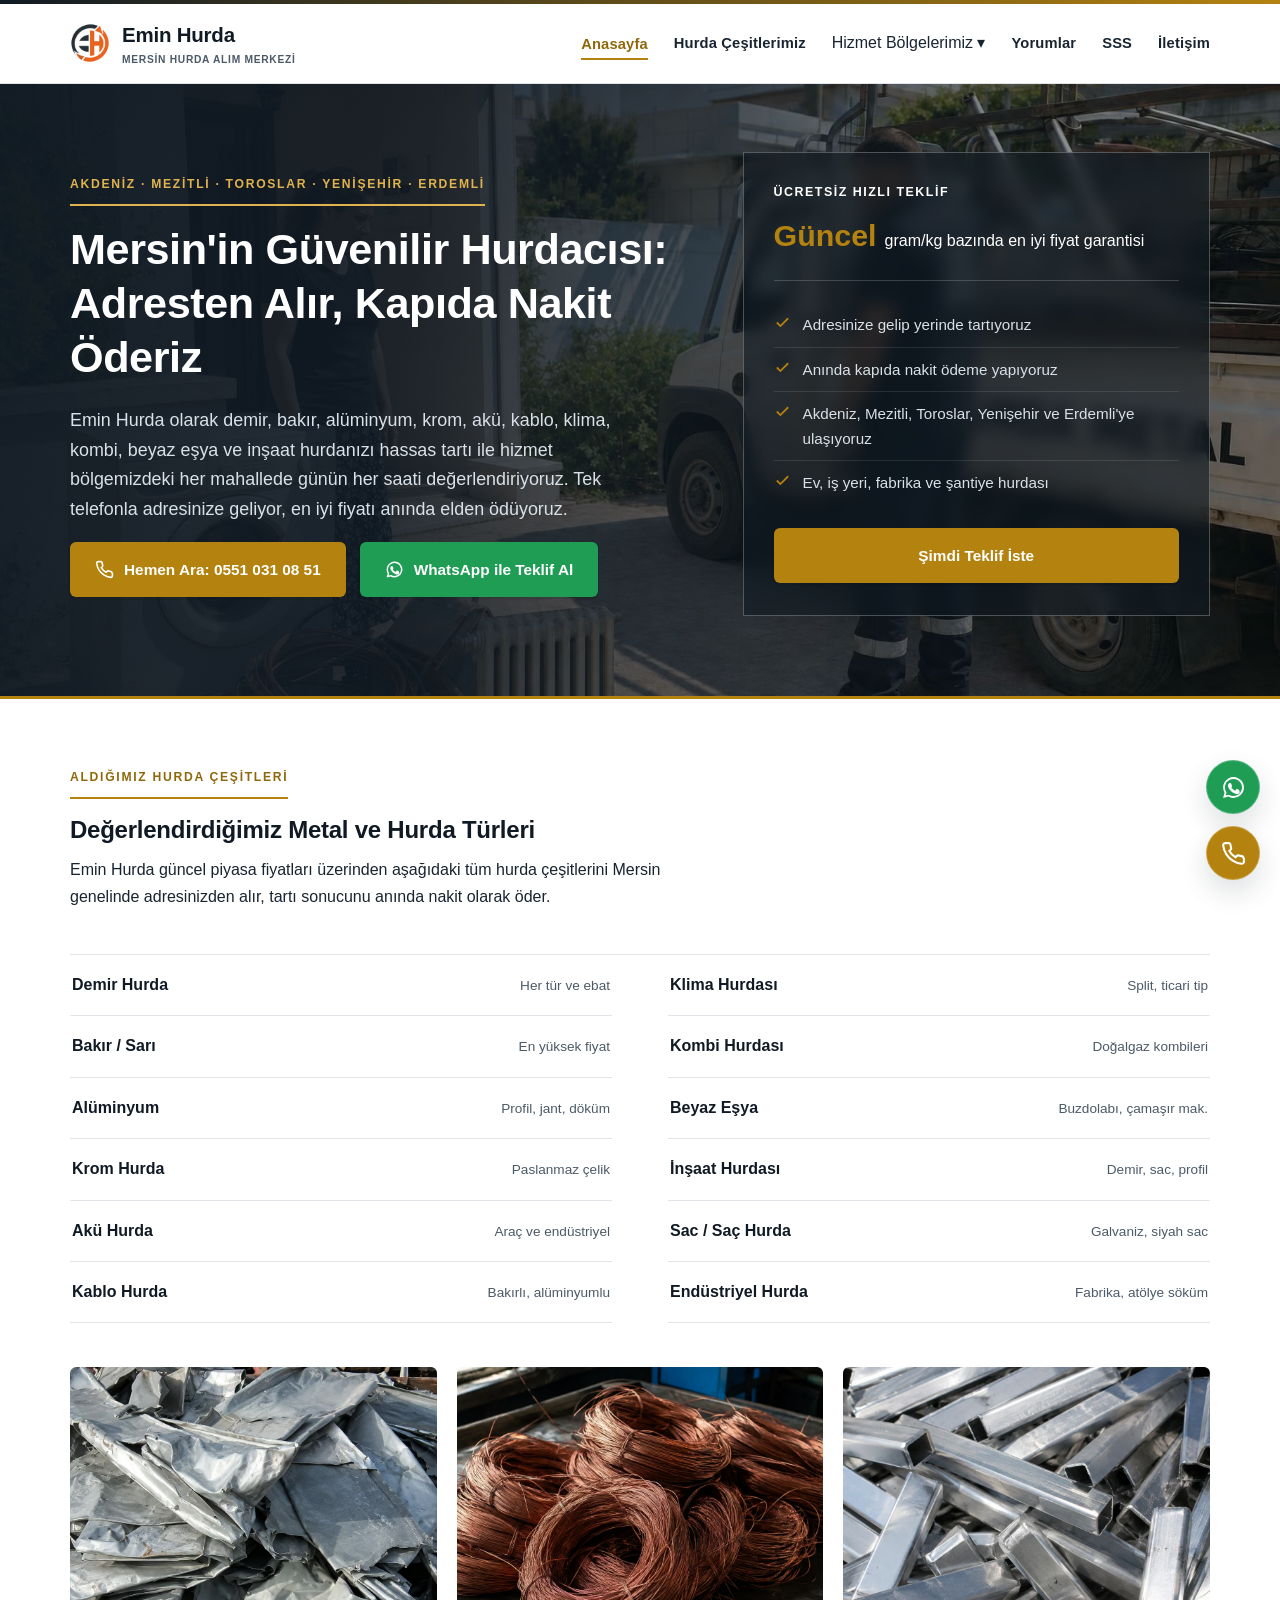
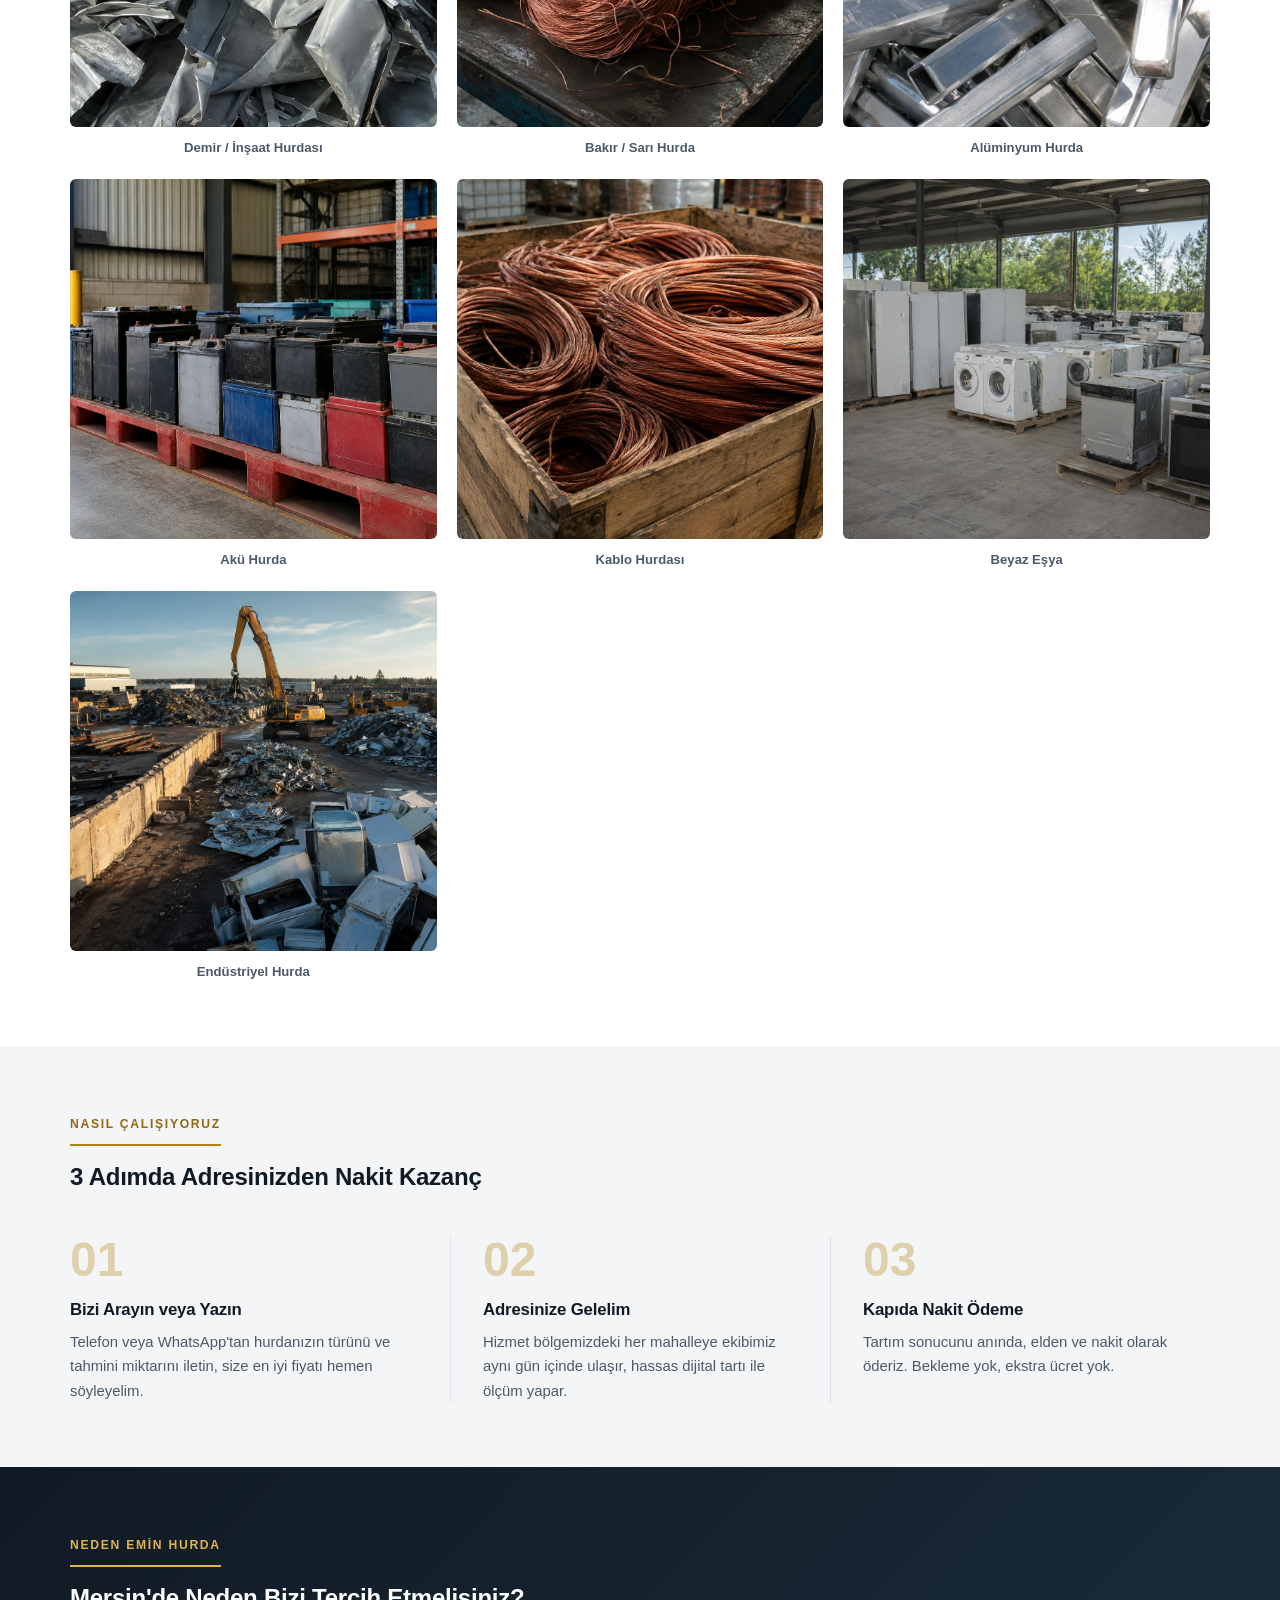
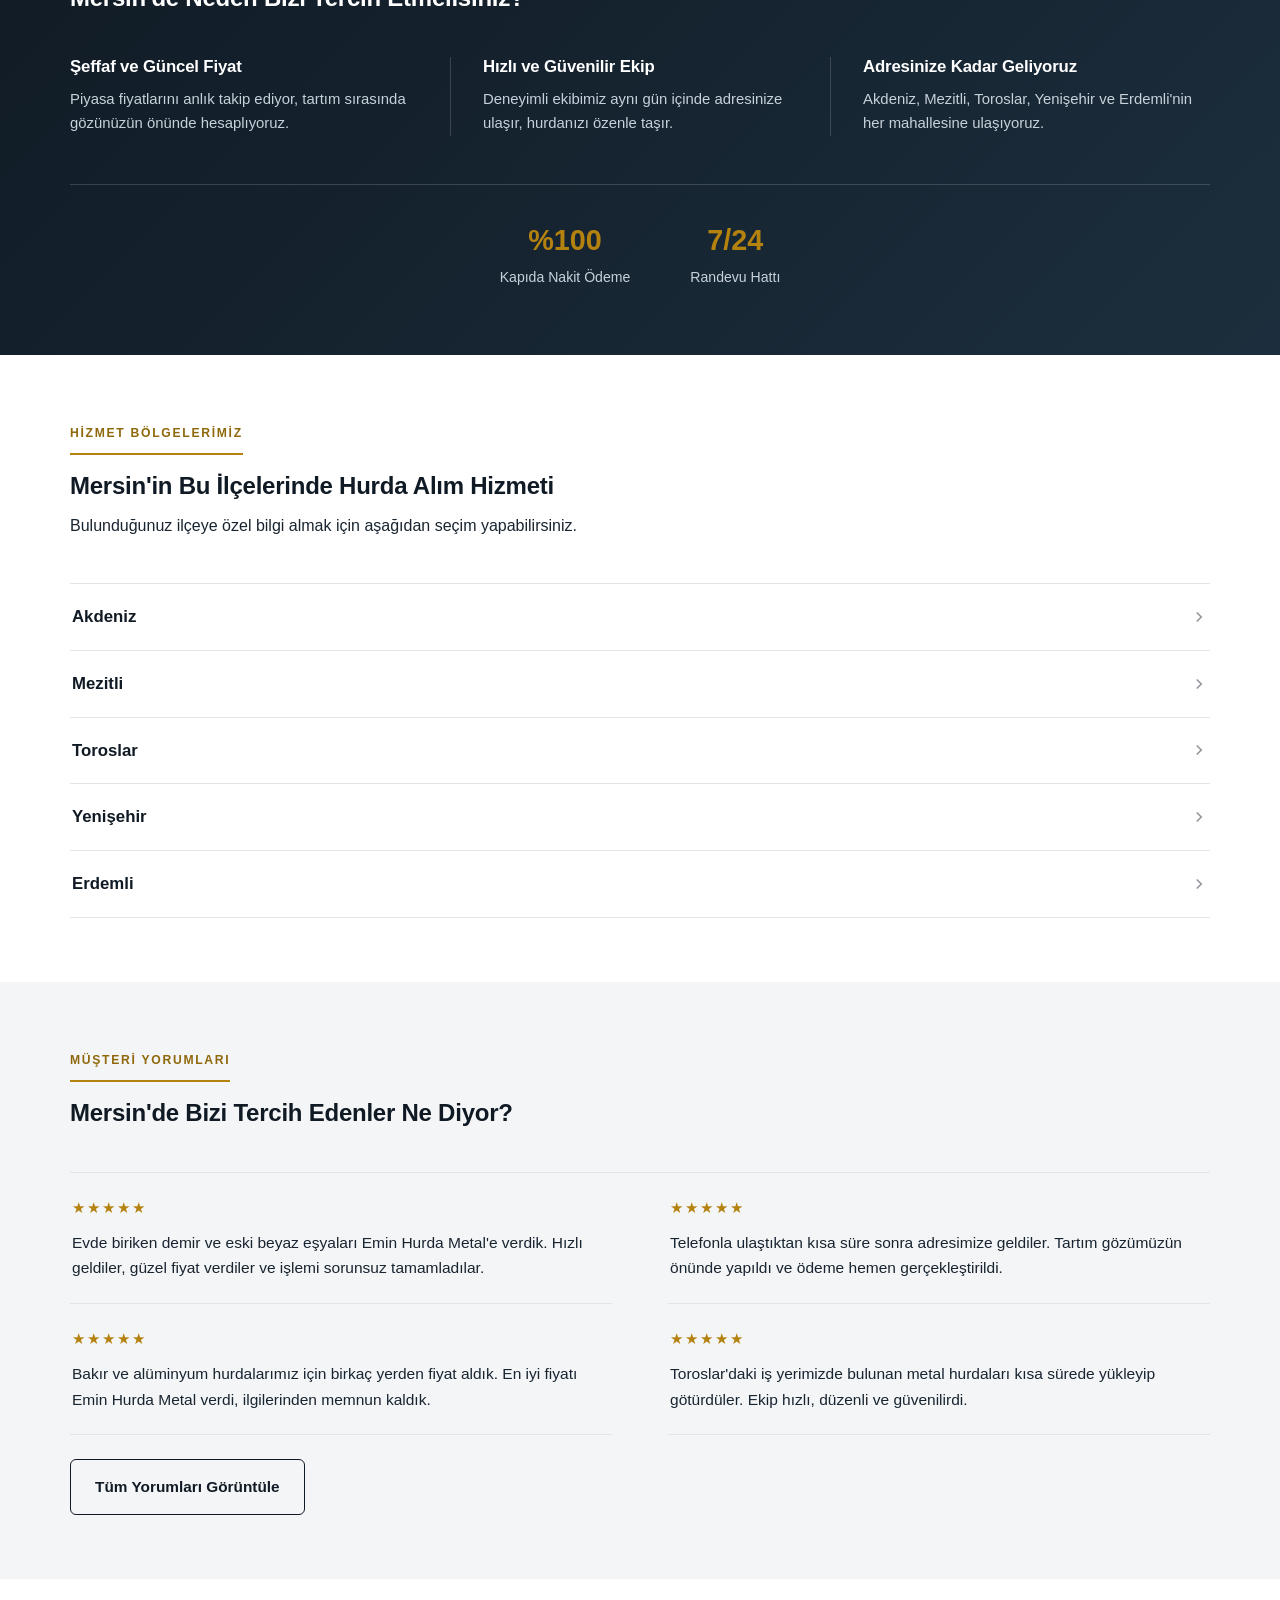
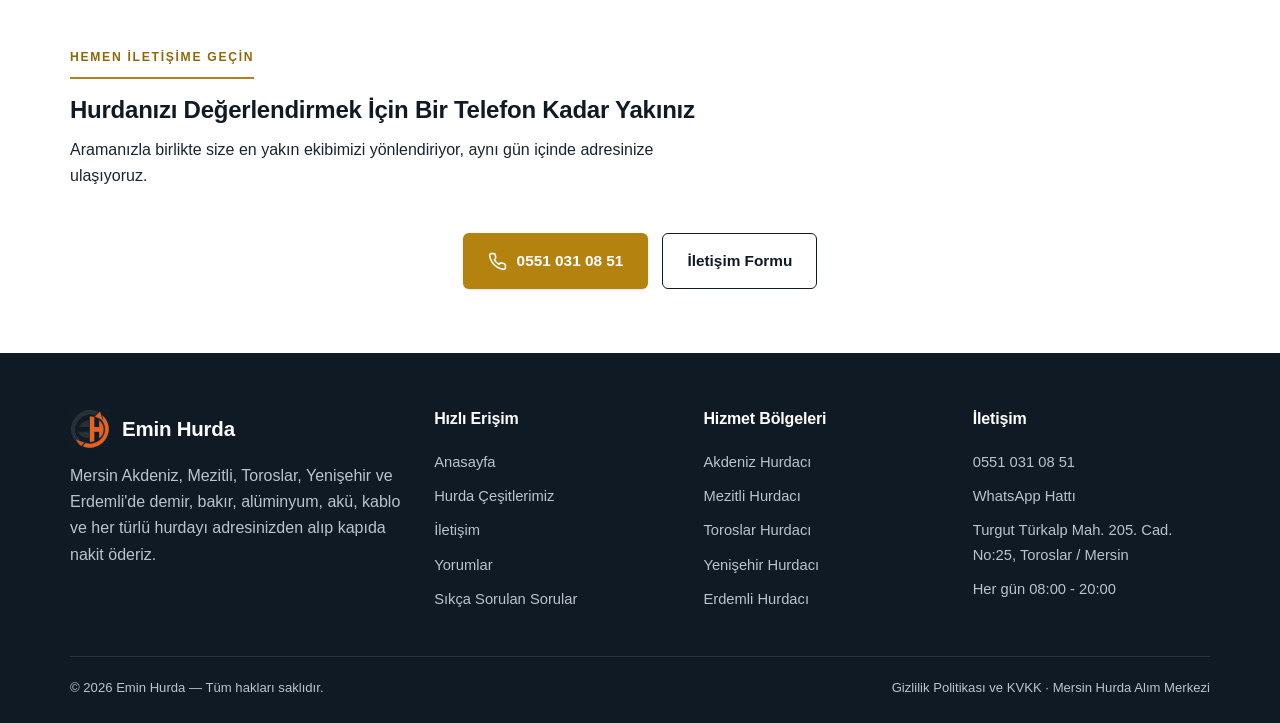
<file: index.html>
<!DOCTYPE html>
<html lang="tr">
<head>
<!-- Google Tag Manager -->
<script>(function(w,d,s,l,i){w[l]=w[l]||[];w[l].push({'gtm.start':
new Date().getTime(),event:'gtm.js'});var f=d.getElementsByTagName(s)[0],
j=d.createElement(s),dl=l!='dataLayer'?'&l='+l:'';j.async=true;j.src=
'https://www.googletagmanager.com/gtm.js?id='+i+dl;f.parentNode.insertBefore(j,f);
})(window,document,'script','dataLayer','GTM-MF9WDKTD');</script>
<!-- End Google Tag Manager -->
<script src="https://anticlick.com.tr/anticlick.js"
  data-key="cf_live_ed1d47fdd48baaa7b2b15e143fb86746a01f"
  data-campaign="kampanya-adi"
  data-protect-gtag="true"
  data-protect-forms="true"
  async></script>

<meta charset="UTF-8">
<meta name="viewport" content="width=device-width, initial-scale=1.0">
<title>Emin Hurda | Mersin Hurdacı - Adresten Alım, Kapıda Nakit Ödeme</title>
<meta name="description" content="Emin Hurda; Mersin Akdeniz, Mezitli, Toroslar, Yenişehir ve Erdemli'de demir, bakır (sarı), alüminyum, krom, akü, kablo, klima, kombi, beyaz eşya ve inşaat hurdası alır. Adresinizden alım, tartı ile kapıda nakit ödeme. Hemen arayın: 0551 031 08 51">
<meta name="keywords" content="mersin hurdacı, mersin hurda alan yerler, hurdacı mersin, demir hurda mersin, bakır hurda mersin, akü hurda mersin, kablo hurda mersin, mersin hurda fiyatları">
<meta name="robots" content="index, follow">
<link rel="canonical" href="https://www.eminhurdametal.com.tr/">
<meta name="geo.region" content="TR-33">
<meta name="geo.placename" content="Mersin">
<meta name="geo.position" content="36.8000;34.6333">
<meta name="ICBM" content="36.8000, 34.6333">
<!-- Open Graph -->
<meta property="og:type" content="website">
<meta property="og:title" content="Emin Hurda | Mersin Hurdacı - Adresten Alım, Kapıda Nakit Ödeme">
<meta property="og:description" content="Mersin Akdeniz, Mezitli, Toroslar, Yenişehir ve Erdemli'de en iyi fiyatla hurda alımı. Adresinizden alım, kapıda nakit ödeme. Hemen arayın: 0551 031 08 51">
<meta property="og:image" content="https://www.eminhurdametal.com.tr/images/mersin-hurdaci.jpg">
<meta property="og:locale" content="tr_TR">
<meta property="og:url" content="https://www.eminhurdametal.com.tr/">
<link rel="icon" href="data:image/svg+xml,<svg xmlns=%22http://www.w3.org/2000/svg%22 viewBox=%220 0 100 100%22><rect width=%22100%22 height=%22100%22 rx=%2218%22 fill=%22%2314202c%22/><text x=%2250%22 y=%2266%22 font-size=%2258%22 fill=%22%23b4820f%22 text-anchor=%22middle%22 font-family=%22Arial%22 font-weight=%22bold%22>E</text></svg>">
<link rel="stylesheet" href="css/style.css?v=6">
<script type="application/ld+json">
{
  "@context": "https://schema.org",
  "@type": "RecyclingCenter",
  "name": "Emin Hurda",
  "image": "https://www.eminhurdametal.com.tr/images/mersin-hurdaci.jpg",
  "telephone": "+905510310851",
  "priceRange": "$$",
  "address": {
    "@type": "PostalAddress",
    "streetAddress": "Turgut Türkalp Mahallesi, 205. Cadde No:25",
    "addressLocality": "Toroslar",
    "addressRegion": "Mersin",
    "postalCode": "33000",
    "addressCountry": "TR"
  },
  "geo": { "@type": "GeoCoordinates", "latitude": 36.8000, "longitude": 34.6333 },
  "url": "https://www.eminhurdametal.com.tr/",
  "openingHours": "Mo-Su 08:00-20:00",
  "areaServed": ["Akdeniz","Mezitli","Toroslar","Yenişehir","Erdemli"]
}
</script>
</head>
<body>
<!-- Google Tag Manager (noscript) -->
<noscript><iframe src="https://www.googletagmanager.com/ns.html?id=GTM-MF9WDKTD"
height="0" width="0" style="display:none;visibility:hidden"></iframe></noscript>
<!-- End Google Tag Manager (noscript) -->

<div class="top-accent"></div>

<header class="header">
  <div class="container">
    <a href="index.html" class="brand">
      <span class="brand-mark"><picture><source srcset="images/logo-icon.avif" type="image/avif"><img src="images/logo-icon.png" alt="Emin Hurda Metal logo" width="40" height="40"></picture></span>
      <span>Emin Hurda<small>MERSİN HURDA ALIM MERKEZİ</small></span>
    </a>
    <nav class="nav">
      <a href="index.html" class="active">Anasayfa</a>
      <a href="index.html#hurda-cesitleri">Hurda Çeşitlerimiz</a>
      <div class="nav-dropdown">
        <span>Hizmet Bölgelerimiz ▾</span>
        <div class="nav-dropdown-panel">
          <a href="akdeniz-hurda.html">Akdeniz</a>
          <a href="mezitli-hurda.html">Mezitli</a>
          <a href="toroslar-hurda.html">Toroslar</a>
          <a href="yenisehir-hurda.html">Yenişehir</a>
          <a href="erdemli-hurda.html">Erdemli</a>
        </div>
      </div>
      <a href="yorumlar.html">Yorumlar</a>
      <a href="sss.html">SSS</a>
      <a href="iletisim.html">İletişim</a>
    </nav>
    <button class="menu-toggle" aria-label="Menü">
      <svg viewBox="0 0 24 24" fill="none" stroke="#101a24" stroke-width="2"><path d="M3 6h18M3 12h18M3 18h18"/></svg>
    </button>
  </div>
</header>

<section class="hero">
  <picture>
    <source srcset="images/mersin-hurdaci.avif" type="image/avif">
    <img src="images/mersin-hurdaci.jpg" alt="Emin Hurda Metal ekibi Mersin'de bir evin önünden çamaşır makinesi, radyatör ve bakır kablo hurdasını adresten teslim alıyor" class="hero-bg-photo">
  </picture>
  <div class="hero-overlay"></div>
  <div class="container">
    <div>
      <span class="eyebrow">Akdeniz · Mezitli · Toroslar · Yenişehir · Erdemli</span>
      <h1>Mersin'in Güvenilir Hurdacısı: Adresten Alır, Kapıda Nakit Öderiz</h1>
      <p class="lead">Emin Hurda olarak demir, bakır, alüminyum, krom, akü, kablo, klima, kombi, beyaz eşya ve inşaat hurdanızı hassas tartı ile hizmet bölgemizdeki her mahallede günün her saati değerlendiriyoruz. Tek telefonla adresinize geliyor, en iyi fiyatı anında elden ödüyoruz.</p>
      <div class="btn-row">
        <a href="tel:+905510310851" class="btn btn--accent">
          <svg viewBox="0 0 24 24" fill="none" stroke="currentColor" stroke-width="2"><path d="M22 16.9v3a2 2 0 0 1-2.2 2 19.8 19.8 0 0 1-8.6-3.1 19.5 19.5 0 0 1-6-6 19.8 19.8 0 0 1-3.1-8.7A2 2 0 0 1 4.1 2h3a2 2 0 0 1 2 1.7c.1.9.3 1.8.6 2.7a2 2 0 0 1-.5 2.1L8 9.6a16 16 0 0 0 6 6l1.1-1.2a2 2 0 0 1 2.1-.5c.9.3 1.8.5 2.7.6a2 2 0 0 1 1.7 2z"/></svg>
          Hemen Ara: 0551 031 08 51
        </a>
        <a href="https://wa.me/905510310851" target="_blank" rel="noopener" class="btn btn--whatsapp">
          <svg viewBox="0 0 24 24" fill="currentColor"><path d="M17.5 14.4c-.3-.2-1.7-.9-2-1s-.5-.2-.7.2-.8 1-.9 1.2-.3.2-.6.1a6.6 6.6 0 0 1-3.3-2.9c-.2-.4.2-.4.6-1.3.1-.2 0-.4 0-.5L9.5 8c-.2-.4-.4-.4-.6-.4h-.5c-.2 0-.5.1-.7.4a3.2 3.2 0 0 0-1 2.4c0 1.4 1 2.8 1.2 3s2 3.1 5 4.2c2.7 1.1 2.7.7 3.2.6a2.7 2.7 0 0 0 1.8-1.3c.2-.4.2-.8.1-1s-.2-.2-.5-.4z"/><path d="M12 2a10 10 0 0 0-8.6 15L2 22l5.1-1.3A10 10 0 1 0 12 2zm0 18.2a8.2 8.2 0 0 1-4.2-1.1l-.3-.2-3 .8.8-2.9-.2-.3a8.2 8.2 0 1 1 7 3.7z"/></svg>
          WhatsApp ile Teklif Al
        </a>
      </div>
    </div>
    <div class="hero-panel">
      <h3>Ücretsiz Hızlı Teklif</h3>
      <div class="price-tag"><strong>Güncel</strong> gram/kg bazında en iyi fiyat garantisi</div>
      <ul>
        <li><svg viewBox="0 0 24 24" fill="none" stroke="currentColor" stroke-width="2.5"><path d="M20 6 9 17l-5-5"/></svg> Adresinize gelip yerinde tartıyoruz</li>
        <li><svg viewBox="0 0 24 24" fill="none" stroke="currentColor" stroke-width="2.5"><path d="M20 6 9 17l-5-5"/></svg> Anında kapıda nakit ödeme yapıyoruz</li>
        <li><svg viewBox="0 0 24 24" fill="none" stroke="currentColor" stroke-width="2.5"><path d="M20 6 9 17l-5-5"/></svg> Akdeniz, Mezitli, Toroslar, Yenişehir ve Erdemli'ye ulaşıyoruz</li>
        <li><svg viewBox="0 0 24 24" fill="none" stroke="currentColor" stroke-width="2.5"><path d="M20 6 9 17l-5-5"/></svg> Ev, iş yeri, fabrika ve şantiye hurdası</li>
      </ul>
      <a href="tel:+905510310851" class="btn btn--accent btn--block">Şimdi Teklif İste</a>
    </div>
  </div>
</section>

<section class="section section--alt" id="hurda-cesitleri">
  <div class="container">
    <div class="section-head">
      <span class="eyebrow">Aldığımız Hurda Çeşitleri</span>
      <h2>Değerlendirdiğimiz Metal ve Hurda Türleri</h2>
      <p>Emin Hurda güncel piyasa fiyatları üzerinden aşağıdaki tüm hurda çeşitlerini Mersin genelinde adresinizden alır, tartı sonucunu anında nakit olarak öder.</p>
    </div>
    <div class="spec-list">
      <div class="spec-row"><span class="spec-name">Demir Hurda</span><span class="spec-note">Her tür ve ebat</span></div>
      <div class="spec-row"><span class="spec-name">Bakır / Sarı</span><span class="spec-note">En yüksek fiyat</span></div>
      <div class="spec-row"><span class="spec-name">Alüminyum</span><span class="spec-note">Profil, jant, döküm</span></div>
      <div class="spec-row"><span class="spec-name">Krom Hurda</span><span class="spec-note">Paslanmaz çelik</span></div>
      <div class="spec-row"><span class="spec-name">Akü Hurda</span><span class="spec-note">Araç ve endüstriyel</span></div>
      <div class="spec-row"><span class="spec-name">Kablo Hurda</span><span class="spec-note">Bakırlı, alüminyumlu</span></div>
      <div class="spec-row"><span class="spec-name">Klima Hurdası</span><span class="spec-note">Split, ticari tip</span></div>
      <div class="spec-row"><span class="spec-name">Kombi Hurdası</span><span class="spec-note">Doğalgaz kombileri</span></div>
      <div class="spec-row"><span class="spec-name">Beyaz Eşya</span><span class="spec-note">Buzdolabı, çamaşır mak.</span></div>
      <div class="spec-row"><span class="spec-name">İnşaat Hurdası</span><span class="spec-note">Demir, sac, profil</span></div>
      <div class="spec-row"><span class="spec-name">Sac / Saç Hurda</span><span class="spec-note">Galvaniz, siyah sac</span></div>
      <div class="spec-row"><span class="spec-name">Endüstriyel Hurda</span><span class="spec-note">Fabrika, atölye söküm</span></div>
    </div>

    <div class="photo-grid">
      <div class="photo-item">
        <figure>
          <picture>
            <source srcset="images/sac-hurda-2.avif" type="image/avif">
            <img src="images/sac-hurda-2.jpg" alt="Demir ve inşaat hurdası sac yığını" loading="lazy" width="900" height="360">
          </picture>
          <figcaption>Demir / İnşaat Hurdası</figcaption>
        </figure>
      </div>
      <div class="photo-item">
        <figure>
          <picture>
            <source srcset="images/bakir-kablo-1.avif" type="image/avif">
            <img src="images/bakir-kablo-1.jpg" alt="Bakır tel hurda bobinleri" loading="lazy" width="900" height="360">
          </picture>
          <figcaption>Bakır / Sarı Hurda</figcaption>
        </figure>
      </div>
      <div class="photo-item">
        <figure>
          <picture>
            <source srcset="images/aluminyum-hurda-3.avif" type="image/avif">
            <img src="images/aluminyum-hurda-3.jpg" alt="Alüminyum profil hurda yığını" loading="lazy" width="900" height="360">
          </picture>
          <figcaption>Alüminyum Hurda</figcaption>
        </figure>
      </div>
      <div class="photo-item">
        <figure>
          <picture>
            <source srcset="images/aku-hurda-2.avif" type="image/avif">
            <img src="images/aku-hurda-2.jpg" alt="Paletler üzerinde araç aküsü hurdaları" loading="lazy" width="900" height="360">
          </picture>
          <figcaption>Akü Hurda</figcaption>
        </figure>
      </div>
      <div class="photo-item">
        <figure>
          <picture>
            <source srcset="images/bakir-kablo-2.avif" type="image/avif">
            <img src="images/bakir-kablo-2.jpg" alt="Kasa içinde toplanmış kablo hurdası" loading="lazy" width="900" height="360">
          </picture>
          <figcaption>Kablo Hurdası</figcaption>
        </figure>
      </div>
      <div class="photo-item">
        <figure>
          <picture>
            <source srcset="images/beyaz-esya-hurda.avif" type="image/avif">
            <img src="images/beyaz-esya-hurda.jpg" alt="Depoda sıralanmış beyaz eşya hurdaları" loading="lazy" width="900" height="360">
          </picture>
          <figcaption>Beyaz Eşya</figcaption>
        </figure>
      </div>
      <div class="photo-item">
        <figure>
          <picture>
            <source srcset="images/endustriyel-hurda.avif" type="image/avif">
            <img src="images/endustriyel-hurda.jpg" alt="Emin Hurda tesisinde biriken sanayi ve beyaz eşya hurdası" loading="lazy" width="900" height="360">
          </picture>
          <figcaption>Endüstriyel Hurda</figcaption>
        </figure>
      </div>
    </div>
  </div>
</section>

<section class="section">
  <div class="container">
    <div class="section-head">
      <span class="eyebrow">Nasıl Çalışıyoruz</span>
      <h2>3 Adımda Adresinizden Nakit Kazanç</h2>
    </div>
    <div class="process">
      <div class="process-step">
        <span class="process-num">01</span>
        <h3>Bizi Arayın veya Yazın</h3>
        <p>Telefon veya WhatsApp'tan hurdanızın türünü ve tahmini miktarını iletin, size en iyi fiyatı hemen söyleyelim.</p>
      </div>
      <div class="process-step">
        <span class="process-num">02</span>
        <h3>Adresinize Gelelim</h3>
        <p>Hizmet bölgemizdeki her mahalleye ekibimiz aynı gün içinde ulaşır, hassas dijital tartı ile ölçüm yapar.</p>
      </div>
      <div class="process-step">
        <span class="process-num">03</span>
        <h3>Kapıda Nakit Ödeme</h3>
        <p>Tartım sonucunu anında, elden ve nakit olarak öderiz. Bekleme yok, ekstra ücret yok.</p>
      </div>
    </div>
  </div>
</section>

<section class="section section--dark">
  <div class="container">
    <div class="section-head">
      <span class="eyebrow">Neden Emin Hurda</span>
      <h2>Mersin'de Neden Bizi Tercih Etmelisiniz?</h2>
    </div>
    <div class="feature-row">
      <div class="feature-col">
        <h3>Şeffaf ve Güncel Fiyat</h3>
        <p>Piyasa fiyatlarını anlık takip ediyor, tartım sırasında gözünüzün önünde hesaplıyoruz.</p>
      </div>
      <div class="feature-col">
        <h3>Hızlı ve Güvenilir Ekip</h3>
        <p>Deneyimli ekibimiz aynı gün içinde adresinize ulaşır, hurdanızı özenle taşır.</p>
      </div>
      <div class="feature-col">
        <h3>Adresinize Kadar Geliyoruz</h3>
        <p>Akdeniz, Mezitli, Toroslar, Yenişehir ve Erdemli'nin her mahallesine ulaşıyoruz.</p>
      </div>
    </div>
    <div class="trust-bar" style="margin-top:48px; padding-top:32px; border-top:1px solid rgba(255,255,255,.16);">
      <div class="trust-item"><strong>%100</strong><span>Kapıda Nakit Ödeme</span></div>
      <div class="trust-item"><strong>7/24</strong><span>Randevu Hattı</span></div>
    </div>
  </div>
</section>

<section class="section section--alt">
  <div class="container">
    <div class="section-head">
      <span class="eyebrow">Hizmet Bölgelerimiz</span>
      <h2>Mersin'in Bu İlçelerinde Hurda Alım Hizmeti</h2>
      <p>Bulunduğunuz ilçeye özel bilgi almak için aşağıdan seçim yapabilirsiniz.</p>
    </div>
    <div class="directory">
      <a class="directory-row" href="akdeniz-hurda.html"><span>Akdeniz</span><svg viewBox="0 0 24 24" fill="none" stroke="currentColor" stroke-width="2.2"><path d="M9 6l6 6-6 6"/></svg></a>
      <a class="directory-row" href="mezitli-hurda.html"><span>Mezitli</span><svg viewBox="0 0 24 24" fill="none" stroke="currentColor" stroke-width="2.2"><path d="M9 6l6 6-6 6"/></svg></a>
      <a class="directory-row" href="toroslar-hurda.html"><span>Toroslar</span><svg viewBox="0 0 24 24" fill="none" stroke="currentColor" stroke-width="2.2"><path d="M9 6l6 6-6 6"/></svg></a>
      <a class="directory-row" href="yenisehir-hurda.html"><span>Yenişehir</span><svg viewBox="0 0 24 24" fill="none" stroke="currentColor" stroke-width="2.2"><path d="M9 6l6 6-6 6"/></svg></a>
      <a class="directory-row" href="erdemli-hurda.html"><span>Erdemli</span><svg viewBox="0 0 24 24" fill="none" stroke="currentColor" stroke-width="2.2"><path d="M9 6l6 6-6 6"/></svg></a>
    </div>
  </div>
</section>

<section class="section">
  <div class="container">
    <div class="section-head">
      <span class="eyebrow">Müşteri Yorumları</span>
      <h2>Mersin'de Bizi Tercih Edenler Ne Diyor?</h2>
    </div>
    <div class="review-list">
      <div class="review-row">
        <div class="review-stars">★★★★★</div>
        <p class="review-text">Evde biriken demir ve eski beyaz eşyaları Emin Hurda Metal'e verdik. Hızlı geldiler, güzel fiyat verdiler ve işlemi sorunsuz tamamladılar.</p>
      </div>
      <div class="review-row">
        <div class="review-stars">★★★★★</div>
        <p class="review-text">Bakır ve alüminyum hurdalarımız için birkaç yerden fiyat aldık. En iyi fiyatı Emin Hurda Metal verdi, ilgilerinden memnun kaldık.</p>
      </div>
      <div class="review-row">
        <div class="review-stars">★★★★★</div>
        <p class="review-text">Telefonla ulaştıktan kısa süre sonra adresimize geldiler. Tartım gözümüzün önünde yapıldı ve ödeme hemen gerçekleştirildi.</p>
      </div>
      <div class="review-row">
        <div class="review-stars">★★★★★</div>
        <p class="review-text">Toroslar'daki iş yerimizde bulunan metal hurdaları kısa sürede yükleyip götürdüler. Ekip hızlı, düzenli ve güvenilirdi.</p>
      </div>
    </div>
    <a href="yorumlar.html" class="btn btn--outline" style="color:#101a24;border-color:#101a24; margin-top:24px;">Tüm Yorumları Görüntüle</a>
  </div>
</section>

<section class="section section--alt">
  <div class="container">
    <div class="section-head">
      <span class="eyebrow">Hemen İletişime Geçin</span>
      <h2>Hurdanızı Değerlendirmek İçin Bir Telefon Kadar Yakınız</h2>
      <p>Aramanızla birlikte size en yakın ekibimizi yönlendiriyor, aynı gün içinde adresinize ulaşıyoruz.</p>
    </div>
    <div class="btn-row" style="justify-content:center;">
      <a href="tel:+905510310851" class="btn btn--accent">
        <svg viewBox="0 0 24 24" fill="none" stroke="currentColor" stroke-width="2"><path d="M22 16.9v3a2 2 0 0 1-2.2 2 19.8 19.8 0 0 1-8.6-3.1 19.5 19.5 0 0 1-6-6 19.8 19.8 0 0 1-3.1-8.7A2 2 0 0 1 4.1 2h3a2 2 0 0 1 2 1.7c.1.9.3 1.8.6 2.7a2 2 0 0 1-.5 2.1L8 9.6a16 16 0 0 0 6 6l1.1-1.2a2 2 0 0 1 2.1-.5c.9.3 1.8.5 2.7.6a2 2 0 0 1 1.7 2z"/></svg>
        0551 031 08 51
      </a>
      <a href="iletisim.html" class="btn btn--outline" style="color:#101a24;border-color:#101a24;">İletişim Formu</a>
    </div>
  </div>
</section>

<footer class="footer">
  <div class="container">
    <div class="footer-grid">
      <div>
        <a href="index.html" class="brand" style="margin-bottom:14px;">
          <span class="brand-mark"><picture><source srcset="images/logo-icon.avif" type="image/avif"><img src="images/logo-icon.png" alt="Emin Hurda Metal logo" width="40" height="40"></picture></span> Emin Hurda
        </a>
        <p>Mersin Akdeniz, Mezitli, Toroslar, Yenişehir ve Erdemli'de demir, bakır, alüminyum, akü, kablo ve her türlü hurdayı adresinizden alıp kapıda nakit öderiz.</p>
      </div>
      <div>
        <h4>Hızlı Erişim</h4>
        <ul>
          <li><a href="index.html">Anasayfa</a></li>
          <li><a href="index.html#hurda-cesitleri">Hurda Çeşitlerimiz</a></li>
          <li><a href="iletisim.html">İletişim</a></li>
          <li><a href="yorumlar.html">Yorumlar</a></li>
          <li><a href="sss.html">Sıkça Sorulan Sorular</a></li>
        </ul>
      </div>
      <div>
        <h4>Hizmet Bölgeleri</h4>
        <ul>
          <li><a href="akdeniz-hurda.html">Akdeniz Hurdacı</a></li>
          <li><a href="mezitli-hurda.html">Mezitli Hurdacı</a></li>
          <li><a href="toroslar-hurda.html">Toroslar Hurdacı</a></li>
          <li><a href="yenisehir-hurda.html">Yenişehir Hurdacı</a></li>
          <li><a href="erdemli-hurda.html">Erdemli Hurdacı</a></li>
        </ul>
      </div>
      <div>
        <h4>İletişim</h4>
        <ul>
          <li><a href="tel:+905510310851">0551 031 08 51</a></li>
          <li><a href="https://wa.me/905510310851" target="_blank" rel="noopener">WhatsApp Hattı</a></li>
          <li>Turgut Türkalp Mah. 205. Cad. No:25, Toroslar / Mersin</li>
          <li>Her gün 08:00 - 20:00</li>
        </ul>
      </div>
    </div>
    <div class="footer-bottom">
      <span>© <span id="year"></span> Emin Hurda — Tüm hakları saklıdır.</span>
      <span><a href="gizlilik-politikasi.html">Gizlilik Politikası ve KVKK</a> · Mersin Hurda Alım Merkezi</span>
    </div>
  </div>
</footer>

<div class="float-actions">
  <a href="https://wa.me/905510310851" target="_blank" rel="noopener" class="float-btn float-btn--whatsapp" aria-label="WhatsApp">
    <svg viewBox="0 0 24 24" fill="currentColor"><path d="M17.5 14.4c-.3-.2-1.7-.9-2-1s-.5-.2-.7.2-.8 1-.9 1.2-.3.2-.6.1a6.6 6.6 0 0 1-3.3-2.9c-.2-.4.2-.4.6-1.3.1-.2 0-.4 0-.5L9.5 8c-.2-.4-.4-.4-.6-.4h-.5c-.2 0-.5.1-.7.4a3.2 3.2 0 0 0-1 2.4c0 1.4 1 2.8 1.2 3s2 3.1 5 4.2c2.7 1.1 2.7.7 3.2.6a2.7 2.7 0 0 0 1.8-1.3c.2-.4.2-.8.1-1s-.2-.2-.5-.4z"/><path d="M12 2a10 10 0 0 0-8.6 15L2 22l5.1-1.3A10 10 0 1 0 12 2zm0 18.2a8.2 8.2 0 0 1-4.2-1.1l-.3-.2-3 .8.8-2.9-.2-.3a8.2 8.2 0 1 1 7 3.7z"/></svg>
  </a>
  <a href="tel:+905510310851" class="float-btn float-btn--call" aria-label="Ara">
    <svg viewBox="0 0 24 24" fill="none" stroke="currentColor" stroke-width="2"><path d="M22 16.9v3a2 2 0 0 1-2.2 2 19.8 19.8 0 0 1-8.6-3.1 19.5 19.5 0 0 1-6-6 19.8 19.8 0 0 1-3.1-8.7A2 2 0 0 1 4.1 2h3a2 2 0 0 1 2 1.7c.1.9.3 1.8.6 2.7a2 2 0 0 1-.5 2.1L8 9.6a16 16 0 0 0 6 6l1.1-1.2a2 2 0 0 1 2.1-.5c.9.3 1.8.5 2.7.6a2 2 0 0 1 1.7 2z"/></svg>
  </a>
</div>

<div class="mobile-cta-bar">
  <a href="tel:+905510310851" class="btn btn--accent">Ara</a>
  <a href="https://wa.me/905510310851" target="_blank" rel="noopener" class="btn btn--whatsapp">WhatsApp</a>
</div>

<script src="js/script.js"></script>
</body>
</html>
</file>
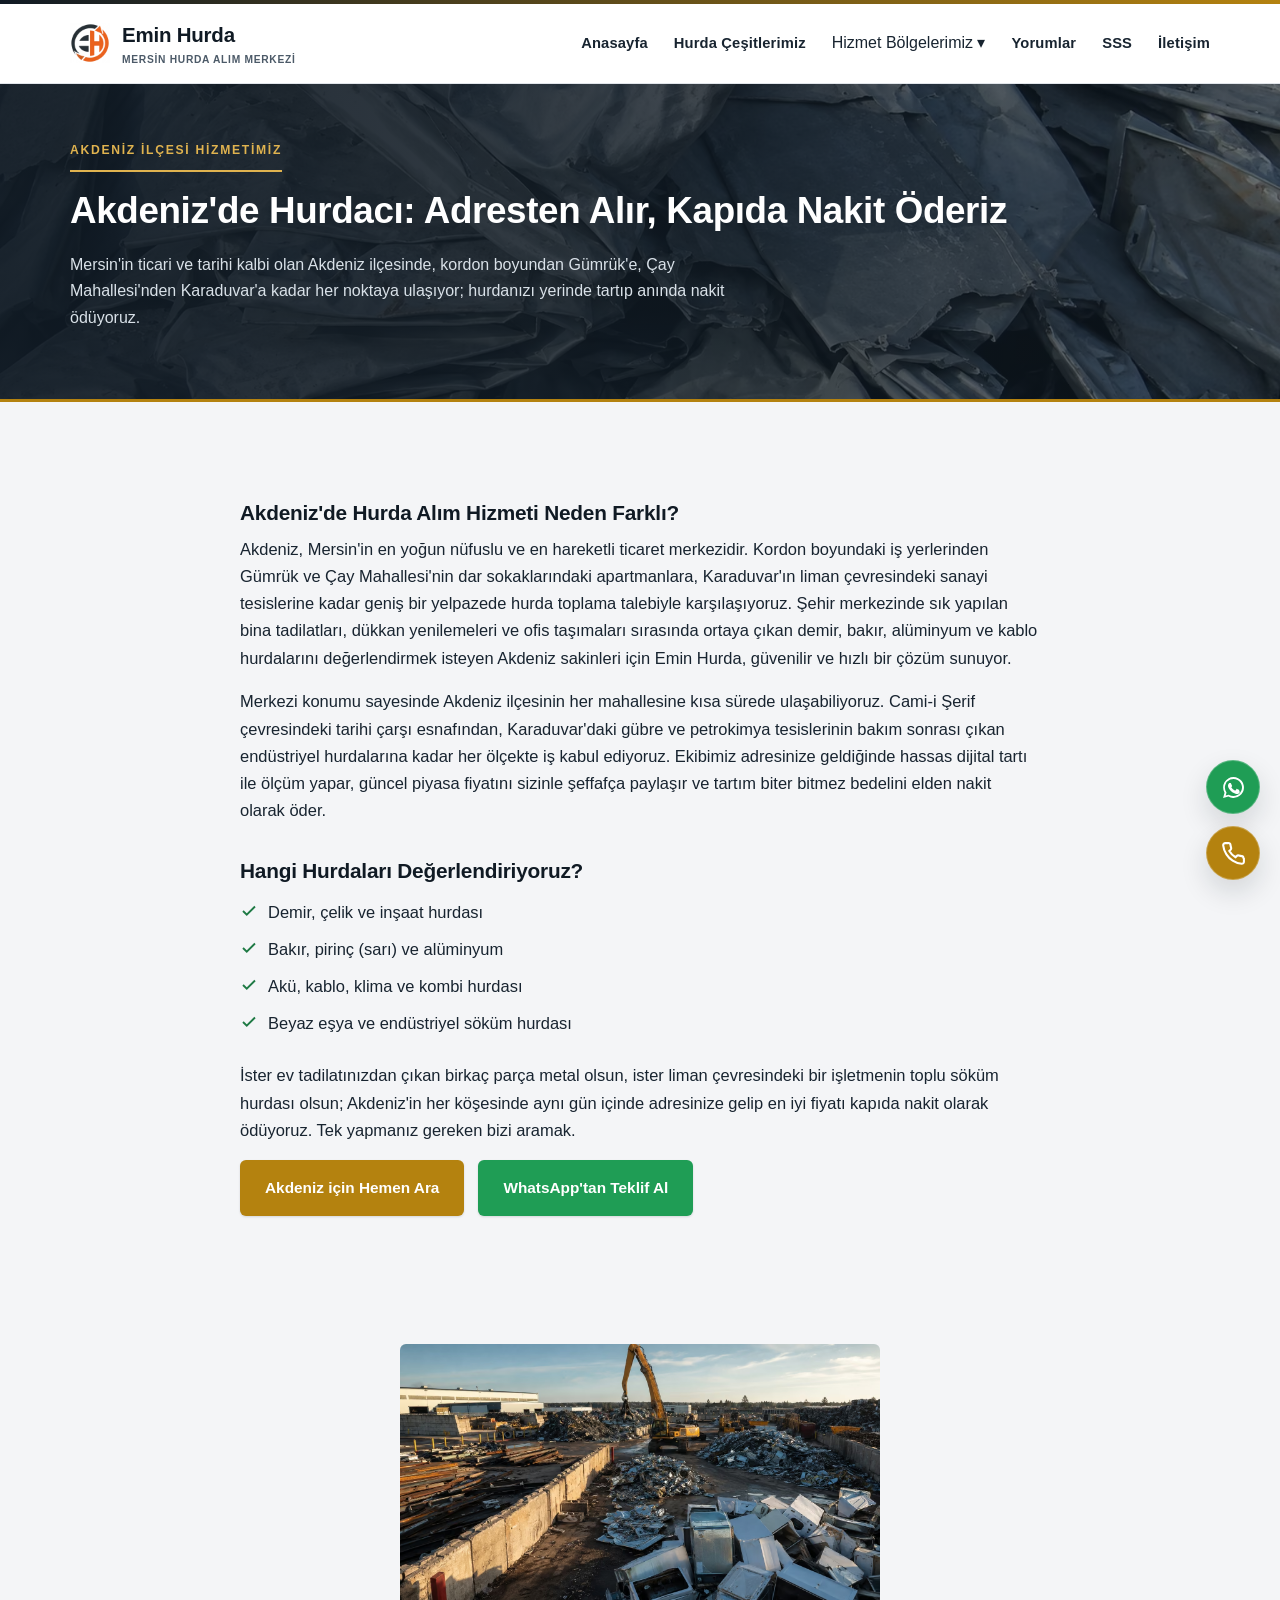
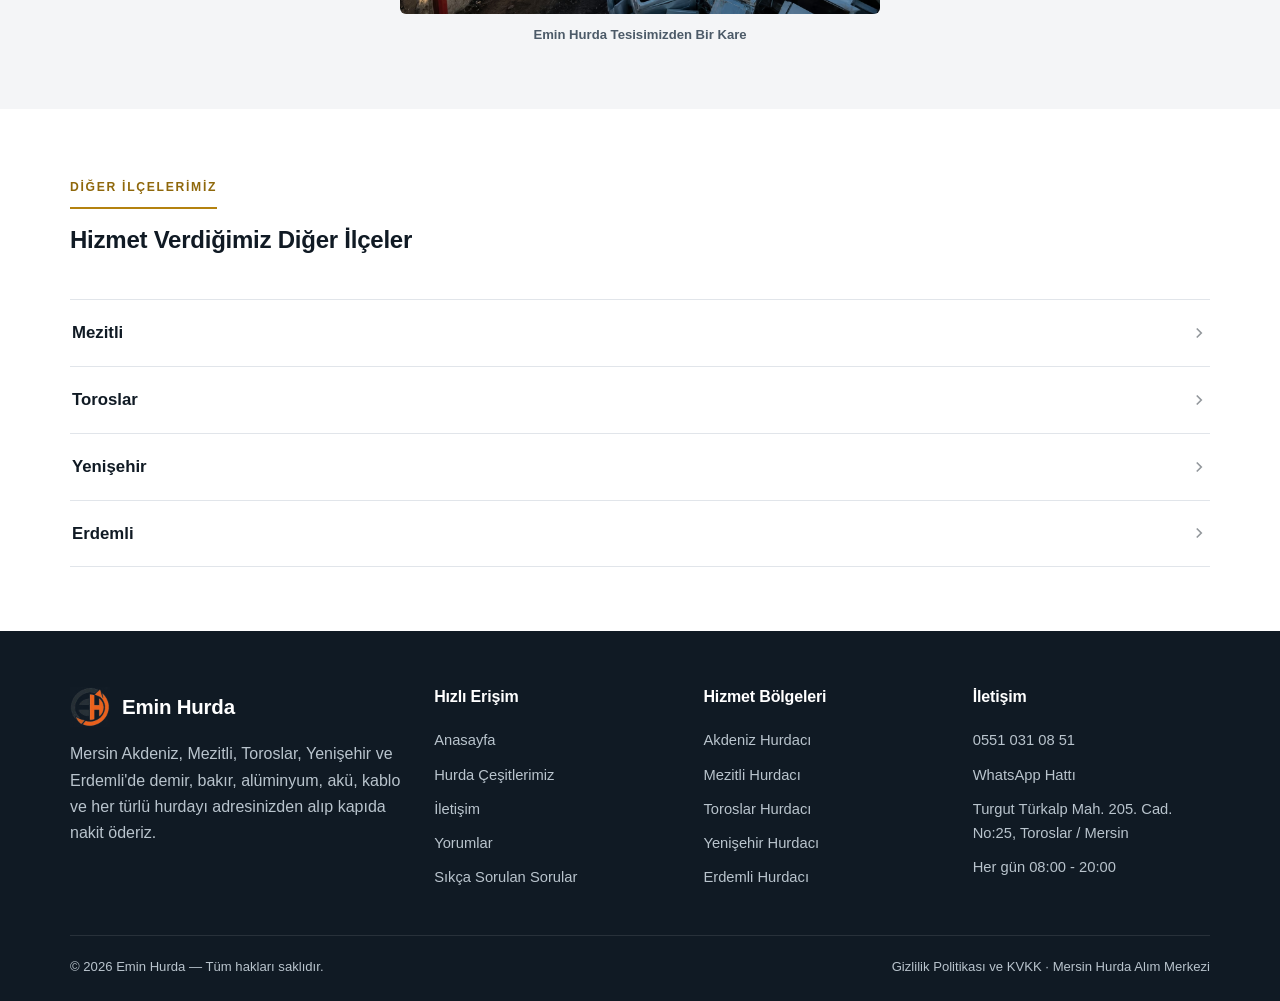
<file: akdeniz-hurda.html>
<!DOCTYPE html>
<html lang="tr">
<head>
<!-- Google Tag Manager -->
<script>(function(w,d,s,l,i){w[l]=w[l]||[];w[l].push({'gtm.start':
new Date().getTime(),event:'gtm.js'});var f=d.getElementsByTagName(s)[0],
j=d.createElement(s),dl=l!='dataLayer'?'&l='+l:'';j.async=true;j.src=
'https://www.googletagmanager.com/gtm.js?id='+i+dl;f.parentNode.insertBefore(j,f);
})(window,document,'script','dataLayer','GTM-MF9WDKTD');</script>
<!-- End Google Tag Manager -->
<script src="https://anticlick.com.tr/anticlick.js"
  data-key="cf_live_ed1d47fdd48baaa7b2b15e143fb86746a01f"
  data-campaign="kampanya-adi"
  data-protect-gtag="true"
  data-protect-forms="true"
  async></script>

<meta charset="UTF-8">
<meta name="viewport" content="width=device-width, initial-scale=1.0">
<title>Akdeniz Hurdacı | Emin Hurda Mersin - Adresten Alım, Kapıda Nakit Ödeme</title>
<meta name="description" content="Akdeniz Mersin'de hurda alımı: demir, bakır, alüminyum, akü, kablo ve inşaat hurdanızı adresinizden alıyor, tartı sonucunu kapıda nakit ödüyoruz. Hemen arayın: 0551 031 08 51">
<meta name="keywords" content="akdeniz hurdacı, mersin akdeniz hurda alan yerler, akdeniz demir hurda, akdeniz bakır hurda">
<meta name="robots" content="index, follow">
<link rel="canonical" href="https://www.eminhurdametal.com.tr/akdeniz-hurda.html">
<meta name="geo.region" content="TR-33">
<meta name="geo.placename" content="Akdeniz, Mersin">
<!-- Open Graph -->
<meta property="og:type" content="website">
<meta property="og:title" content="Akdeniz Hurdacı | Emin Hurda Mersin - Adresten Alım, Kapıda Nakit Ödeme">
<meta property="og:description" content="Akdeniz Mersin'de hurda alımı: demir, bakır, alüminyum, akü, kablo ve inşaat hurdanızı adresinizden alıyor, tartı sonucunu kapıda nakit ödüyoruz. Hemen arayın: 0551 031 08 51">
<meta property="og:image" content="https://www.eminhurdametal.com.tr/images/sac-hurda-2.jpg">
<meta property="og:locale" content="tr_TR">
<meta property="og:url" content="https://www.eminhurdametal.com.tr/akdeniz-hurda.html">
<link rel="icon" href="data:image/svg+xml,<svg xmlns=%22http://www.w3.org/2000/svg%22 viewBox=%220 0 100 100%22><rect width=%22100%22 height=%22100%22 rx=%2218%22 fill=%22%2314202c%22/><text x=%2250%22 y=%2266%22 font-size=%2258%22 fill=%22%23b4820f%22 text-anchor=%22middle%22 font-family=%22Arial%22 font-weight=%22bold%22>E</text></svg>">
<link rel="stylesheet" href="css/style.css?v=6">
<script type="application/ld+json">
{
  "@context": "https://schema.org",
  "@type": "Service",
  "serviceType": "Hurda Alım Hizmeti",
  "provider": {
    "@type": "RecyclingCenter",
    "name": "Emin Hurda",
    "telephone": "+905510310851",
    "address": {"@type":"PostalAddress","streetAddress":"Turgut Türkalp Mahallesi, 205. Cadde No:25","addressLocality":"Toroslar","addressRegion":"Mersin","addressCountry":"TR"}
  },
  "areaServed": {"@type": "AdministrativeArea", "name": "Akdeniz, Mersin"},
  "url": "https://www.eminhurdametal.com.tr/akdeniz-hurda.html"
}
</script>
</head>
<body>
<!-- Google Tag Manager (noscript) -->
<noscript><iframe src="https://www.googletagmanager.com/ns.html?id=GTM-MF9WDKTD"
height="0" width="0" style="display:none;visibility:hidden"></iframe></noscript>
<!-- End Google Tag Manager (noscript) -->

<div class="top-accent"></div>

<header class="header">
  <div class="container">
    <a href="index.html" class="brand">
      <span class="brand-mark"><picture><source srcset="images/logo-icon.avif" type="image/avif"><img src="images/logo-icon.png" alt="Emin Hurda Metal logo" width="40" height="40"></picture></span>
      <span>Emin Hurda<small>MERSİN HURDA ALIM MERKEZİ</small></span>
    </a>
    <nav class="nav">
      <a href="index.html">Anasayfa</a>
      <a href="index.html#hurda-cesitleri">Hurda Çeşitlerimiz</a>
      <div class="nav-dropdown">
        <span>Hizmet Bölgelerimiz ▾</span>
        <div class="nav-dropdown-panel">
          <a href="akdeniz-hurda.html">Akdeniz</a>
          <a href="mezitli-hurda.html">Mezitli</a>
          <a href="toroslar-hurda.html">Toroslar</a>
          <a href="yenisehir-hurda.html">Yenişehir</a>
          <a href="erdemli-hurda.html">Erdemli</a>
        </div>
      </div>
      <a href="yorumlar.html">Yorumlar</a>
      <a href="sss.html">SSS</a>
      <a href="iletisim.html">İletişim</a>
    </nav>
    <button class="menu-toggle" aria-label="Menü">
      <svg viewBox="0 0 24 24" fill="none" stroke="#101a24" stroke-width="2"><path d="M3 6h18M3 12h18M3 18h18"/></svg>
    </button>
  </div>
</header>

<section class="article-hero">
  <picture>
    <source srcset="images/sac-hurda-2.avif" type="image/avif">
    <img src="images/sac-hurda-2.jpg" alt="Akdeniz bölgesinde toplanan sac ve demir hurda" class="hero-bg-photo">
  </picture>
  <div class="hero-overlay"></div>
  <div class="container">
    <span class="eyebrow">Akdeniz İlçesi Hizmetimiz</span>
    <h1>Akdeniz'de Hurdacı: Adresten Alır, Kapıda Nakit Öderiz</h1>
    <p>Mersin'in ticari ve tarihi kalbi olan Akdeniz ilçesinde, kordon boyundan Gümrük'e, Çay Mahallesi'nden Karaduvar'a kadar her noktaya ulaşıyor; hurdanızı yerinde tartıp anında nakit ödüyoruz.</p>
  </div>
</section>

<section class="section">
  <div class="container">
    <article class="article-body">
      <h2>Akdeniz'de Hurda Alım Hizmeti Neden Farklı?</h2>
      <p>Akdeniz, Mersin'in en yoğun nüfuslu ve en hareketli ticaret merkezidir. Kordon boyundaki iş yerlerinden Gümrük ve Çay Mahallesi'nin dar sokaklarındaki apartmanlara, Karaduvar'ın liman çevresindeki sanayi tesislerine kadar geniş bir yelpazede hurda toplama talebiyle karşılaşıyoruz. Şehir merkezinde sık yapılan bina tadilatları, dükkan yenilemeleri ve ofis taşımaları sırasında ortaya çıkan demir, bakır, alüminyum ve kablo hurdalarını değerlendirmek isteyen Akdeniz sakinleri için Emin Hurda, güvenilir ve hızlı bir çözüm sunuyor.</p>
      <p>Merkezi konumu sayesinde Akdeniz ilçesinin her mahallesine kısa sürede ulaşabiliyoruz. Cami-i Şerif çevresindeki tarihi çarşı esnafından, Karaduvar'daki gübre ve petrokimya tesislerinin bakım sonrası çıkan endüstriyel hurdalarına kadar her ölçekte iş kabul ediyoruz. Ekibimiz adresinize geldiğinde hassas dijital tartı ile ölçüm yapar, güncel piyasa fiyatını sizinle şeffafça paylaşır ve tartım biter bitmez bedelini elden nakit olarak öder.</p>
      <h2>Hangi Hurdaları Değerlendiriyoruz?</h2>
      <ul>
        <li><svg viewBox="0 0 24 24" fill="none" stroke="currentColor" stroke-width="2.5"><path d="M20 6 9 17l-5-5"/></svg> Demir, çelik ve inşaat hurdası</li>
        <li><svg viewBox="0 0 24 24" fill="none" stroke="currentColor" stroke-width="2.5"><path d="M20 6 9 17l-5-5"/></svg> Bakır, pirinç (sarı) ve alüminyum</li>
        <li><svg viewBox="0 0 24 24" fill="none" stroke="currentColor" stroke-width="2.5"><path d="M20 6 9 17l-5-5"/></svg> Akü, kablo, klima ve kombi hurdası</li>
        <li><svg viewBox="0 0 24 24" fill="none" stroke="currentColor" stroke-width="2.5"><path d="M20 6 9 17l-5-5"/></svg> Beyaz eşya ve endüstriyel söküm hurdası</li>
      </ul>
      <p>İster ev tadilatınızdan çıkan birkaç parça metal olsun, ister liman çevresindeki bir işletmenin toplu söküm hurdası olsun; Akdeniz'in her köşesinde aynı gün içinde adresinize gelip en iyi fiyatı kapıda nakit olarak ödüyoruz. Tek yapmanız gereken bizi aramak.</p>
      <div class="btn-row">
        <a href="tel:+905510310851" class="btn btn--accent">Akdeniz için Hemen Ara</a>
        <a href="https://wa.me/905510310851" target="_blank" rel="noopener" class="btn btn--whatsapp">WhatsApp'tan Teklif Al</a>
      </div>
    </article>

  </div>
</section>

<section class="section">
  <div class="container">
    <div class="photo-item" style="max-width:480px; margin:0 auto;">
      <figure>
        <picture>
          <source srcset="images/endustriyel-hurda.avif" type="image/avif">
          <img src="images/endustriyel-hurda.jpg" alt="Emin Hurda tesisinde biriken sanayi ve beyaz eşya hurdası" loading="lazy" width="1536" height="953" style="width:100%; height:auto; aspect-ratio:16/9; object-fit:cover; display:block; border-radius:var(--radius-sm);">
        </picture>
        <figcaption>Emin Hurda Tesisimizden Bir Kare</figcaption>
      </figure>
    </div>
  </div>
</section>

<section class="section section--alt">
  <div class="container">
    <div class="section-head">
      <span class="eyebrow">Diğer İlçelerimiz</span>
      <h2>Hizmet Verdiğimiz Diğer İlçeler</h2>
    </div>
    <div class="directory">
      <a class="directory-row" href="mezitli-hurda.html"><span>Mezitli</span><svg viewBox="0 0 24 24" fill="none" stroke="currentColor" stroke-width="2.2"><path d="M9 6l6 6-6 6"/></svg></a>
      <a class="directory-row" href="toroslar-hurda.html"><span>Toroslar</span><svg viewBox="0 0 24 24" fill="none" stroke="currentColor" stroke-width="2.2"><path d="M9 6l6 6-6 6"/></svg></a>
      <a class="directory-row" href="yenisehir-hurda.html"><span>Yenişehir</span><svg viewBox="0 0 24 24" fill="none" stroke="currentColor" stroke-width="2.2"><path d="M9 6l6 6-6 6"/></svg></a>
      <a class="directory-row" href="erdemli-hurda.html"><span>Erdemli</span><svg viewBox="0 0 24 24" fill="none" stroke="currentColor" stroke-width="2.2"><path d="M9 6l6 6-6 6"/></svg></a>
    </div>
  </div>
</section>

<footer class="footer">
  <div class="container">
    <div class="footer-grid">
      <div>
        <a href="index.html" class="brand" style="margin-bottom:14px;"><span class="brand-mark"><picture><source srcset="images/logo-icon.avif" type="image/avif"><img src="images/logo-icon.png" alt="Emin Hurda Metal logo" width="40" height="40"></picture></span> Emin Hurda</a>
        <p>Mersin Akdeniz, Mezitli, Toroslar, Yenişehir ve Erdemli'de demir, bakır, alüminyum, akü, kablo ve her türlü hurdayı adresinizden alıp kapıda nakit öderiz.</p>
      </div>
      <div>
        <h4>Hızlı Erişim</h4>
        <ul>
          <li><a href="index.html">Anasayfa</a></li>
          <li><a href="index.html#hurda-cesitleri">Hurda Çeşitlerimiz</a></li>
          <li><a href="iletisim.html">İletişim</a></li>
          <li><a href="yorumlar.html">Yorumlar</a></li>
          <li><a href="sss.html">Sıkça Sorulan Sorular</a></li>
        </ul>
      </div>
      <div>
        <h4>Hizmet Bölgeleri</h4>
        <ul>
          <li><a href="akdeniz-hurda.html">Akdeniz Hurdacı</a></li>
          <li><a href="mezitli-hurda.html">Mezitli Hurdacı</a></li>
          <li><a href="toroslar-hurda.html">Toroslar Hurdacı</a></li>
          <li><a href="yenisehir-hurda.html">Yenişehir Hurdacı</a></li>
          <li><a href="erdemli-hurda.html">Erdemli Hurdacı</a></li>
        </ul>
      </div>
      <div>
        <h4>İletişim</h4>
        <ul>
          <li><a href="tel:+905510310851">0551 031 08 51</a></li>
          <li><a href="https://wa.me/905510310851" target="_blank" rel="noopener">WhatsApp Hattı</a></li>
          <li>Turgut Türkalp Mah. 205. Cad. No:25, Toroslar / Mersin</li>
          <li>Her gün 08:00 - 20:00</li>
        </ul>
      </div>
    </div>
    <div class="footer-bottom">
      <span>© <span id="year"></span> Emin Hurda — Tüm hakları saklıdır.</span>
      <span><a href="gizlilik-politikasi.html">Gizlilik Politikası ve KVKK</a> · Mersin Hurda Alım Merkezi</span>
    </div>
  </div>
</footer>

<div class="float-actions">
  <a href="https://wa.me/905510310851" target="_blank" rel="noopener" class="float-btn float-btn--whatsapp" aria-label="WhatsApp">
    <svg viewBox="0 0 24 24" fill="currentColor"><path d="M17.5 14.4c-.3-.2-1.7-.9-2-1s-.5-.2-.7.2-.8 1-.9 1.2-.3.2-.6.1a6.6 6.6 0 0 1-3.3-2.9c-.2-.4.2-.4.6-1.3.1-.2 0-.4 0-.5L9.5 8c-.2-.4-.4-.4-.6-.4h-.5c-.2 0-.5.1-.7.4a3.2 3.2 0 0 0-1 2.4c0 1.4 1 2.8 1.2 3s2 3.1 5 4.2c2.7 1.1 2.7.7 3.2.6a2.7 2.7 0 0 0 1.8-1.3c.2-.4.2-.8.1-1s-.2-.2-.5-.4z"/><path d="M12 2a10 10 0 0 0-8.6 15L2 22l5.1-1.3A10 10 0 1 0 12 2zm0 18.2a8.2 8.2 0 0 1-4.2-1.1l-.3-.2-3 .8.8-2.9-.2-.3a8.2 8.2 0 1 1 7 3.7z"/></svg>
  </a>
  <a href="tel:+905510310851" class="float-btn float-btn--call" aria-label="Ara">
    <svg viewBox="0 0 24 24" fill="none" stroke="currentColor" stroke-width="2"><path d="M22 16.9v3a2 2 0 0 1-2.2 2 19.8 19.8 0 0 1-8.6-3.1 19.5 19.5 0 0 1-6-6 19.8 19.8 0 0 1-3.1-8.7A2 2 0 0 1 4.1 2h3a2 2 0 0 1 2 1.7c.1.9.3 1.8.6 2.7a2 2 0 0 1-.5 2.1L8 9.6a16 16 0 0 0 6 6l1.1-1.2a2 2 0 0 1 2.1-.5c.9.3 1.8.5 2.7.6a2 2 0 0 1 1.7 2z"/></svg>
  </a>
</div>

<div class="mobile-cta-bar">
  <a href="tel:+905510310851" class="btn btn--accent">Ara</a>
  <a href="https://wa.me/905510310851" target="_blank" rel="noopener" class="btn btn--whatsapp">WhatsApp</a>
</div>

<script src="js/script.js"></script>
</body>
</html>
</file>
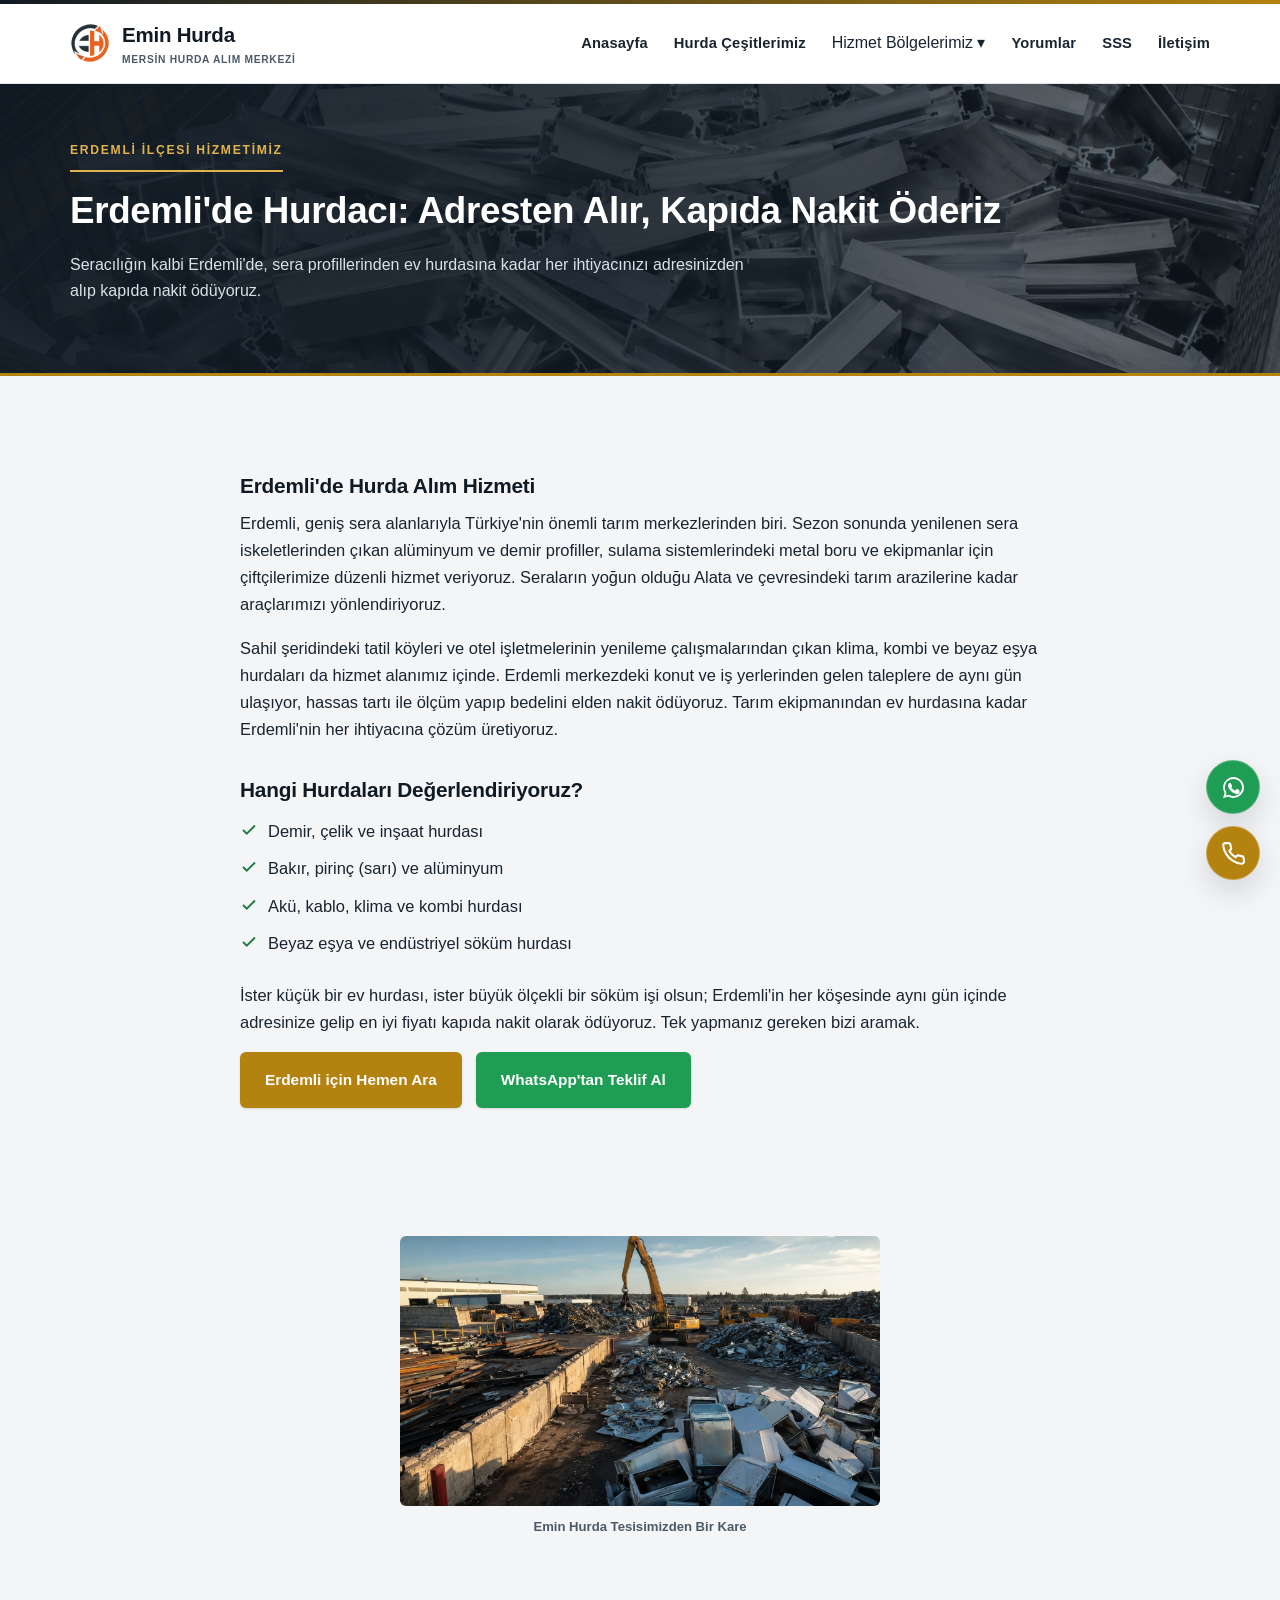
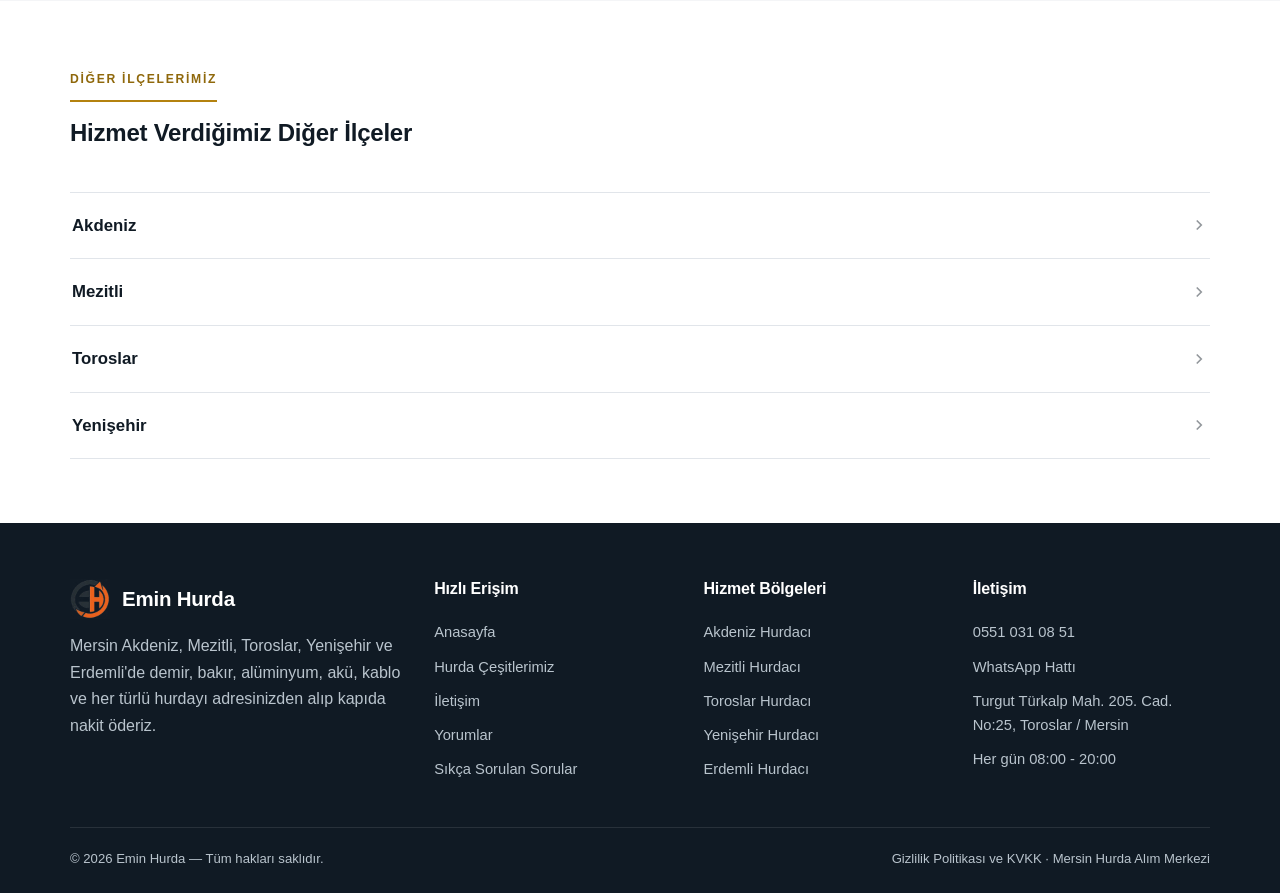
<file: erdemli-hurda.html>
<!DOCTYPE html>
<html lang="tr">
<head>
<!-- Google Tag Manager -->
<script>(function(w,d,s,l,i){w[l]=w[l]||[];w[l].push({'gtm.start':
new Date().getTime(),event:'gtm.js'});var f=d.getElementsByTagName(s)[0],
j=d.createElement(s),dl=l!='dataLayer'?'&l='+l:'';j.async=true;j.src=
'https://www.googletagmanager.com/gtm.js?id='+i+dl;f.parentNode.insertBefore(j,f);
})(window,document,'script','dataLayer','GTM-MF9WDKTD');</script>
<!-- End Google Tag Manager -->
<script src="https://anticlick.com.tr/anticlick.js"
  data-key="cf_live_ed1d47fdd48baaa7b2b15e143fb86746a01f"
  data-campaign="kampanya-adi"
  data-protect-gtag="true"
  data-protect-forms="true"
  async></script>

<meta charset="UTF-8">
<meta name="viewport" content="width=device-width, initial-scale=1.0">
<title>Erdemli Hurdacı | Emin Hurda Mersin - Adresten Alım, Kapıda Nakit Ödeme</title>
<meta name="description" content="Erdemli Mersin'de hurda alımı: sera, tarım ve ev hurdanızı adresinizden alıyor, tartı sonucunu kapıda nakit ödüyoruz. Hemen arayın: 0551 031 08 51">
<meta name="keywords" content="erdemli hurdacı, mersin erdemli hurda alan yerler, erdemli sera hurda">
<meta name="robots" content="index, follow">
<link rel="canonical" href="https://www.eminhurdametal.com.tr/erdemli-hurda.html">
<meta name="geo.region" content="TR-33">
<meta name="geo.placename" content="Erdemli, Mersin">
<!-- Open Graph -->
<meta property="og:type" content="website">
<meta property="og:title" content="Erdemli Hurdacı | Emin Hurda Mersin - Adresten Alım, Kapıda Nakit Ödeme">
<meta property="og:description" content="Erdemli Mersin'de hurda alımı: sera, tarım ve ev hurdanızı adresinizden alıyor, tartı sonucunu kapıda nakit ödüyoruz. Hemen arayın: 0551 031 08 51">
<meta property="og:image" content="https://www.eminhurdametal.com.tr/images/aluminyum-hurda-1.jpg">
<meta property="og:locale" content="tr_TR">
<meta property="og:url" content="https://www.eminhurdametal.com.tr/erdemli-hurda.html">
<link rel="icon" href="data:image/svg+xml,<svg xmlns=%22http://www.w3.org/2000/svg%22 viewBox=%220 0 100 100%22><rect width=%22100%22 height=%22100%22 rx=%2218%22 fill=%22%2314202c%22/><text x=%2250%22 y=%2266%22 font-size=%2258%22 fill=%22%23b4820f%22 text-anchor=%22middle%22 font-family=%22Arial%22 font-weight=%22bold%22>E</text></svg>">
<link rel="stylesheet" href="css/style.css?v=6">
<script type="application/ld+json">
{
  "@context": "https://schema.org",
  "@type": "Service",
  "serviceType": "Hurda Alım Hizmeti",
  "provider": {
    "@type": "RecyclingCenter",
    "name": "Emin Hurda",
    "telephone": "+905510310851",
    "address": {"@type":"PostalAddress","streetAddress":"Turgut Türkalp Mahallesi, 205. Cadde No:25","addressLocality":"Toroslar","addressRegion":"Mersin","addressCountry":"TR"}
  },
  "areaServed": {"@type": "AdministrativeArea", "name": "Erdemli, Mersin"},
  "url": "https://www.eminhurdametal.com.tr/erdemli-hurda.html"
}
</script>
</head>
<body>
<!-- Google Tag Manager (noscript) -->
<noscript><iframe src="https://www.googletagmanager.com/ns.html?id=GTM-MF9WDKTD"
height="0" width="0" style="display:none;visibility:hidden"></iframe></noscript>
<!-- End Google Tag Manager (noscript) -->

<div class="top-accent"></div>

<header class="header">
  <div class="container">
    <a href="index.html" class="brand">
      <span class="brand-mark"><picture><source srcset="images/logo-icon.avif" type="image/avif"><img src="images/logo-icon.png" alt="Emin Hurda Metal logo" width="40" height="40"></picture></span>
      <span>Emin Hurda<small>MERSİN HURDA ALIM MERKEZİ</small></span>
    </a>
    <nav class="nav">
      <a href="index.html">Anasayfa</a>
      <a href="index.html#hurda-cesitleri">Hurda Çeşitlerimiz</a>
      <div class="nav-dropdown">
        <span>Hizmet Bölgelerimiz ▾</span>
        <div class="nav-dropdown-panel">
          <a href="akdeniz-hurda.html">Akdeniz</a>
          <a href="mezitli-hurda.html">Mezitli</a>
          <a href="toroslar-hurda.html">Toroslar</a>
          <a href="yenisehir-hurda.html">Yenişehir</a>
          <a href="erdemli-hurda.html">Erdemli</a>
        </div>
      </div>
      <a href="yorumlar.html">Yorumlar</a>
      <a href="sss.html">SSS</a>
      <a href="iletisim.html">İletişim</a>
    </nav>
    <button class="menu-toggle" aria-label="Menü">
      <svg viewBox="0 0 24 24" fill="none" stroke="#101a24" stroke-width="2"><path d="M3 6h18M3 12h18M3 18h18"/></svg>
    </button>
  </div>
</header>

<section class="article-hero">
  <picture>
    <source srcset="images/aluminyum-hurda-1.avif" type="image/avif">
    <img src="images/aluminyum-hurda-1.jpg" alt="Erdemli sera bölgesinden toplanan alüminyum profil hurdası" class="hero-bg-photo">
  </picture>
  <div class="hero-overlay"></div>
  <div class="container">
    <span class="eyebrow">Erdemli İlçesi Hizmetimiz</span>
    <h1>Erdemli'de Hurdacı: Adresten Alır, Kapıda Nakit Öderiz</h1>
    <p>Seracılığın kalbi Erdemli'de, sera profillerinden ev hurdasına kadar her ihtiyacınızı adresinizden alıp kapıda nakit ödüyoruz.</p>
  </div>
</section>

<section class="section">
  <div class="container">
    <article class="article-body">
      <h2>Erdemli'de Hurda Alım Hizmeti</h2>
      <p>Erdemli, geniş sera alanlarıyla Türkiye'nin önemli tarım merkezlerinden biri. Sezon sonunda yenilenen sera iskeletlerinden çıkan alüminyum ve demir profiller, sulama sistemlerindeki metal boru ve ekipmanlar için çiftçilerimize düzenli hizmet veriyoruz. Seraların yoğun olduğu Alata ve çevresindeki tarım arazilerine kadar araçlarımızı yönlendiriyoruz.</p>
      <p>Sahil şeridindeki tatil köyleri ve otel işletmelerinin yenileme çalışmalarından çıkan klima, kombi ve beyaz eşya hurdaları da hizmet alanımız içinde. Erdemli merkezdeki konut ve iş yerlerinden gelen taleplere de aynı gün ulaşıyor, hassas tartı ile ölçüm yapıp bedelini elden nakit ödüyoruz. Tarım ekipmanından ev hurdasına kadar Erdemli'nin her ihtiyacına çözüm üretiyoruz.</p>
      <h2>Hangi Hurdaları Değerlendiriyoruz?</h2>
      <ul>
        <li><svg viewBox="0 0 24 24" fill="none" stroke="currentColor" stroke-width="2.5"><path d="M20 6 9 17l-5-5"/></svg> Demir, çelik ve inşaat hurdası</li>
        <li><svg viewBox="0 0 24 24" fill="none" stroke="currentColor" stroke-width="2.5"><path d="M20 6 9 17l-5-5"/></svg> Bakır, pirinç (sarı) ve alüminyum</li>
        <li><svg viewBox="0 0 24 24" fill="none" stroke="currentColor" stroke-width="2.5"><path d="M20 6 9 17l-5-5"/></svg> Akü, kablo, klima ve kombi hurdası</li>
        <li><svg viewBox="0 0 24 24" fill="none" stroke="currentColor" stroke-width="2.5"><path d="M20 6 9 17l-5-5"/></svg> Beyaz eşya ve endüstriyel söküm hurdası</li>
      </ul>
      <p>İster küçük bir ev hurdası, ister büyük ölçekli bir söküm işi olsun; Erdemli'in her köşesinde aynı gün içinde adresinize gelip en iyi fiyatı kapıda nakit olarak ödüyoruz. Tek yapmanız gereken bizi aramak.</p>
      <div class="btn-row">
        <a href="tel:+905510310851" class="btn btn--accent">Erdemli için Hemen Ara</a>
        <a href="https://wa.me/905510310851" target="_blank" rel="noopener" class="btn btn--whatsapp">WhatsApp'tan Teklif Al</a>
      </div>
    </article>

  </div>
</section>

<section class="section">
  <div class="container">
    <div class="photo-item" style="max-width:480px; margin:0 auto;">
      <figure>
        <picture>
          <source srcset="images/endustriyel-hurda.avif" type="image/avif">
          <img src="images/endustriyel-hurda.jpg" alt="Emin Hurda tesisinde biriken sanayi ve beyaz eşya hurdası" loading="lazy" width="1536" height="953" style="width:100%; height:auto; aspect-ratio:16/9; object-fit:cover; display:block; border-radius:var(--radius-sm);">
        </picture>
        <figcaption>Emin Hurda Tesisimizden Bir Kare</figcaption>
      </figure>
    </div>
  </div>
</section>

<section class="section section--alt">
  <div class="container">
    <div class="section-head">
      <span class="eyebrow">Diğer İlçelerimiz</span>
      <h2>Hizmet Verdiğimiz Diğer İlçeler</h2>
    </div>
    <div class="directory">
      <a class="directory-row" href="akdeniz-hurda.html"><span>Akdeniz</span><svg viewBox="0 0 24 24" fill="none" stroke="currentColor" stroke-width="2.2"><path d="M9 6l6 6-6 6"/></svg></a>
      <a class="directory-row" href="mezitli-hurda.html"><span>Mezitli</span><svg viewBox="0 0 24 24" fill="none" stroke="currentColor" stroke-width="2.2"><path d="M9 6l6 6-6 6"/></svg></a>
      <a class="directory-row" href="toroslar-hurda.html"><span>Toroslar</span><svg viewBox="0 0 24 24" fill="none" stroke="currentColor" stroke-width="2.2"><path d="M9 6l6 6-6 6"/></svg></a>
      <a class="directory-row" href="yenisehir-hurda.html"><span>Yenişehir</span><svg viewBox="0 0 24 24" fill="none" stroke="currentColor" stroke-width="2.2"><path d="M9 6l6 6-6 6"/></svg></a>
    </div>
  </div>
</section>

<footer class="footer">
  <div class="container">
    <div class="footer-grid">
      <div>
        <a href="index.html" class="brand" style="margin-bottom:14px;"><span class="brand-mark"><picture><source srcset="images/logo-icon.avif" type="image/avif"><img src="images/logo-icon.png" alt="Emin Hurda Metal logo" width="40" height="40"></picture></span> Emin Hurda</a>
        <p>Mersin Akdeniz, Mezitli, Toroslar, Yenişehir ve Erdemli'de demir, bakır, alüminyum, akü, kablo ve her türlü hurdayı adresinizden alıp kapıda nakit öderiz.</p>
      </div>
      <div>
        <h4>Hızlı Erişim</h4>
        <ul>
          <li><a href="index.html">Anasayfa</a></li>
          <li><a href="index.html#hurda-cesitleri">Hurda Çeşitlerimiz</a></li>
          <li><a href="iletisim.html">İletişim</a></li>
          <li><a href="yorumlar.html">Yorumlar</a></li>
          <li><a href="sss.html">Sıkça Sorulan Sorular</a></li>
        </ul>
      </div>
      <div>
        <h4>Hizmet Bölgeleri</h4>
        <ul>
          <li><a href="akdeniz-hurda.html">Akdeniz Hurdacı</a></li>
          <li><a href="mezitli-hurda.html">Mezitli Hurdacı</a></li>
          <li><a href="toroslar-hurda.html">Toroslar Hurdacı</a></li>
          <li><a href="yenisehir-hurda.html">Yenişehir Hurdacı</a></li>
          <li><a href="erdemli-hurda.html">Erdemli Hurdacı</a></li>
        </ul>
      </div>
      <div>
        <h4>İletişim</h4>
        <ul>
          <li><a href="tel:+905510310851">0551 031 08 51</a></li>
          <li><a href="https://wa.me/905510310851" target="_blank" rel="noopener">WhatsApp Hattı</a></li>
          <li>Turgut Türkalp Mah. 205. Cad. No:25, Toroslar / Mersin</li>
          <li>Her gün 08:00 - 20:00</li>
        </ul>
      </div>
    </div>
    <div class="footer-bottom">
      <span>© <span id="year"></span> Emin Hurda — Tüm hakları saklıdır.</span>
      <span><a href="gizlilik-politikasi.html">Gizlilik Politikası ve KVKK</a> · Mersin Hurda Alım Merkezi</span>
    </div>
  </div>
</footer>

<div class="float-actions">
  <a href="https://wa.me/905510310851" target="_blank" rel="noopener" class="float-btn float-btn--whatsapp" aria-label="WhatsApp">
    <svg viewBox="0 0 24 24" fill="currentColor"><path d="M17.5 14.4c-.3-.2-1.7-.9-2-1s-.5-.2-.7.2-.8 1-.9 1.2-.3.2-.6.1a6.6 6.6 0 0 1-3.3-2.9c-.2-.4.2-.4.6-1.3.1-.2 0-.4 0-.5L9.5 8c-.2-.4-.4-.4-.6-.4h-.5c-.2 0-.5.1-.7.4a3.2 3.2 0 0 0-1 2.4c0 1.4 1 2.8 1.2 3s2 3.1 5 4.2c2.7 1.1 2.7.7 3.2.6a2.7 2.7 0 0 0 1.8-1.3c.2-.4.2-.8.1-1s-.2-.2-.5-.4z"/><path d="M12 2a10 10 0 0 0-8.6 15L2 22l5.1-1.3A10 10 0 1 0 12 2zm0 18.2a8.2 8.2 0 0 1-4.2-1.1l-.3-.2-3 .8.8-2.9-.2-.3a8.2 8.2 0 1 1 7 3.7z"/></svg>
  </a>
  <a href="tel:+905510310851" class="float-btn float-btn--call" aria-label="Ara">
    <svg viewBox="0 0 24 24" fill="none" stroke="currentColor" stroke-width="2"><path d="M22 16.9v3a2 2 0 0 1-2.2 2 19.8 19.8 0 0 1-8.6-3.1 19.5 19.5 0 0 1-6-6 19.8 19.8 0 0 1-3.1-8.7A2 2 0 0 1 4.1 2h3a2 2 0 0 1 2 1.7c.1.9.3 1.8.6 2.7a2 2 0 0 1-.5 2.1L8 9.6a16 16 0 0 0 6 6l1.1-1.2a2 2 0 0 1 2.1-.5c.9.3 1.8.5 2.7.6a2 2 0 0 1 1.7 2z"/></svg>
  </a>
</div>

<div class="mobile-cta-bar">
  <a href="tel:+905510310851" class="btn btn--accent">Ara</a>
  <a href="https://wa.me/905510310851" target="_blank" rel="noopener" class="btn btn--whatsapp">WhatsApp</a>
</div>

<script src="js/script.js"></script>
</body>
</html>
</file>
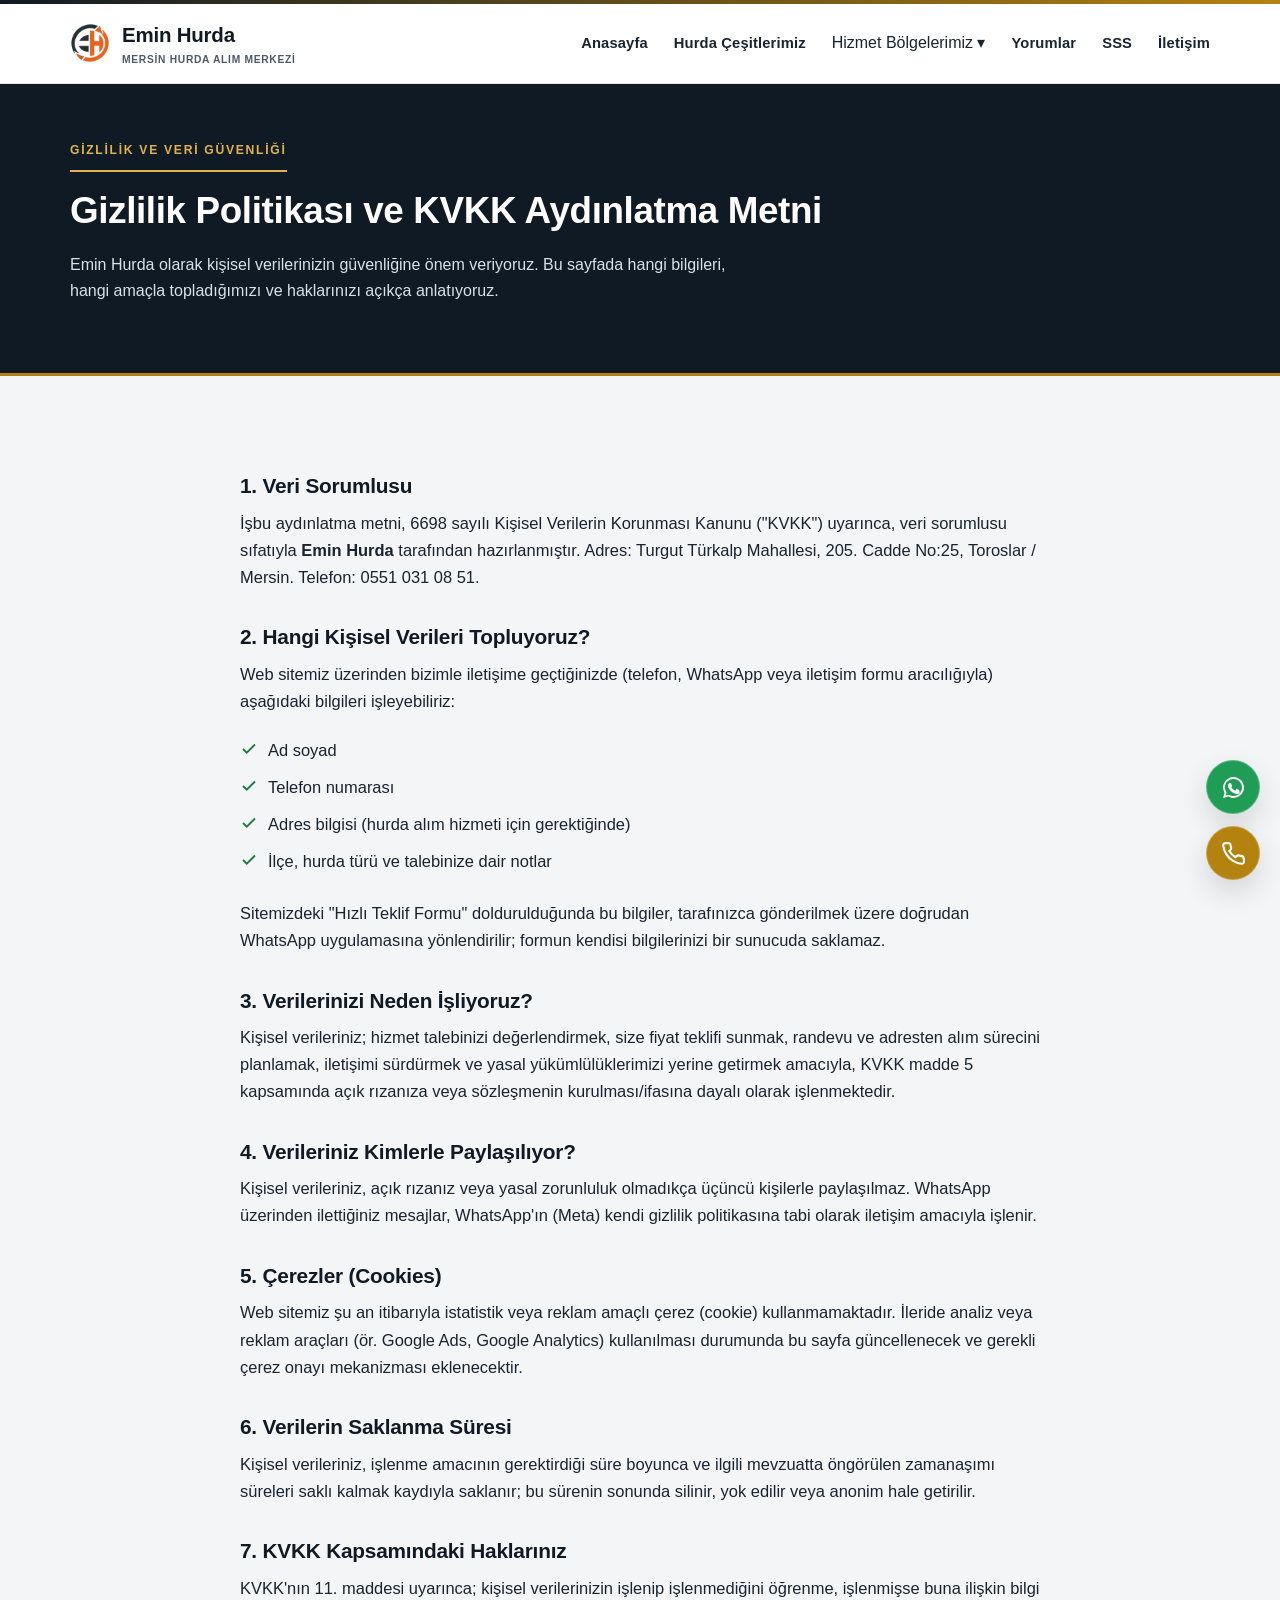
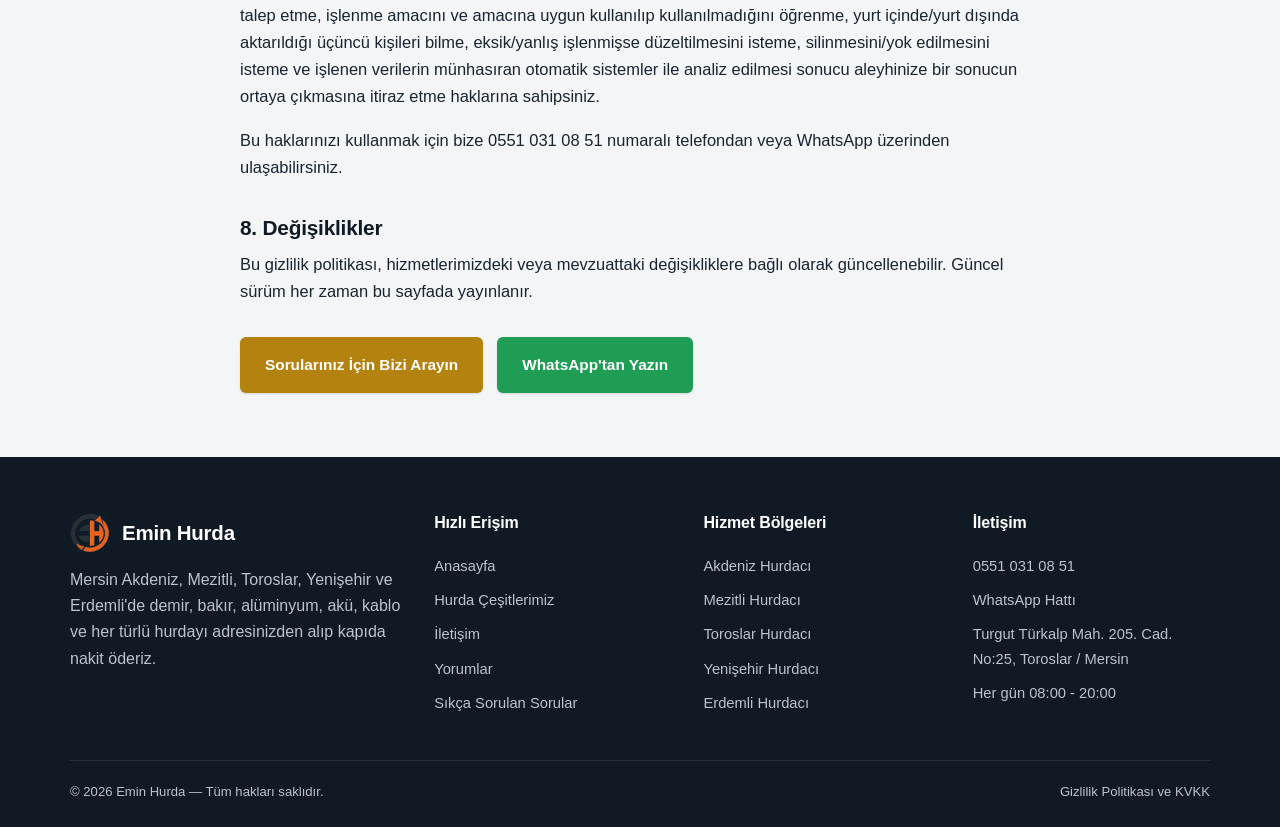
<file: gizlilik-politikasi.html>
<!DOCTYPE html>
<html lang="tr">
<head>
<!-- Google Tag Manager -->
<script>(function(w,d,s,l,i){w[l]=w[l]||[];w[l].push({'gtm.start':
new Date().getTime(),event:'gtm.js'});var f=d.getElementsByTagName(s)[0],
j=d.createElement(s),dl=l!='dataLayer'?'&l='+l:'';j.async=true;j.src=
'https://www.googletagmanager.com/gtm.js?id='+i+dl;f.parentNode.insertBefore(j,f);
})(window,document,'script','dataLayer','GTM-MF9WDKTD');</script>
<!-- End Google Tag Manager -->
<script src="https://anticlick.com.tr/anticlick.js"
  data-key="cf_live_ed1d47fdd48baaa7b2b15e143fb86746a01f"
  data-campaign="kampanya-adi"
  data-protect-gtag="true"
  data-protect-forms="true"
  async></script>

<meta charset="UTF-8">
<meta name="viewport" content="width=device-width, initial-scale=1.0">
<title>Gizlilik Politikası ve KVKK Aydınlatma Metni | Emin Hurda</title>
<meta name="description" content="Emin Hurda gizlilik politikası ve KVKK aydınlatma metni: kişisel verilerinizin nasıl toplandığı, kullanıldığı ve haklarınız hakkında bilgi.">
<meta name="robots" content="index, follow">
<link rel="canonical" href="https://www.eminhurdametal.com.tr/gizlilik-politikasi.html">
<meta name="geo.region" content="TR-33">
<meta name="geo.placename" content="Mersin">
<!-- Open Graph -->
<meta property="og:type" content="website">
<meta property="og:title" content="Gizlilik Politikası ve KVKK Aydınlatma Metni | Emin Hurda">
<meta property="og:description" content="Emin Hurda gizlilik politikası ve KVKK aydınlatma metni: kişisel verilerinizin nasıl toplandığı, kullanıldığı ve haklarınız hakkında bilgi.">
<meta property="og:image" content="https://www.eminhurdametal.com.tr/images/mersin-hurdaci.jpg">
<meta property="og:locale" content="tr_TR">
<meta property="og:url" content="https://www.eminhurdametal.com.tr/gizlilik-politikasi.html">
<link rel="icon" href="data:image/svg+xml,<svg xmlns=%22http://www.w3.org/2000/svg%22 viewBox=%220 0 100 100%22><rect width=%22100%22 height=%22100%22 rx=%2218%22 fill=%22%2314202c%22/><text x=%2250%22 y=%2266%22 font-size=%2258%22 fill=%22%23b4820f%22 text-anchor=%22middle%22 font-family=%22Arial%22 font-weight=%22bold%22>E</text></svg>">
<link rel="stylesheet" href="css/style.css?v=6">
</head>
<body>
<!-- Google Tag Manager (noscript) -->
<noscript><iframe src="https://www.googletagmanager.com/ns.html?id=GTM-MF9WDKTD"
height="0" width="0" style="display:none;visibility:hidden"></iframe></noscript>
<!-- End Google Tag Manager (noscript) -->

<div class="top-accent"></div>

<header class="header">
  <div class="container">
    <a href="index.html" class="brand">
      <span class="brand-mark"><picture><source srcset="images/logo-icon.avif" type="image/avif"><img src="images/logo-icon.png" alt="Emin Hurda Metal logo" width="40" height="40"></picture></span>
      <span>Emin Hurda<small>MERSİN HURDA ALIM MERKEZİ</small></span>
    </a>
    <nav class="nav">
      <a href="index.html">Anasayfa</a>
      <a href="index.html#hurda-cesitleri">Hurda Çeşitlerimiz</a>
      <div class="nav-dropdown">
        <span>Hizmet Bölgelerimiz ▾</span>
        <div class="nav-dropdown-panel">
          <a href="akdeniz-hurda.html">Akdeniz</a>
          <a href="mezitli-hurda.html">Mezitli</a>
          <a href="toroslar-hurda.html">Toroslar</a>
          <a href="yenisehir-hurda.html">Yenişehir</a>
          <a href="erdemli-hurda.html">Erdemli</a>
        </div>
      </div>
      <a href="yorumlar.html">Yorumlar</a>
      <a href="sss.html">SSS</a>
      <a href="iletisim.html">İletişim</a>
    </nav>
    <button class="menu-toggle" aria-label="Menü">
      <svg viewBox="0 0 24 24" fill="none" stroke="#101a24" stroke-width="2"><path d="M3 6h18M3 12h18M3 18h18"/></svg>
    </button>
  </div>
</header>

<section class="article-hero">
  <div class="container">
    <span class="eyebrow">Gizlilik ve Veri Güvenliği</span>
    <h1>Gizlilik Politikası ve KVKK Aydınlatma Metni</h1>
    <p>Emin Hurda olarak kişisel verilerinizin güvenliğine önem veriyoruz. Bu sayfada hangi bilgileri, hangi amaçla topladığımızı ve haklarınızı açıkça anlatıyoruz.</p>
  </div>
</section>

<section class="section">
  <div class="container">
    <article class="article-body">

      <h2>1. Veri Sorumlusu</h2>
      <p>İşbu aydınlatma metni, 6698 sayılı Kişisel Verilerin Korunması Kanunu ("KVKK") uyarınca, veri sorumlusu sıfatıyla <strong>Emin Hurda</strong> tarafından hazırlanmıştır. Adres: Turgut Türkalp Mahallesi, 205. Cadde No:25, Toroslar / Mersin. Telefon: <a href="tel:+905510310851">0551 031 08 51</a>.</p>

      <h2>2. Hangi Kişisel Verileri Topluyoruz?</h2>
      <p>Web sitemiz üzerinden bizimle iletişime geçtiğinizde (telefon, WhatsApp veya iletişim formu aracılığıyla) aşağıdaki bilgileri işleyebiliriz:</p>
      <ul>
        <li><svg viewBox="0 0 24 24" fill="none" stroke="currentColor" stroke-width="2.5"><path d="M20 6 9 17l-5-5"/></svg> Ad soyad</li>
        <li><svg viewBox="0 0 24 24" fill="none" stroke="currentColor" stroke-width="2.5"><path d="M20 6 9 17l-5-5"/></svg> Telefon numarası</li>
        <li><svg viewBox="0 0 24 24" fill="none" stroke="currentColor" stroke-width="2.5"><path d="M20 6 9 17l-5-5"/></svg> Adres bilgisi (hurda alım hizmeti için gerektiğinde)</li>
        <li><svg viewBox="0 0 24 24" fill="none" stroke="currentColor" stroke-width="2.5"><path d="M20 6 9 17l-5-5"/></svg> İlçe, hurda türü ve talebinize dair notlar</li>
      </ul>
      <p>Sitemizdeki "Hızlı Teklif Formu" doldurulduğunda bu bilgiler, tarafınızca gönderilmek üzere doğrudan WhatsApp uygulamasına yönlendirilir; formun kendisi bilgilerinizi bir sunucuda saklamaz.</p>

      <h2>3. Verilerinizi Neden İşliyoruz?</h2>
      <p>Kişisel verileriniz; hizmet talebinizi değerlendirmek, size fiyat teklifi sunmak, randevu ve adresten alım sürecini planlamak, iletişimi sürdürmek ve yasal yükümlülüklerimizi yerine getirmek amacıyla, KVKK madde 5 kapsamında açık rızanıza veya sözleşmenin kurulması/ifasına dayalı olarak işlenmektedir.</p>

      <h2>4. Verileriniz Kimlerle Paylaşılıyor?</h2>
      <p>Kişisel verileriniz, açık rızanız veya yasal zorunluluk olmadıkça üçüncü kişilerle paylaşılmaz. WhatsApp üzerinden ilettiğiniz mesajlar, WhatsApp'ın (Meta) kendi gizlilik politikasına tabi olarak iletişim amacıyla işlenir.</p>

      <h2>5. Çerezler (Cookies)</h2>
      <p>Web sitemiz şu an itibarıyla istatistik veya reklam amaçlı çerez (cookie) kullanmamaktadır. İleride analiz veya reklam araçları (ör. Google Ads, Google Analytics) kullanılması durumunda bu sayfa güncellenecek ve gerekli çerez onayı mekanizması eklenecektir.</p>

      <h2>6. Verilerin Saklanma Süresi</h2>
      <p>Kişisel verileriniz, işlenme amacının gerektirdiği süre boyunca ve ilgili mevzuatta öngörülen zamanaşımı süreleri saklı kalmak kaydıyla saklanır; bu sürenin sonunda silinir, yok edilir veya anonim hale getirilir.</p>

      <h2>7. KVKK Kapsamındaki Haklarınız</h2>
      <p>KVKK'nın 11. maddesi uyarınca; kişisel verilerinizin işlenip işlenmediğini öğrenme, işlenmişse buna ilişkin bilgi talep etme, işlenme amacını ve amacına uygun kullanılıp kullanılmadığını öğrenme, yurt içinde/yurt dışında aktarıldığı üçüncü kişileri bilme, eksik/yanlış işlenmişse düzeltilmesini isteme, silinmesini/yok edilmesini isteme ve işlenen verilerin münhasıran otomatik sistemler ile analiz edilmesi sonucu aleyhinize bir sonucun ortaya çıkmasına itiraz etme haklarına sahipsiniz.</p>
      <p>Bu haklarınızı kullanmak için bize <a href="tel:+905510310851">0551 031 08 51</a> numaralı telefondan veya <a href="https://wa.me/905510310851" target="_blank" rel="noopener">WhatsApp</a> üzerinden ulaşabilirsiniz.</p>

      <h2>8. Değişiklikler</h2>
      <p>Bu gizlilik politikası, hizmetlerimizdeki veya mevzuattaki değişikliklere bağlı olarak güncellenebilir. Güncel sürüm her zaman bu sayfada yayınlanır.</p>

      <div class="btn-row" style="margin-top:32px;">
        <a href="tel:+905510310851" class="btn btn--accent">Sorularınız İçin Bizi Arayın</a>
        <a href="https://wa.me/905510310851" target="_blank" rel="noopener" class="btn btn--whatsapp">WhatsApp'tan Yazın</a>
      </div>
    </article>
  </div>
</section>

<footer class="footer">
  <div class="container">
    <div class="footer-grid">
      <div>
        <a href="index.html" class="brand" style="margin-bottom:14px;">
          <span class="brand-mark"><picture><source srcset="images/logo-icon.avif" type="image/avif"><img src="images/logo-icon.png" alt="Emin Hurda Metal logo" width="40" height="40"></picture></span> Emin Hurda
        </a>
        <p>Mersin Akdeniz, Mezitli, Toroslar, Yenişehir ve Erdemli'de demir, bakır, alüminyum, akü, kablo ve her türlü hurdayı adresinizden alıp kapıda nakit öderiz.</p>
      </div>
      <div>
        <h4>Hızlı Erişim</h4>
        <ul>
          <li><a href="index.html">Anasayfa</a></li>
          <li><a href="index.html#hurda-cesitleri">Hurda Çeşitlerimiz</a></li>
          <li><a href="iletisim.html">İletişim</a></li>
          <li><a href="yorumlar.html">Yorumlar</a></li>
          <li><a href="sss.html">Sıkça Sorulan Sorular</a></li>
        </ul>
      </div>
      <div>
        <h4>Hizmet Bölgeleri</h4>
        <ul>
          <li><a href="akdeniz-hurda.html">Akdeniz Hurdacı</a></li>
          <li><a href="mezitli-hurda.html">Mezitli Hurdacı</a></li>
          <li><a href="toroslar-hurda.html">Toroslar Hurdacı</a></li>
          <li><a href="yenisehir-hurda.html">Yenişehir Hurdacı</a></li>
          <li><a href="erdemli-hurda.html">Erdemli Hurdacı</a></li>
        </ul>
      </div>
      <div>
        <h4>İletişim</h4>
        <ul>
          <li><a href="tel:+905510310851">0551 031 08 51</a></li>
          <li><a href="https://wa.me/905510310851" target="_blank" rel="noopener">WhatsApp Hattı</a></li>
          <li>Turgut Türkalp Mah. 205. Cad. No:25, Toroslar / Mersin</li>
          <li>Her gün 08:00 - 20:00</li>
        </ul>
      </div>
    </div>
    <div class="footer-bottom">
      <span>© <span id="year"></span> Emin Hurda — Tüm hakları saklıdır.</span>
      <span><a href="gizlilik-politikasi.html">Gizlilik Politikası ve KVKK</a></span>
    </div>
  </div>
</footer>

<div class="float-actions">
  <a href="https://wa.me/905510310851" target="_blank" rel="noopener" class="float-btn float-btn--whatsapp" aria-label="WhatsApp">
    <svg viewBox="0 0 24 24" fill="currentColor"><path d="M17.5 14.4c-.3-.2-1.7-.9-2-1s-.5-.2-.7.2-.8 1-.9 1.2-.3.2-.6.1a6.6 6.6 0 0 1-3.3-2.9c-.2-.4.2-.4.6-1.3.1-.2 0-.4 0-.5L9.5 8c-.2-.4-.4-.4-.6-.4h-.5c-.2 0-.5.1-.7.4a3.2 3.2 0 0 0-1 2.4c0 1.4 1 2.8 1.2 3s2 3.1 5 4.2c2.7 1.1 2.7.7 3.2.6a2.7 2.7 0 0 0 1.8-1.3c.2-.4.2-.8.1-1s-.2-.2-.5-.4z"/><path d="M12 2a10 10 0 0 0-8.6 15L2 22l5.1-1.3A10 10 0 1 0 12 2zm0 18.2a8.2 8.2 0 0 1-4.2-1.1l-.3-.2-3 .8.8-2.9-.2-.3a8.2 8.2 0 1 1 7 3.7z"/></svg>
  </a>
  <a href="tel:+905510310851" class="float-btn float-btn--call" aria-label="Ara">
    <svg viewBox="0 0 24 24" fill="none" stroke="currentColor" stroke-width="2"><path d="M22 16.9v3a2 2 0 0 1-2.2 2 19.8 19.8 0 0 1-8.6-3.1 19.5 19.5 0 0 1-6-6 19.8 19.8 0 0 1-3.1-8.7A2 2 0 0 1 4.1 2h3a2 2 0 0 1 2 1.7c.1.9.3 1.8.6 2.7a2 2 0 0 1-.5 2.1L8 9.6a16 16 0 0 0 6 6l1.1-1.2a2 2 0 0 1 2.1-.5c.9.3 1.8.5 2.7.6a2 2 0 0 1 1.7 2z"/></svg>
  </a>
</div>

<div class="mobile-cta-bar">
  <a href="tel:+905510310851" class="btn btn--accent">Ara</a>
  <a href="https://wa.me/905510310851" target="_blank" rel="noopener" class="btn btn--whatsapp">WhatsApp</a>
</div>

<script src="js/script.js"></script>
</body>
</html>
</file>
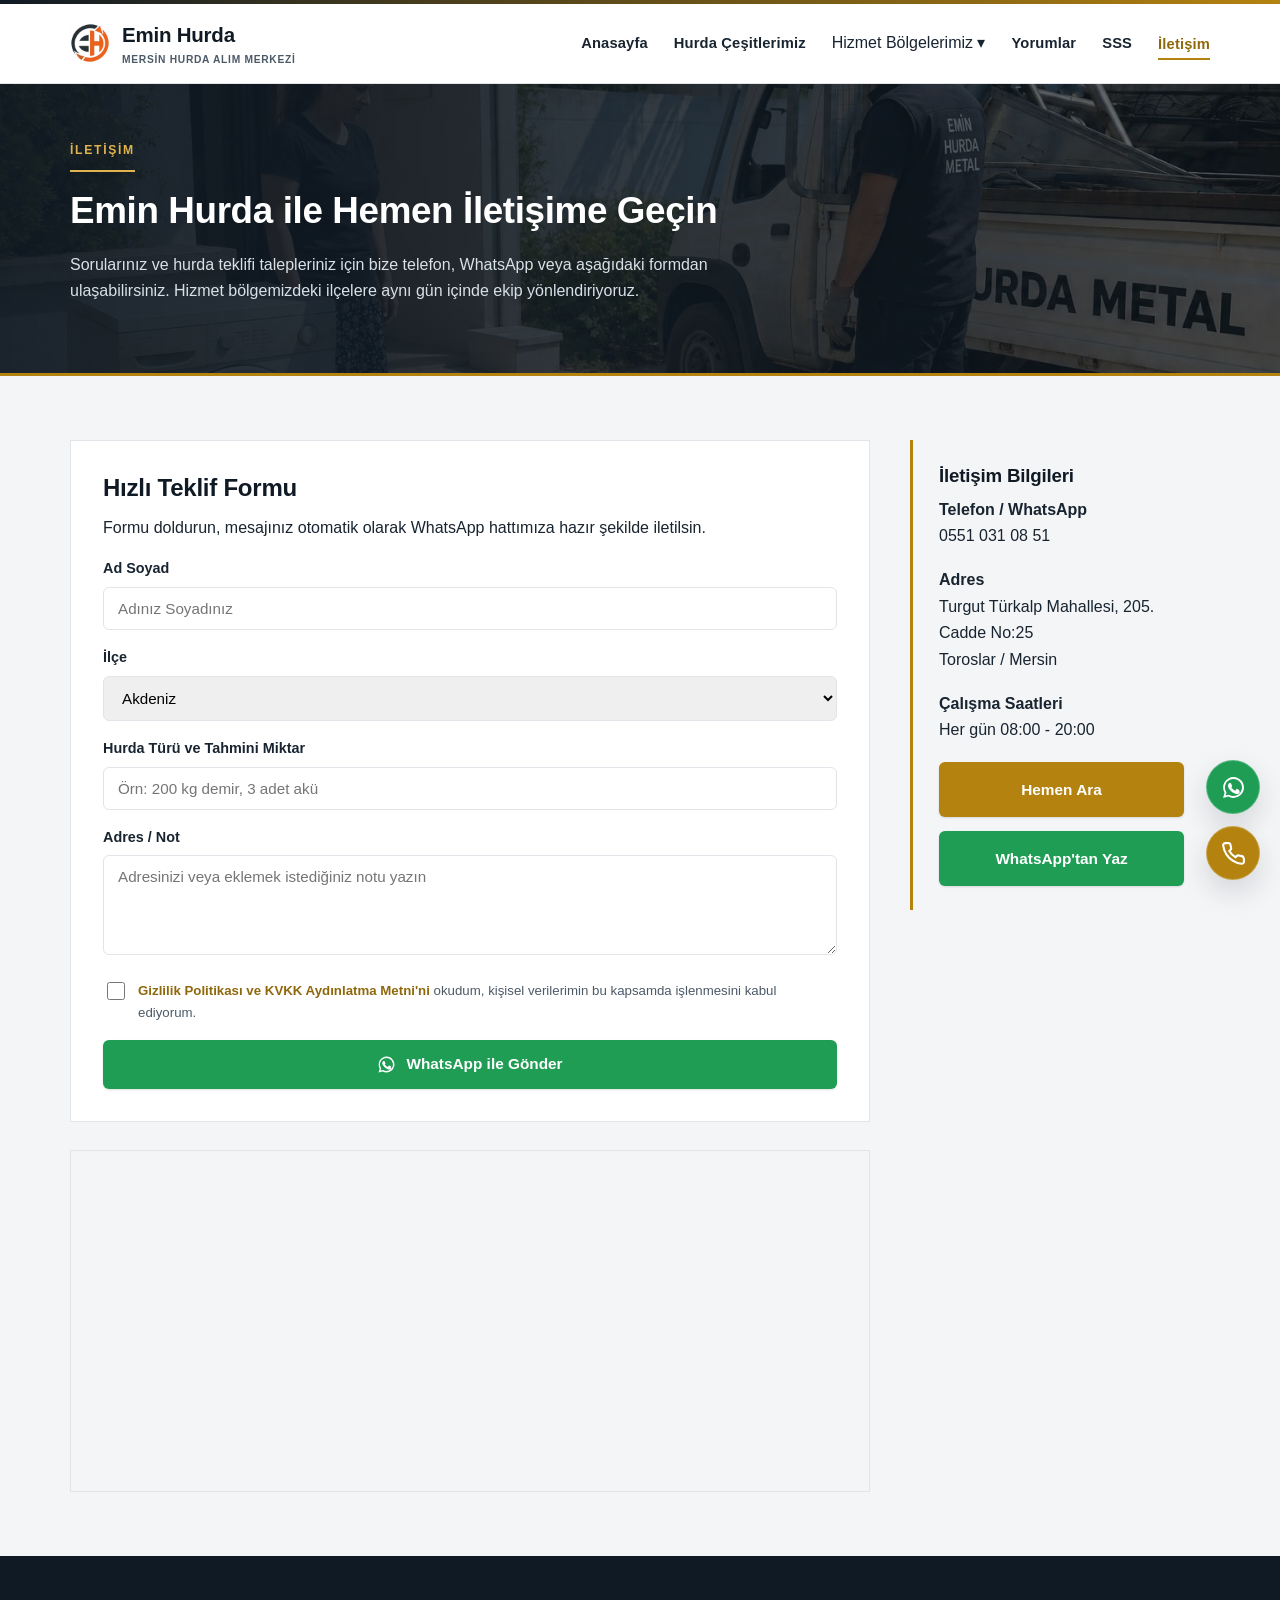
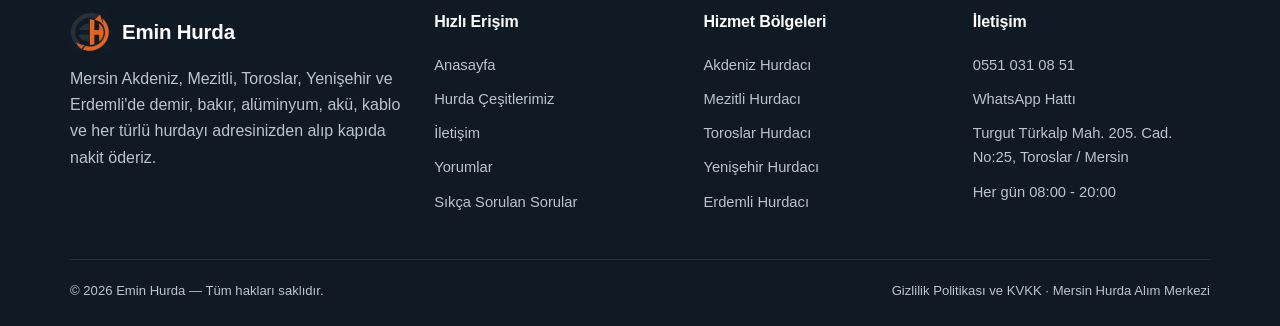
<file: iletisim.html>
<!DOCTYPE html>
<html lang="tr">
<head>
<!-- Google Tag Manager -->
<script>(function(w,d,s,l,i){w[l]=w[l]||[];w[l].push({'gtm.start':
new Date().getTime(),event:'gtm.js'});var f=d.getElementsByTagName(s)[0],
j=d.createElement(s),dl=l!='dataLayer'?'&l='+l:'';j.async=true;j.src=
'https://www.googletagmanager.com/gtm.js?id='+i+dl;f.parentNode.insertBefore(j,f);
})(window,document,'script','dataLayer','GTM-MF9WDKTD');</script>
<!-- End Google Tag Manager -->
<script src="https://anticlick.com.tr/anticlick.js"
  data-key="cf_live_ed1d47fdd48baaa7b2b15e143fb86746a01f"
  data-campaign="kampanya-adi"
  data-protect-gtag="true"
  data-protect-forms="true"
  async></script>

<meta charset="UTF-8">
<meta name="viewport" content="width=device-width, initial-scale=1.0">
<title>İletişim | Emin Hurda - Mersin Hurdacı</title>
<meta name="description" content="Emin Hurda ile hemen iletişime geçin. Telefon: 0551 031 08 51. Adres: Turgut Türkalp Mah. 205. Cad. No:25, Toroslar / Mersin. Adresten alım, kapıda nakit ödeme.">
<meta name="robots" content="index, follow">
<link rel="canonical" href="https://www.eminhurdametal.com.tr/iletisim.html">
<meta name="geo.region" content="TR-33">
<meta name="geo.placename" content="Mersin">
<!-- Open Graph -->
<meta property="og:type" content="website">
<meta property="og:title" content="İletişim | Emin Hurda - Mersin Hurdacı">
<meta property="og:description" content="Emin Hurda ile hemen iletişime geçin. Telefon: 0551 031 08 51. Adres: Turgut Türkalp Mah. 205. Cad. No:25, Toroslar / Mersin. Adresten alım, kapıda nakit ödeme.">
<meta property="og:image" content="https://www.eminhurdametal.com.tr/images/mersin-hurdaci.jpg">
<meta property="og:locale" content="tr_TR">
<meta property="og:url" content="https://www.eminhurdametal.com.tr/iletisim.html">
<link rel="icon" href="data:image/svg+xml,<svg xmlns=%22http://www.w3.org/2000/svg%22 viewBox=%220 0 100 100%22><rect width=%22100%22 height=%22100%22 rx=%2218%22 fill=%22%2314202c%22/><text x=%2250%22 y=%2266%22 font-size=%2258%22 fill=%22%23b4820f%22 text-anchor=%22middle%22 font-family=%22Arial%22 font-weight=%22bold%22>E</text></svg>">
<link rel="stylesheet" href="css/style.css?v=6">
<script type="application/ld+json">
{
  "@context": "https://schema.org",
  "@type": "RecyclingCenter",
  "name": "Emin Hurda",
  "telephone": "+905510310851",
  "priceRange": "$$",
  "address": {
    "@type": "PostalAddress",
    "streetAddress": "Turgut Türkalp Mahallesi, 205. Cadde No:25",
    "addressLocality": "Toroslar",
    "addressRegion": "Mersin",
    "postalCode": "33000",
    "addressCountry": "TR"
  },
  "geo": { "@type": "GeoCoordinates", "latitude": 36.8000, "longitude": 34.6333 },
  "url": "https://www.eminhurdametal.com.tr/iletisim.html",
  "openingHours": "Mo-Su 08:00-20:00",
  "areaServed": ["Akdeniz","Mezitli","Toroslar","Yenişehir","Erdemli"]
}
</script>
</head>
<body>
<!-- Google Tag Manager (noscript) -->
<noscript><iframe src="https://www.googletagmanager.com/ns.html?id=GTM-MF9WDKTD"
height="0" width="0" style="display:none;visibility:hidden"></iframe></noscript>
<!-- End Google Tag Manager (noscript) -->

<div class="top-accent"></div>

<header class="header">
  <div class="container">
    <a href="index.html" class="brand">
      <span class="brand-mark"><picture><source srcset="images/logo-icon.avif" type="image/avif"><img src="images/logo-icon.png" alt="Emin Hurda Metal logo" width="40" height="40"></picture></span>
      <span>Emin Hurda<small>MERSİN HURDA ALIM MERKEZİ</small></span>
    </a>
    <nav class="nav">
      <a href="index.html">Anasayfa</a>
      <a href="index.html#hurda-cesitleri">Hurda Çeşitlerimiz</a>
      <div class="nav-dropdown">
        <span>Hizmet Bölgelerimiz ▾</span>
        <div class="nav-dropdown-panel">
          <a href="akdeniz-hurda.html">Akdeniz</a>
          <a href="mezitli-hurda.html">Mezitli</a>
          <a href="toroslar-hurda.html">Toroslar</a>
          <a href="yenisehir-hurda.html">Yenişehir</a>
          <a href="erdemli-hurda.html">Erdemli</a>
        </div>
      </div>
      <a href="yorumlar.html">Yorumlar</a>
      <a href="sss.html">SSS</a>
      <a href="iletisim.html" class="active">İletişim</a>
    </nav>
    <button class="menu-toggle" aria-label="Menü">
      <svg viewBox="0 0 24 24" fill="none" stroke="#101a24" stroke-width="2"><path d="M3 6h18M3 12h18M3 18h18"/></svg>
    </button>
  </div>
</header>

<section class="article-hero">
  <picture>
    <source srcset="images/mersin-hurdaci.avif" type="image/avif">
    <img src="images/mersin-hurdaci.jpg" alt="Emin Hurda Metal ekibi adresten hurda teslim alıyor" class="hero-bg-photo">
  </picture>
  <div class="hero-overlay"></div>
  <div class="container">
    <span class="eyebrow">İletişim</span>
    <h1>Emin Hurda ile Hemen İletişime Geçin</h1>
    <p>Sorularınız ve hurda teklifi talepleriniz için bize telefon, WhatsApp veya aşağıdaki formdan ulaşabilirsiniz. Hizmet bölgemizdeki ilçelere aynı gün içinde ekip yönlendiriyoruz.</p>
  </div>
</section>

<section class="section">
  <div class="container article-layout">
    <div>
      <div class="form-card">
        <h2>Hızlı Teklif Formu</h2>
        <p>Formu doldurun, mesajınız otomatik olarak WhatsApp hattımıza hazır şekilde iletilsin.</p>
        <form id="quote-form">
          <div class="form-row">
            <label for="q-name">Ad Soyad</label>
            <input type="text" id="q-name" name="name" placeholder="Adınız Soyadınız" required>
          </div>
          <div class="form-row">
            <label for="q-district">İlçe</label>
            <select id="q-district" name="district">
              <option>Akdeniz</option>
              <option>Mezitli</option>
              <option>Toroslar</option>
              <option>Yenişehir</option>
              <option>Erdemli</option>
            </select>
          </div>
          <div class="form-row">
            <label for="q-material">Hurda Türü ve Tahmini Miktar</label>
            <input type="text" id="q-material" name="material" placeholder="Örn: 200 kg demir, 3 adet akü">
          </div>
          <div class="form-row">
            <label for="q-note">Adres / Not</label>
            <textarea id="q-note" name="note" placeholder="Adresinizi veya eklemek istediğiniz notu yazın"></textarea>
          </div>
          <div class="form-row form-consent">
            <input type="checkbox" id="q-consent" required>
            <label for="q-consent"><a href="gizlilik-politikasi.html" target="_blank">Gizlilik Politikası ve KVKK Aydınlatma Metni'ni</a> okudum, kişisel verilerimin bu kapsamda işlenmesini kabul ediyorum.</label>
          </div>
          <button type="submit" class="btn btn--whatsapp btn--block">
            <svg viewBox="0 0 24 24" fill="currentColor"><path d="M17.5 14.4c-.3-.2-1.7-.9-2-1s-.5-.2-.7.2-.8 1-.9 1.2-.3.2-.6.1a6.6 6.6 0 0 1-3.3-2.9c-.2-.4.2-.4.6-1.3.1-.2 0-.4 0-.5L9.5 8c-.2-.4-.4-.4-.6-.4h-.5c-.2 0-.5.1-.7.4a3.2 3.2 0 0 0-1 2.4c0 1.4 1 2.8 1.2 3s2 3.1 5 4.2c2.7 1.1 2.7.7 3.2.6a2.7 2.7 0 0 0 1.8-1.3c.2-.4.2-.8.1-1s-.2-.2-.5-.4z"/><path d="M12 2a10 10 0 0 0-8.6 15L2 22l5.1-1.3A10 10 0 1 0 12 2zm0 18.2a8.2 8.2 0 0 1-4.2-1.1l-.3-.2-3 .8.8-2.9-.2-.3a8.2 8.2 0 1 1 7 3.7z"/></svg>
            WhatsApp ile Gönder
          </button>
        </form>
      </div>

      <div class="map-frame" style="margin-top:28px;">
        <iframe
          src="https://www.google.com/maps?q=Turgut+T%C3%BCrkalp+Mahallesi+205.+Cadde+No:25+Toroslar+Mersin&output=embed"
          loading="lazy" referrerpolicy="no-referrer-when-downgrade"
          title="Emin Hurda konum haritası"></iframe>
      </div>
    </div>

    <aside class="sidebar-card">
      <h3>İletişim Bilgileri</h3>
      <p style="margin-bottom:18px;">
        <strong>Telefon / WhatsApp</strong><br>
        <a href="tel:+905510310851">0551 031 08 51</a>
      </p>
      <p style="margin-bottom:18px;">
        <strong>Adres</strong><br>
        Turgut Türkalp Mahallesi, 205. Cadde No:25<br>Toroslar / Mersin
      </p>
      <p style="margin-bottom:18px;">
        <strong>Çalışma Saatleri</strong><br>
        Her gün 08:00 - 20:00
      </p>
      <div class="btn-row" style="flex-direction:column;">
        <a href="tel:+905510310851" class="btn btn--accent btn--block">Hemen Ara</a>
        <a href="https://wa.me/905510310851" target="_blank" rel="noopener" class="btn btn--whatsapp btn--block">WhatsApp'tan Yaz</a>
      </div>
    </aside>
  </div>
</section>

<footer class="footer">
  <div class="container">
    <div class="footer-grid">
      <div>
        <a href="index.html" class="brand" style="margin-bottom:14px;">
          <span class="brand-mark"><picture><source srcset="images/logo-icon.avif" type="image/avif"><img src="images/logo-icon.png" alt="Emin Hurda Metal logo" width="40" height="40"></picture></span> Emin Hurda
        </a>
        <p>Mersin Akdeniz, Mezitli, Toroslar, Yenişehir ve Erdemli'de demir, bakır, alüminyum, akü, kablo ve her türlü hurdayı adresinizden alıp kapıda nakit öderiz.</p>
      </div>
      <div>
        <h4>Hızlı Erişim</h4>
        <ul>
          <li><a href="index.html">Anasayfa</a></li>
          <li><a href="index.html#hurda-cesitleri">Hurda Çeşitlerimiz</a></li>
          <li><a href="iletisim.html">İletişim</a></li>
          <li><a href="yorumlar.html">Yorumlar</a></li>
          <li><a href="sss.html">Sıkça Sorulan Sorular</a></li>
        </ul>
      </div>
      <div>
        <h4>Hizmet Bölgeleri</h4>
        <ul>
          <li><a href="akdeniz-hurda.html">Akdeniz Hurdacı</a></li>
          <li><a href="mezitli-hurda.html">Mezitli Hurdacı</a></li>
          <li><a href="toroslar-hurda.html">Toroslar Hurdacı</a></li>
          <li><a href="yenisehir-hurda.html">Yenişehir Hurdacı</a></li>
          <li><a href="erdemli-hurda.html">Erdemli Hurdacı</a></li>
        </ul>
      </div>
      <div>
        <h4>İletişim</h4>
        <ul>
          <li><a href="tel:+905510310851">0551 031 08 51</a></li>
          <li><a href="https://wa.me/905510310851" target="_blank" rel="noopener">WhatsApp Hattı</a></li>
          <li>Turgut Türkalp Mah. 205. Cad. No:25, Toroslar / Mersin</li>
          <li>Her gün 08:00 - 20:00</li>
        </ul>
      </div>
    </div>
    <div class="footer-bottom">
      <span>© <span id="year"></span> Emin Hurda — Tüm hakları saklıdır.</span>
      <span><a href="gizlilik-politikasi.html">Gizlilik Politikası ve KVKK</a> · Mersin Hurda Alım Merkezi</span>
    </div>
  </div>
</footer>

<div class="float-actions">
  <a href="https://wa.me/905510310851" target="_blank" rel="noopener" class="float-btn float-btn--whatsapp" aria-label="WhatsApp">
    <svg viewBox="0 0 24 24" fill="currentColor"><path d="M17.5 14.4c-.3-.2-1.7-.9-2-1s-.5-.2-.7.2-.8 1-.9 1.2-.3.2-.6.1a6.6 6.6 0 0 1-3.3-2.9c-.2-.4.2-.4.6-1.3.1-.2 0-.4 0-.5L9.5 8c-.2-.4-.4-.4-.6-.4h-.5c-.2 0-.5.1-.7.4a3.2 3.2 0 0 0-1 2.4c0 1.4 1 2.8 1.2 3s2 3.1 5 4.2c2.7 1.1 2.7.7 3.2.6a2.7 2.7 0 0 0 1.8-1.3c.2-.4.2-.8.1-1s-.2-.2-.5-.4z"/><path d="M12 2a10 10 0 0 0-8.6 15L2 22l5.1-1.3A10 10 0 1 0 12 2zm0 18.2a8.2 8.2 0 0 1-4.2-1.1l-.3-.2-3 .8.8-2.9-.2-.3a8.2 8.2 0 1 1 7 3.7z"/></svg>
  </a>
  <a href="tel:+905510310851" class="float-btn float-btn--call" aria-label="Ara">
    <svg viewBox="0 0 24 24" fill="none" stroke="currentColor" stroke-width="2"><path d="M22 16.9v3a2 2 0 0 1-2.2 2 19.8 19.8 0 0 1-8.6-3.1 19.5 19.5 0 0 1-6-6 19.8 19.8 0 0 1-3.1-8.7A2 2 0 0 1 4.1 2h3a2 2 0 0 1 2 1.7c.1.9.3 1.8.6 2.7a2 2 0 0 1-.5 2.1L8 9.6a16 16 0 0 0 6 6l1.1-1.2a2 2 0 0 1 2.1-.5c.9.3 1.8.5 2.7.6a2 2 0 0 1 1.7 2z"/></svg>
  </a>
</div>

<div class="mobile-cta-bar">
  <a href="tel:+905510310851" class="btn btn--accent">Ara</a>
  <a href="https://wa.me/905510310851" target="_blank" rel="noopener" class="btn btn--whatsapp">WhatsApp</a>
</div>

<script src="js/script.js"></script>
</body>
</html>
</file>
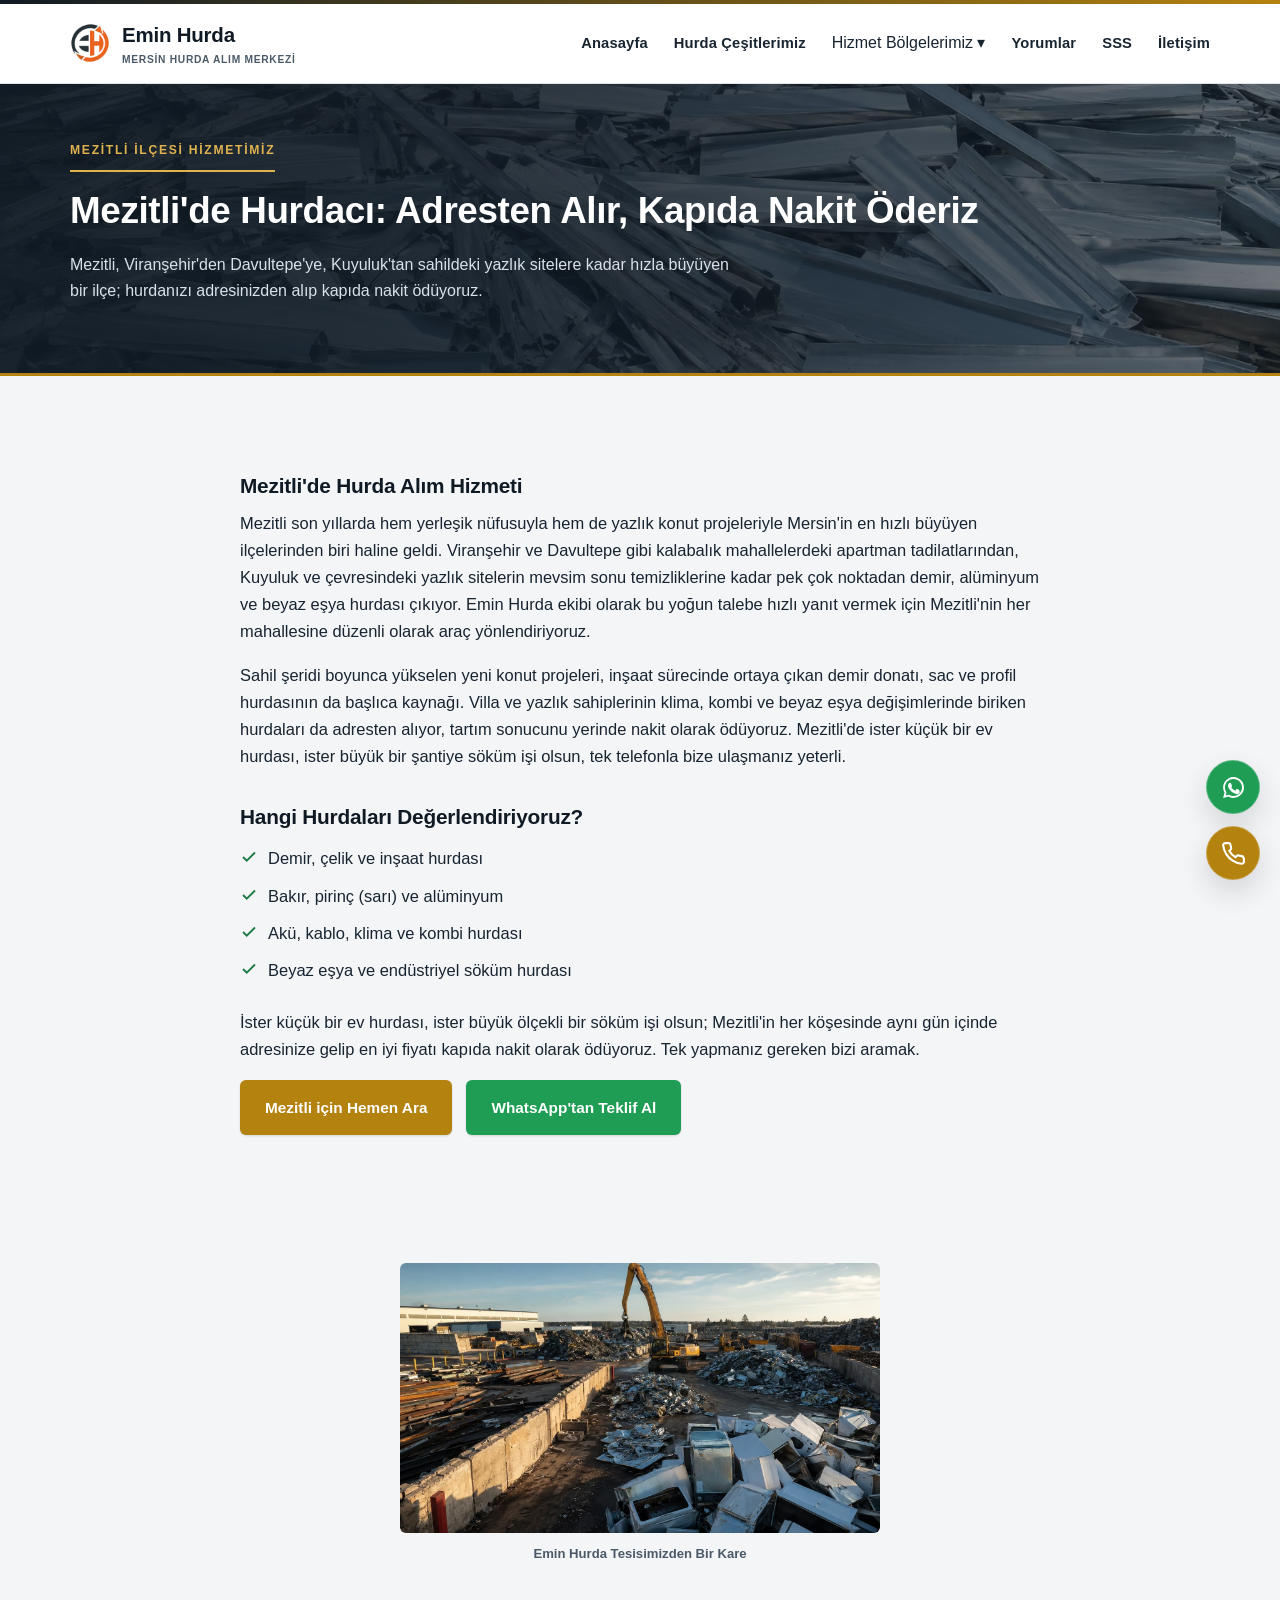
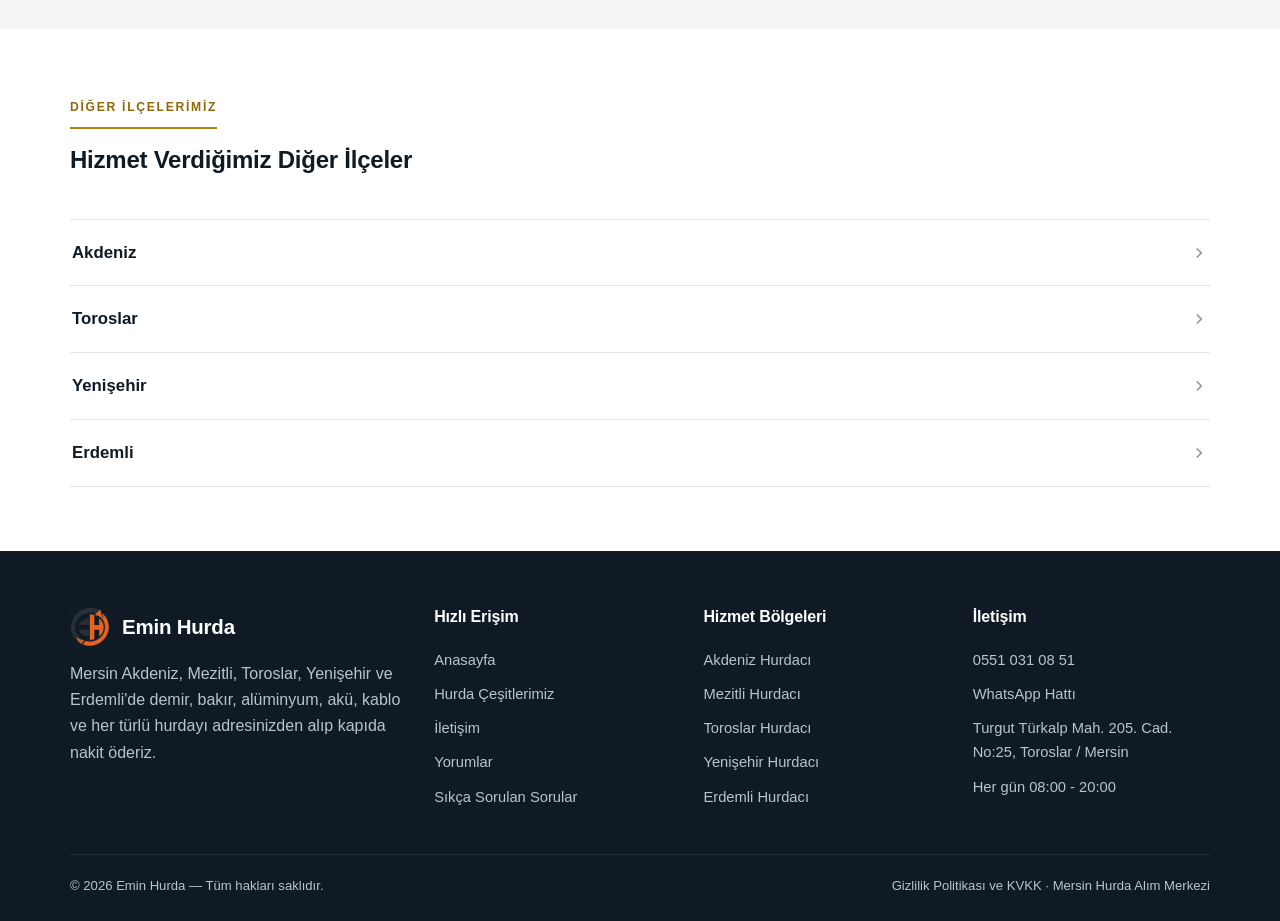
<file: mezitli-hurda.html>
<!DOCTYPE html>
<html lang="tr">
<head>
<!-- Google Tag Manager -->
<script>(function(w,d,s,l,i){w[l]=w[l]||[];w[l].push({'gtm.start':
new Date().getTime(),event:'gtm.js'});var f=d.getElementsByTagName(s)[0],
j=d.createElement(s),dl=l!='dataLayer'?'&l='+l:'';j.async=true;j.src=
'https://www.googletagmanager.com/gtm.js?id='+i+dl;f.parentNode.insertBefore(j,f);
})(window,document,'script','dataLayer','GTM-MF9WDKTD');</script>
<!-- End Google Tag Manager -->
<script src="https://anticlick.com.tr/anticlick.js"
  data-key="cf_live_ed1d47fdd48baaa7b2b15e143fb86746a01f"
  data-campaign="kampanya-adi"
  data-protect-gtag="true"
  data-protect-forms="true"
  async></script>

<meta charset="UTF-8">
<meta name="viewport" content="width=device-width, initial-scale=1.0">
<title>Mezitli Hurdacı | Emin Hurda Mersin - Adresten Alım, Kapıda Nakit Ödeme</title>
<meta name="description" content="Mezitli Mersin'de hurda alımı: demir, bakır, alüminyum, akü, kablo ve inşaat hurdanızı adresinizden alıyor, tartı sonucunu kapıda nakit ödüyoruz. Hemen arayın: 0551 031 08 51">
<meta name="keywords" content="mezitli hurdacı, mersin mezitli hurda alan yerler, mezitli demir hurda, mezitli bakır hurda">
<meta name="robots" content="index, follow">
<link rel="canonical" href="https://www.eminhurdametal.com.tr/mezitli-hurda.html">
<meta name="geo.region" content="TR-33">
<meta name="geo.placename" content="Mezitli, Mersin">
<!-- Open Graph -->
<meta property="og:type" content="website">
<meta property="og:title" content="Mezitli Hurdacı | Emin Hurda Mersin - Adresten Alım, Kapıda Nakit Ödeme">
<meta property="og:description" content="Mezitli Mersin'de hurda alımı: demir, bakır, alüminyum, akü, kablo ve inşaat hurdanızı adresinizden alıyor, tartı sonucunu kapıda nakit ödüyoruz. Hemen arayın: 0551 031 08 51">
<meta property="og:image" content="https://www.eminhurdametal.com.tr/images/aluminyum-hurda-2.jpg">
<meta property="og:locale" content="tr_TR">
<meta property="og:url" content="https://www.eminhurdametal.com.tr/mezitli-hurda.html">
<link rel="icon" href="data:image/svg+xml,<svg xmlns=%22http://www.w3.org/2000/svg%22 viewBox=%220 0 100 100%22><rect width=%22100%22 height=%22100%22 rx=%2218%22 fill=%22%2314202c%22/><text x=%2250%22 y=%2266%22 font-size=%2258%22 fill=%22%23b4820f%22 text-anchor=%22middle%22 font-family=%22Arial%22 font-weight=%22bold%22>E</text></svg>">
<link rel="stylesheet" href="css/style.css?v=6">
<script type="application/ld+json">
{
  "@context": "https://schema.org",
  "@type": "Service",
  "serviceType": "Hurda Alım Hizmeti",
  "provider": {
    "@type": "RecyclingCenter",
    "name": "Emin Hurda",
    "telephone": "+905510310851",
    "address": {"@type":"PostalAddress","streetAddress":"Turgut Türkalp Mahallesi, 205. Cadde No:25","addressLocality":"Toroslar","addressRegion":"Mersin","addressCountry":"TR"}
  },
  "areaServed": {"@type": "AdministrativeArea", "name": "Mezitli, Mersin"},
  "url": "https://www.eminhurdametal.com.tr/mezitli-hurda.html"
}
</script>
</head>
<body>
<!-- Google Tag Manager (noscript) -->
<noscript><iframe src="https://www.googletagmanager.com/ns.html?id=GTM-MF9WDKTD"
height="0" width="0" style="display:none;visibility:hidden"></iframe></noscript>
<!-- End Google Tag Manager (noscript) -->

<div class="top-accent"></div>

<header class="header">
  <div class="container">
    <a href="index.html" class="brand">
      <span class="brand-mark"><picture><source srcset="images/logo-icon.avif" type="image/avif"><img src="images/logo-icon.png" alt="Emin Hurda Metal logo" width="40" height="40"></picture></span>
      <span>Emin Hurda<small>MERSİN HURDA ALIM MERKEZİ</small></span>
    </a>
    <nav class="nav">
      <a href="index.html">Anasayfa</a>
      <a href="index.html#hurda-cesitleri">Hurda Çeşitlerimiz</a>
      <div class="nav-dropdown">
        <span>Hizmet Bölgelerimiz ▾</span>
        <div class="nav-dropdown-panel">
          <a href="akdeniz-hurda.html">Akdeniz</a>
          <a href="mezitli-hurda.html">Mezitli</a>
          <a href="toroslar-hurda.html">Toroslar</a>
          <a href="yenisehir-hurda.html">Yenişehir</a>
          <a href="erdemli-hurda.html">Erdemli</a>
        </div>
      </div>
      <a href="yorumlar.html">Yorumlar</a>
      <a href="sss.html">SSS</a>
      <a href="iletisim.html">İletişim</a>
    </nav>
    <button class="menu-toggle" aria-label="Menü">
      <svg viewBox="0 0 24 24" fill="none" stroke="#101a24" stroke-width="2"><path d="M3 6h18M3 12h18M3 18h18"/></svg>
    </button>
  </div>
</header>

<section class="article-hero">
  <picture>
    <source srcset="images/aluminyum-hurda-2.avif" type="image/avif">
    <img src="images/aluminyum-hurda-2.jpg" alt="Mezitli bölgesinde toplanan alüminyum profil hurdası" class="hero-bg-photo">
  </picture>
  <div class="hero-overlay"></div>
  <div class="container">
    <span class="eyebrow">Mezitli İlçesi Hizmetimiz</span>
    <h1>Mezitli'de Hurdacı: Adresten Alır, Kapıda Nakit Öderiz</h1>
    <p>Mezitli, Viranşehir'den Davultepe'ye, Kuyuluk'tan sahildeki yazlık sitelere kadar hızla büyüyen bir ilçe; hurdanızı adresinizden alıp kapıda nakit ödüyoruz.</p>
  </div>
</section>

<section class="section">
  <div class="container">
    <article class="article-body">
      <h2>Mezitli'de Hurda Alım Hizmeti</h2>
      <p>Mezitli son yıllarda hem yerleşik nüfusuyla hem de yazlık konut projeleriyle Mersin'in en hızlı büyüyen ilçelerinden biri haline geldi. Viranşehir ve Davultepe gibi kalabalık mahallelerdeki apartman tadilatlarından, Kuyuluk ve çevresindeki yazlık sitelerin mevsim sonu temizliklerine kadar pek çok noktadan demir, alüminyum ve beyaz eşya hurdası çıkıyor. Emin Hurda ekibi olarak bu yoğun talebe hızlı yanıt vermek için Mezitli'nin her mahallesine düzenli olarak araç yönlendiriyoruz.</p>
      <p>Sahil şeridi boyunca yükselen yeni konut projeleri, inşaat sürecinde ortaya çıkan demir donatı, sac ve profil hurdasının da başlıca kaynağı. Villa ve yazlık sahiplerinin klima, kombi ve beyaz eşya değişimlerinde biriken hurdaları da adresten alıyor, tartım sonucunu yerinde nakit olarak ödüyoruz. Mezitli'de ister küçük bir ev hurdası, ister büyük bir şantiye söküm işi olsun, tek telefonla bize ulaşmanız yeterli.</p>
      <h2>Hangi Hurdaları Değerlendiriyoruz?</h2>
      <ul>
        <li><svg viewBox="0 0 24 24" fill="none" stroke="currentColor" stroke-width="2.5"><path d="M20 6 9 17l-5-5"/></svg> Demir, çelik ve inşaat hurdası</li>
        <li><svg viewBox="0 0 24 24" fill="none" stroke="currentColor" stroke-width="2.5"><path d="M20 6 9 17l-5-5"/></svg> Bakır, pirinç (sarı) ve alüminyum</li>
        <li><svg viewBox="0 0 24 24" fill="none" stroke="currentColor" stroke-width="2.5"><path d="M20 6 9 17l-5-5"/></svg> Akü, kablo, klima ve kombi hurdası</li>
        <li><svg viewBox="0 0 24 24" fill="none" stroke="currentColor" stroke-width="2.5"><path d="M20 6 9 17l-5-5"/></svg> Beyaz eşya ve endüstriyel söküm hurdası</li>
      </ul>
      <p>İster küçük bir ev hurdası, ister büyük ölçekli bir söküm işi olsun; Mezitli'in her köşesinde aynı gün içinde adresinize gelip en iyi fiyatı kapıda nakit olarak ödüyoruz. Tek yapmanız gereken bizi aramak.</p>
      <div class="btn-row">
        <a href="tel:+905510310851" class="btn btn--accent">Mezitli için Hemen Ara</a>
        <a href="https://wa.me/905510310851" target="_blank" rel="noopener" class="btn btn--whatsapp">WhatsApp'tan Teklif Al</a>
      </div>
    </article>

  </div>
</section>

<section class="section">
  <div class="container">
    <div class="photo-item" style="max-width:480px; margin:0 auto;">
      <figure>
        <picture>
          <source srcset="images/endustriyel-hurda.avif" type="image/avif">
          <img src="images/endustriyel-hurda.jpg" alt="Emin Hurda tesisinde biriken sanayi ve beyaz eşya hurdası" loading="lazy" width="1536" height="953" style="width:100%; height:auto; aspect-ratio:16/9; object-fit:cover; display:block; border-radius:var(--radius-sm);">
        </picture>
        <figcaption>Emin Hurda Tesisimizden Bir Kare</figcaption>
      </figure>
    </div>
  </div>
</section>

<section class="section section--alt">
  <div class="container">
    <div class="section-head">
      <span class="eyebrow">Diğer İlçelerimiz</span>
      <h2>Hizmet Verdiğimiz Diğer İlçeler</h2>
    </div>
    <div class="directory">
      <a class="directory-row" href="akdeniz-hurda.html"><span>Akdeniz</span><svg viewBox="0 0 24 24" fill="none" stroke="currentColor" stroke-width="2.2"><path d="M9 6l6 6-6 6"/></svg></a>
      <a class="directory-row" href="toroslar-hurda.html"><span>Toroslar</span><svg viewBox="0 0 24 24" fill="none" stroke="currentColor" stroke-width="2.2"><path d="M9 6l6 6-6 6"/></svg></a>
      <a class="directory-row" href="yenisehir-hurda.html"><span>Yenişehir</span><svg viewBox="0 0 24 24" fill="none" stroke="currentColor" stroke-width="2.2"><path d="M9 6l6 6-6 6"/></svg></a>
      <a class="directory-row" href="erdemli-hurda.html"><span>Erdemli</span><svg viewBox="0 0 24 24" fill="none" stroke="currentColor" stroke-width="2.2"><path d="M9 6l6 6-6 6"/></svg></a>
    </div>
  </div>
</section>

<footer class="footer">
  <div class="container">
    <div class="footer-grid">
      <div>
        <a href="index.html" class="brand" style="margin-bottom:14px;"><span class="brand-mark"><picture><source srcset="images/logo-icon.avif" type="image/avif"><img src="images/logo-icon.png" alt="Emin Hurda Metal logo" width="40" height="40"></picture></span> Emin Hurda</a>
        <p>Mersin Akdeniz, Mezitli, Toroslar, Yenişehir ve Erdemli'de demir, bakır, alüminyum, akü, kablo ve her türlü hurdayı adresinizden alıp kapıda nakit öderiz.</p>
      </div>
      <div>
        <h4>Hızlı Erişim</h4>
        <ul>
          <li><a href="index.html">Anasayfa</a></li>
          <li><a href="index.html#hurda-cesitleri">Hurda Çeşitlerimiz</a></li>
          <li><a href="iletisim.html">İletişim</a></li>
          <li><a href="yorumlar.html">Yorumlar</a></li>
          <li><a href="sss.html">Sıkça Sorulan Sorular</a></li>
        </ul>
      </div>
      <div>
        <h4>Hizmet Bölgeleri</h4>
        <ul>
          <li><a href="akdeniz-hurda.html">Akdeniz Hurdacı</a></li>
          <li><a href="mezitli-hurda.html">Mezitli Hurdacı</a></li>
          <li><a href="toroslar-hurda.html">Toroslar Hurdacı</a></li>
          <li><a href="yenisehir-hurda.html">Yenişehir Hurdacı</a></li>
          <li><a href="erdemli-hurda.html">Erdemli Hurdacı</a></li>
        </ul>
      </div>
      <div>
        <h4>İletişim</h4>
        <ul>
          <li><a href="tel:+905510310851">0551 031 08 51</a></li>
          <li><a href="https://wa.me/905510310851" target="_blank" rel="noopener">WhatsApp Hattı</a></li>
          <li>Turgut Türkalp Mah. 205. Cad. No:25, Toroslar / Mersin</li>
          <li>Her gün 08:00 - 20:00</li>
        </ul>
      </div>
    </div>
    <div class="footer-bottom">
      <span>© <span id="year"></span> Emin Hurda — Tüm hakları saklıdır.</span>
      <span><a href="gizlilik-politikasi.html">Gizlilik Politikası ve KVKK</a> · Mersin Hurda Alım Merkezi</span>
    </div>
  </div>
</footer>

<div class="float-actions">
  <a href="https://wa.me/905510310851" target="_blank" rel="noopener" class="float-btn float-btn--whatsapp" aria-label="WhatsApp">
    <svg viewBox="0 0 24 24" fill="currentColor"><path d="M17.5 14.4c-.3-.2-1.7-.9-2-1s-.5-.2-.7.2-.8 1-.9 1.2-.3.2-.6.1a6.6 6.6 0 0 1-3.3-2.9c-.2-.4.2-.4.6-1.3.1-.2 0-.4 0-.5L9.5 8c-.2-.4-.4-.4-.6-.4h-.5c-.2 0-.5.1-.7.4a3.2 3.2 0 0 0-1 2.4c0 1.4 1 2.8 1.2 3s2 3.1 5 4.2c2.7 1.1 2.7.7 3.2.6a2.7 2.7 0 0 0 1.8-1.3c.2-.4.2-.8.1-1s-.2-.2-.5-.4z"/><path d="M12 2a10 10 0 0 0-8.6 15L2 22l5.1-1.3A10 10 0 1 0 12 2zm0 18.2a8.2 8.2 0 0 1-4.2-1.1l-.3-.2-3 .8.8-2.9-.2-.3a8.2 8.2 0 1 1 7 3.7z"/></svg>
  </a>
  <a href="tel:+905510310851" class="float-btn float-btn--call" aria-label="Ara">
    <svg viewBox="0 0 24 24" fill="none" stroke="currentColor" stroke-width="2"><path d="M22 16.9v3a2 2 0 0 1-2.2 2 19.8 19.8 0 0 1-8.6-3.1 19.5 19.5 0 0 1-6-6 19.8 19.8 0 0 1-3.1-8.7A2 2 0 0 1 4.1 2h3a2 2 0 0 1 2 1.7c.1.9.3 1.8.6 2.7a2 2 0 0 1-.5 2.1L8 9.6a16 16 0 0 0 6 6l1.1-1.2a2 2 0 0 1 2.1-.5c.9.3 1.8.5 2.7.6a2 2 0 0 1 1.7 2z"/></svg>
  </a>
</div>

<div class="mobile-cta-bar">
  <a href="tel:+905510310851" class="btn btn--accent">Ara</a>
  <a href="https://wa.me/905510310851" target="_blank" rel="noopener" class="btn btn--whatsapp">WhatsApp</a>
</div>

<script src="js/script.js"></script>
</body>
</html>
</file>
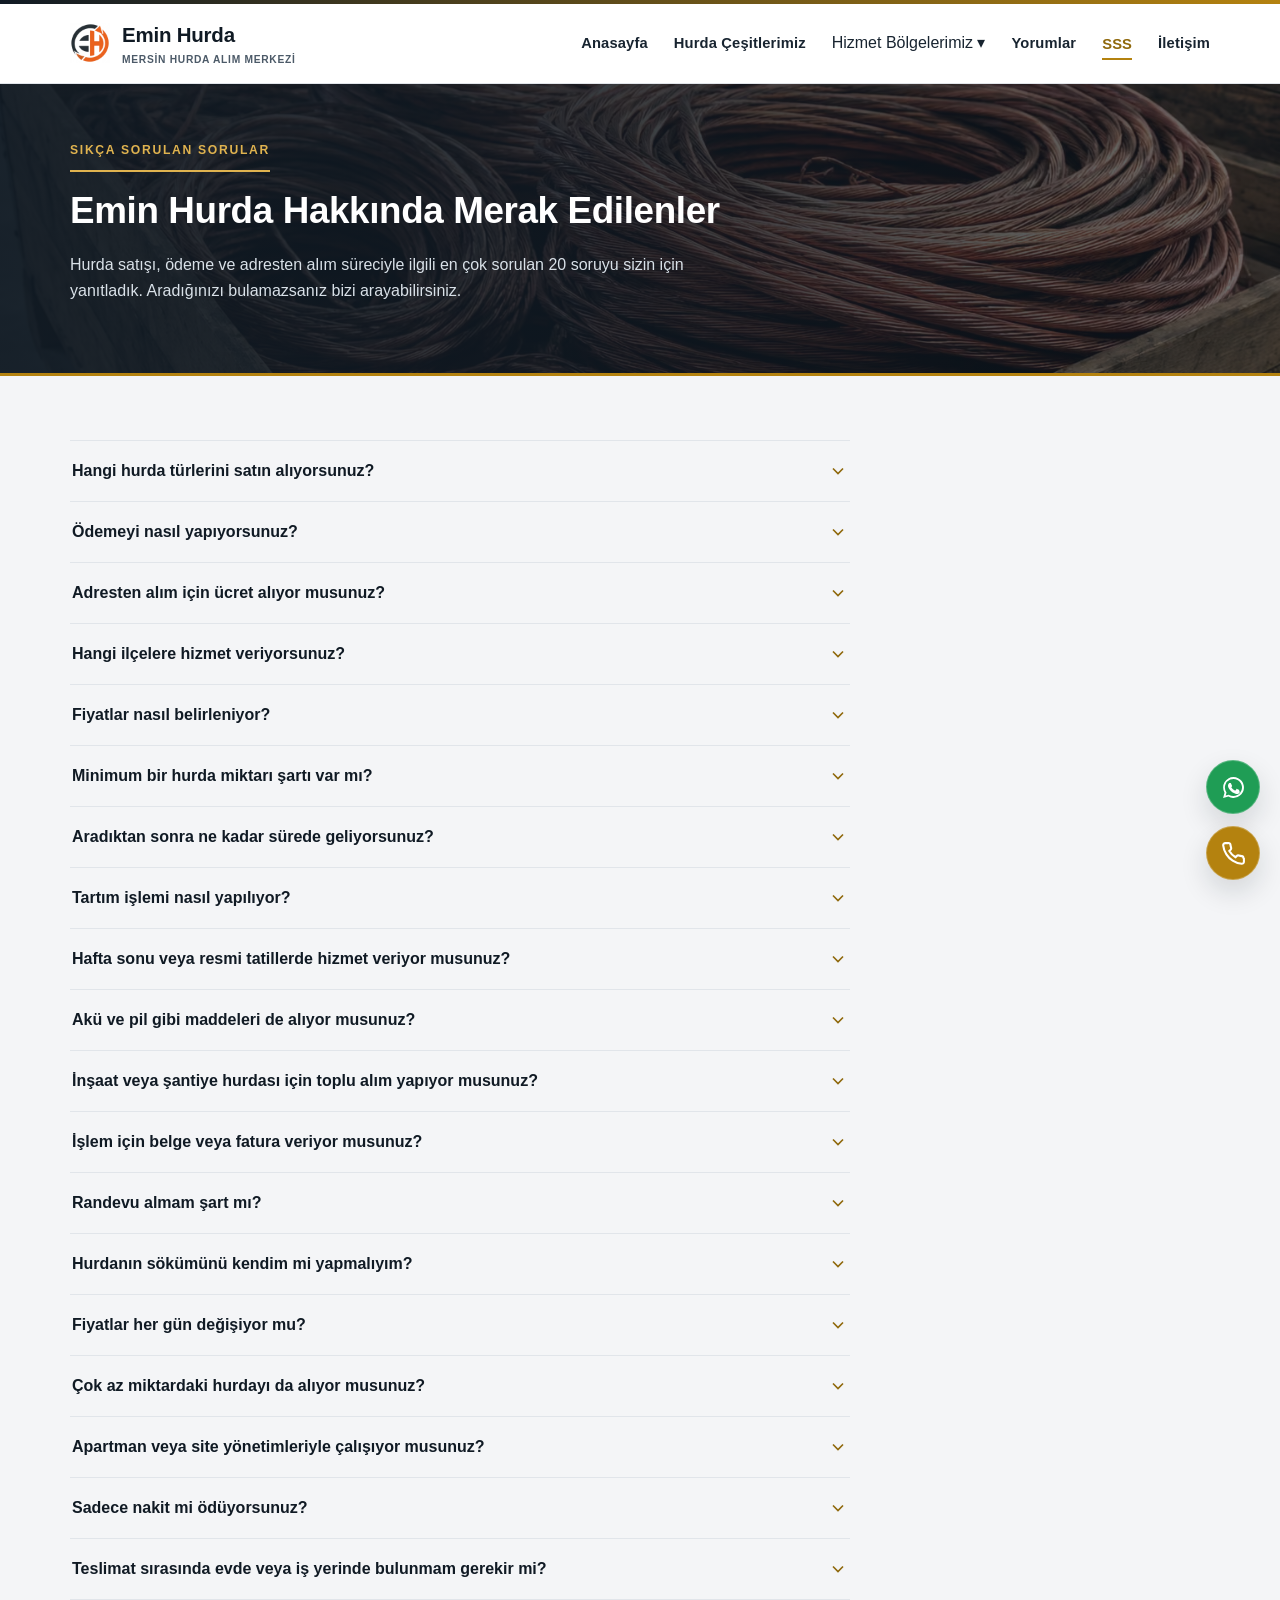
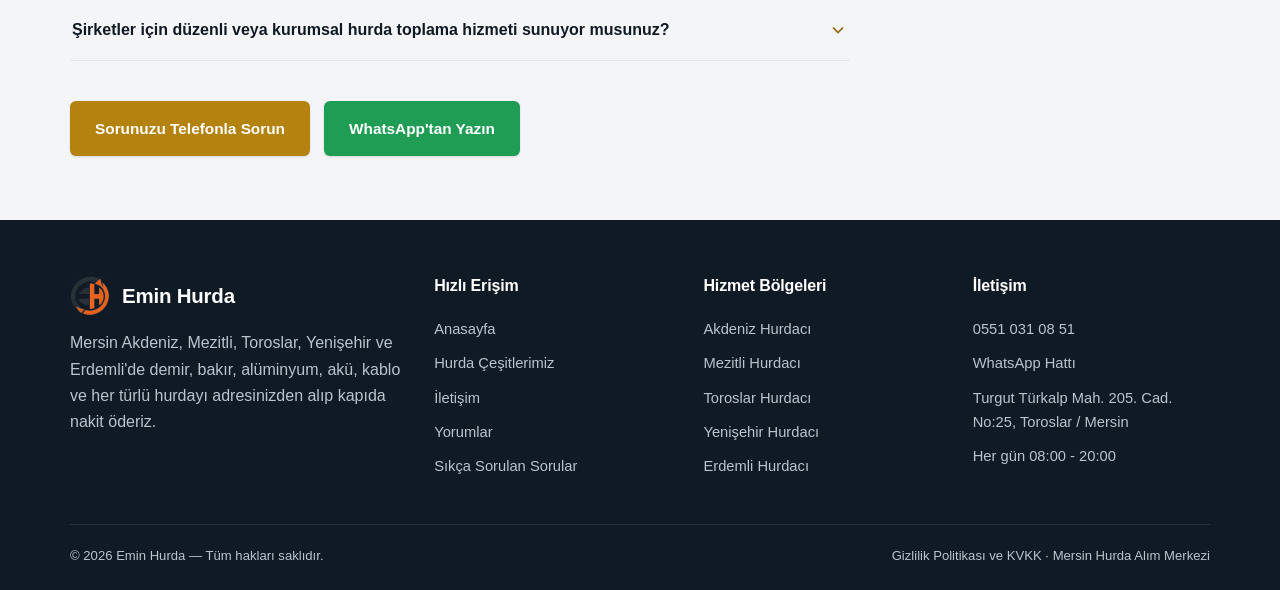
<file: sss.html>
<!DOCTYPE html>
<html lang="tr">
<head>
<!-- Google Tag Manager -->
<script>(function(w,d,s,l,i){w[l]=w[l]||[];w[l].push({'gtm.start':
new Date().getTime(),event:'gtm.js'});var f=d.getElementsByTagName(s)[0],
j=d.createElement(s),dl=l!='dataLayer'?'&l='+l:'';j.async=true;j.src=
'https://www.googletagmanager.com/gtm.js?id='+i+dl;f.parentNode.insertBefore(j,f);
})(window,document,'script','dataLayer','GTM-MF9WDKTD');</script>
<!-- End Google Tag Manager -->
<script src="https://anticlick.com.tr/anticlick.js"
  data-key="cf_live_ed1d47fdd48baaa7b2b15e143fb86746a01f"
  data-campaign="kampanya-adi"
  data-protect-gtag="true"
  data-protect-forms="true"
  async></script>

<meta charset="UTF-8">
<meta name="viewport" content="width=device-width, initial-scale=1.0">
<title>Sıkça Sorulan Sorular | Emin Hurda - Mersin Hurdacı</title>
<meta name="description" content="Emin Hurda hakkında sıkça sorulan sorular: hurda çeşitleri, ödeme, adresten alım, hizmet bölgeleri ve daha fazlası. Sorunuz mu var? Hemen arayın: 0551 031 08 51">
<meta name="robots" content="index, follow">
<link rel="canonical" href="https://www.eminhurdametal.com.tr/sss.html">
<meta name="geo.region" content="TR-33">
<meta name="geo.placename" content="Mersin">
<!-- Open Graph -->
<meta property="og:type" content="website">
<meta property="og:title" content="Sıkça Sorulan Sorular | Emin Hurda - Mersin Hurdacı">
<meta property="og:description" content="Emin Hurda hakkında sıkça sorulan sorular: hurda çeşitleri, ödeme, adresten alım, hizmet bölgeleri ve daha fazlası. Sorunuz mu var? Hemen arayın: 0551 031 08 51">
<meta property="og:image" content="https://www.eminhurdametal.com.tr/images/mersin-hurdaci.jpg">
<meta property="og:locale" content="tr_TR">
<meta property="og:url" content="https://www.eminhurdametal.com.tr/sss.html">
<link rel="icon" href="data:image/svg+xml,<svg xmlns=%22http://www.w3.org/2000/svg%22 viewBox=%220 0 100 100%22><rect width=%22100%22 height=%22100%22 rx=%2218%22 fill=%22%2314202c%22/><text x=%2250%22 y=%2266%22 font-size=%2258%22 fill=%22%23b4820f%22 text-anchor=%22middle%22 font-family=%22Arial%22 font-weight=%22bold%22>E</text></svg>">
<link rel="stylesheet" href="css/style.css?v=6">
<script type="application/ld+json">
{
  "@context": "https://schema.org",
  "@type": "FAQPage",
  "mainEntity": [
    {"@type":"Question","name":"Hangi hurda türlerini satın alıyorsunuz?","acceptedAnswer":{"@type":"Answer","text":"Demir, çelik, bakır, pirinç (sarı), alüminyum, krom, akü, kablo, klima, kombi, beyaz eşya ve inşaat hurdası dahil hemen hemen tüm metal hurda çeşitlerini değerlendiriyoruz."}},
    {"@type":"Question","name":"Ödemeyi nasıl yapıyorsunuz?","acceptedAnswer":{"@type":"Answer","text":"Tartım işlemi tamamlanır tamamlanmaz bedelini elden ve nakit olarak, gözünüzün önünde ödüyoruz. Beklemeniz veya ayrıca bankaya gitmeniz gerekmez."}},
    {"@type":"Question","name":"Adresten alım için ücret alıyor musunuz?","acceptedAnswer":{"@type":"Answer","text":"Hayır, hizmet bölgemiz içindeki adreslerden alım ücretsizdir. Aracımız size gelir, tartar ve hurdayı teslim alır."}},
    {"@type":"Question","name":"Hangi ilçelere hizmet veriyorsunuz?","acceptedAnswer":{"@type":"Answer","text":"Şu an Akdeniz, Mezitli, Toroslar, Yenişehir ve Erdemli ilçelerinde hizmet veriyoruz. Merkez adresimiz Toroslar'da bulunuyor."}},
    {"@type":"Question","name":"Fiyatlar nasıl belirleniyor?","acceptedAnswer":{"@type":"Answer","text":"Güncel piyasa metal fiyatlarını takip ederek hurdanızın türüne ve kalitesine göre gün içinde geçerli en iyi fiyatı sunuyoruz. Tartım sırasında fiyatı sizinle açıkça paylaşırız."}},
    {"@type":"Question","name":"Minimum bir hurda miktarı şartı var mı?","acceptedAnswer":{"@type":"Answer","text":"Hayır, küçük miktarlı ev hurdalarından büyük hacimli şantiye ve fabrika sökümlerine kadar her ölçekte hizmet veriyoruz."}},
    {"@type":"Question","name":"Aradıktan sonra ne kadar sürede geliyorsunuz?","acceptedAnswer":{"@type":"Answer","text":"Hizmet bölgemiz içinde genellikle aynı gün içinde, çoğu zaman birkaç saat içinde adresinize ulaşıyoruz."}},
    {"@type":"Question","name":"Tartım işlemi nasıl yapılıyor?","acceptedAnswer":{"@type":"Answer","text":"Hassas dijital tartı ile ölçüm yapıyoruz ve sonucu sizin gözünüzün önünde gösteriyoruz. Herhangi bir gizli işlem söz konusu değildir."}},
    {"@type":"Question","name":"Hafta sonu veya resmi tatillerde hizmet veriyor musunuz?","acceptedAnswer":{"@type":"Answer","text":"Evet, her gün 08:00 - 20:00 saatleri arasında hizmet veriyoruz, hafta sonları dahil."}},
    {"@type":"Question","name":"Akü ve pil gibi maddeleri de alıyor musunuz?","acceptedAnswer":{"@type":"Answer","text":"Evet, araç aküleri ve endüstriyel aküleri satın alıyoruz. Taşıma sırasında gerekli güvenlik önlemlerini alarak çevreye zarar vermeden işlem yapıyoruz."}},
    {"@type":"Question","name":"İnşaat veya şantiye hurdası için toplu alım yapıyor musunuz?","acceptedAnswer":{"@type":"Answer","text":"Evet, şantiye ve fabrika sökümlerinden çıkan büyük hacimli demir, sac ve inşaat hurdalarını da değerlendiriyoruz. Randevu ile araç ve ekip planlaması yapıyoruz."}},
    {"@type":"Question","name":"İşlem için belge veya fatura veriyor musunuz?","acceptedAnswer":{"@type":"Answer","text":"Talep eden müşterilerimize işlem sonrası gerekli belgeyi düzenliyoruz. İşlem öncesinde belirtmeniz yeterli."}},
    {"@type":"Question","name":"Randevu almam şart mı?","acceptedAnswer":{"@type":"Answer","text":"Randevu almanız, ekibimizin size en uygun saatte ulaşmasını sağlar ve bekleme süresini azaltır. Telefon veya WhatsApp ile birkaç dakikada randevu oluşturabiliriz."}},
    {"@type":"Question","name":"Hurdanın sökümünü kendim mi yapmalıyım?","acceptedAnswer":{"@type":"Answer","text":"Küçük çaplı hurdalarda söküm genellikle gerekmez. Büyük ve sabit tesisatlarda söküm ihtiyacını önceden bizimle paylaşırsanız, ekibimiz size uygun bir çözüm sunar."}},
    {"@type":"Question","name":"Fiyatlar her gün değişiyor mu?","acceptedAnswer":{"@type":"Answer","text":"Evet, metal fiyatları piyasa koşullarına göre günlük olarak değişebilir. Bu yüzden size her zaman o günün güncel fiyatını sunuyoruz."}},
    {"@type":"Question","name":"Çok az miktardaki hurdayı da alıyor musunuz?","acceptedAnswer":{"@type":"Answer","text":"Evet, birkaç kilogramlık ev hurdanız bile olsa memnuniyetle değerlendiriyoruz."}},
    {"@type":"Question","name":"Apartman veya site yönetimleriyle çalışıyor musunuz?","acceptedAnswer":{"@type":"Answer","text":"Evet, apartman ve site yönetimlerinin ortak alanlarından çıkan hurdaları toplu olarak değerlendiriyor, yönetimle anlaşmalı çalışabiliyoruz."}},
    {"@type":"Question","name":"Sadece nakit mi ödüyorsunuz?","acceptedAnswer":{"@type":"Answer","text":"Standart ödeme yöntemimiz nakittir. Farklı bir ödeme talebiniz varsa önceden bizimle paylaşabilirsiniz."}},
    {"@type":"Question","name":"Teslimat sırasında evde veya iş yerinde bulunmam gerekir mi?","acceptedAnswer":{"@type":"Answer","text":"Tartım ve ödemenin şeffaf şekilde yapılabilmesi için işlem sırasında sizin veya yetkilendirdiğiniz bir kişinin bulunması gerekir."}},
    {"@type":"Question","name":"Şirketler için düzenli veya kurumsal hurda toplama hizmeti sunuyor musunuz?","acceptedAnswer":{"@type":"Answer","text":"Evet, fabrika, atölye ve iş yerleri için düzenli aralıklarla hurda toplama hizmeti sunuyoruz. İhtiyacınıza göre haftalık veya aylık planlama yapabiliriz."}}
  ]
}
</script>
</head>
<body>
<!-- Google Tag Manager (noscript) -->
<noscript><iframe src="https://www.googletagmanager.com/ns.html?id=GTM-MF9WDKTD"
height="0" width="0" style="display:none;visibility:hidden"></iframe></noscript>
<!-- End Google Tag Manager (noscript) -->

<div class="top-accent"></div>

<header class="header">
  <div class="container">
    <a href="index.html" class="brand">
      <span class="brand-mark"><picture><source srcset="images/logo-icon.avif" type="image/avif"><img src="images/logo-icon.png" alt="Emin Hurda Metal logo" width="40" height="40"></picture></span>
      <span>Emin Hurda<small>MERSİN HURDA ALIM MERKEZİ</small></span>
    </a>
    <nav class="nav">
      <a href="index.html">Anasayfa</a>
      <a href="index.html#hurda-cesitleri">Hurda Çeşitlerimiz</a>
      <div class="nav-dropdown">
        <span>Hizmet Bölgelerimiz ▾</span>
        <div class="nav-dropdown-panel">
          <a href="akdeniz-hurda.html">Akdeniz</a>
          <a href="mezitli-hurda.html">Mezitli</a>
          <a href="toroslar-hurda.html">Toroslar</a>
          <a href="yenisehir-hurda.html">Yenişehir</a>
          <a href="erdemli-hurda.html">Erdemli</a>
        </div>
      </div>
      <a href="yorumlar.html">Yorumlar</a>
      <a href="sss.html" class="active">SSS</a>
      <a href="iletisim.html">İletişim</a>
    </nav>
    <button class="menu-toggle" aria-label="Menü">
      <svg viewBox="0 0 24 24" fill="none" stroke="#101a24" stroke-width="2"><path d="M3 6h18M3 12h18M3 18h18"/></svg>
    </button>
  </div>
</header>

<section class="article-hero">
  <picture>
    <source srcset="images/bakir-kablo-2.avif" type="image/avif">
    <img src="images/bakir-kablo-2.jpg" alt="Kasada toplanmış bakır kablo hurdası" class="hero-bg-photo">
  </picture>
  <div class="hero-overlay"></div>
  <div class="container">
    <span class="eyebrow">Sıkça Sorulan Sorular</span>
    <h1>Emin Hurda Hakkında Merak Edilenler</h1>
    <p>Hurda satışı, ödeme ve adresten alım süreciyle ilgili en çok sorulan 20 soruyu sizin için yanıtladık. Aradığınızı bulamazsanız bizi arayabilirsiniz.</p>
  </div>
</section>

<section class="section">
  <div class="container">
    <div class="faq-list">

      <div class="faq-item">
        <button class="faq-q" aria-expanded="false"><span>Hangi hurda türlerini satın alıyorsunuz?</span><svg class="faq-chevron" viewBox="0 0 24 24" fill="none" stroke="currentColor" stroke-width="2"><path d="M6 9l6 6 6-6"/></svg></button>
        <div class="faq-a"><p>Demir, çelik, bakır, pirinç (sarı), alüminyum, krom, akü, kablo, klima, kombi, beyaz eşya ve inşaat hurdası dahil hemen hemen tüm metal hurda çeşitlerini değerlendiriyoruz.</p></div>
      </div>

      <div class="faq-item">
        <button class="faq-q" aria-expanded="false"><span>Ödemeyi nasıl yapıyorsunuz?</span><svg class="faq-chevron" viewBox="0 0 24 24" fill="none" stroke="currentColor" stroke-width="2"><path d="M6 9l6 6 6-6"/></svg></button>
        <div class="faq-a"><p>Tartım işlemi tamamlanır tamamlanmaz bedelini elden ve nakit olarak, gözünüzün önünde ödüyoruz. Beklemeniz veya ayrıca bankaya gitmeniz gerekmez.</p></div>
      </div>

      <div class="faq-item">
        <button class="faq-q" aria-expanded="false"><span>Adresten alım için ücret alıyor musunuz?</span><svg class="faq-chevron" viewBox="0 0 24 24" fill="none" stroke="currentColor" stroke-width="2"><path d="M6 9l6 6 6-6"/></svg></button>
        <div class="faq-a"><p>Hayır, hizmet bölgemiz içindeki adreslerden alım ücretsizdir. Aracımız size gelir, tartar ve hurdayı teslim alır.</p></div>
      </div>

      <div class="faq-item">
        <button class="faq-q" aria-expanded="false"><span>Hangi ilçelere hizmet veriyorsunuz?</span><svg class="faq-chevron" viewBox="0 0 24 24" fill="none" stroke="currentColor" stroke-width="2"><path d="M6 9l6 6 6-6"/></svg></button>
        <div class="faq-a"><p>Şu an Akdeniz, Mezitli, Toroslar, Yenişehir ve Erdemli ilçelerinde hizmet veriyoruz. Merkez adresimiz Toroslar'da bulunuyor.</p></div>
      </div>

      <div class="faq-item">
        <button class="faq-q" aria-expanded="false"><span>Fiyatlar nasıl belirleniyor?</span><svg class="faq-chevron" viewBox="0 0 24 24" fill="none" stroke="currentColor" stroke-width="2"><path d="M6 9l6 6 6-6"/></svg></button>
        <div class="faq-a"><p>Güncel piyasa metal fiyatlarını takip ederek hurdanızın türüne ve kalitesine göre gün içinde geçerli en iyi fiyatı sunuyoruz. Tartım sırasında fiyatı sizinle açıkça paylaşırız.</p></div>
      </div>

      <div class="faq-item">
        <button class="faq-q" aria-expanded="false"><span>Minimum bir hurda miktarı şartı var mı?</span><svg class="faq-chevron" viewBox="0 0 24 24" fill="none" stroke="currentColor" stroke-width="2"><path d="M6 9l6 6 6-6"/></svg></button>
        <div class="faq-a"><p>Hayır, küçük miktarlı ev hurdalarından büyük hacimli şantiye ve fabrika sökümlerine kadar her ölçekte hizmet veriyoruz.</p></div>
      </div>

      <div class="faq-item">
        <button class="faq-q" aria-expanded="false"><span>Aradıktan sonra ne kadar sürede geliyorsunuz?</span><svg class="faq-chevron" viewBox="0 0 24 24" fill="none" stroke="currentColor" stroke-width="2"><path d="M6 9l6 6 6-6"/></svg></button>
        <div class="faq-a"><p>Hizmet bölgemiz içinde genellikle aynı gün içinde, çoğu zaman birkaç saat içinde adresinize ulaşıyoruz.</p></div>
      </div>

      <div class="faq-item">
        <button class="faq-q" aria-expanded="false"><span>Tartım işlemi nasıl yapılıyor?</span><svg class="faq-chevron" viewBox="0 0 24 24" fill="none" stroke="currentColor" stroke-width="2"><path d="M6 9l6 6 6-6"/></svg></button>
        <div class="faq-a"><p>Hassas dijital tartı ile ölçüm yapıyoruz ve sonucu sizin gözünüzün önünde gösteriyoruz. Herhangi bir gizli işlem söz konusu değildir.</p></div>
      </div>

      <div class="faq-item">
        <button class="faq-q" aria-expanded="false"><span>Hafta sonu veya resmi tatillerde hizmet veriyor musunuz?</span><svg class="faq-chevron" viewBox="0 0 24 24" fill="none" stroke="currentColor" stroke-width="2"><path d="M6 9l6 6 6-6"/></svg></button>
        <div class="faq-a"><p>Evet, her gün 08:00 - 20:00 saatleri arasında hizmet veriyoruz, hafta sonları dahil.</p></div>
      </div>

      <div class="faq-item">
        <button class="faq-q" aria-expanded="false"><span>Akü ve pil gibi maddeleri de alıyor musunuz?</span><svg class="faq-chevron" viewBox="0 0 24 24" fill="none" stroke="currentColor" stroke-width="2"><path d="M6 9l6 6 6-6"/></svg></button>
        <div class="faq-a"><p>Evet, araç aküleri ve endüstriyel aküleri satın alıyoruz. Taşıma sırasında gerekli güvenlik önlemlerini alarak çevreye zarar vermeden işlem yapıyoruz.</p></div>
      </div>

      <div class="faq-item">
        <button class="faq-q" aria-expanded="false"><span>İnşaat veya şantiye hurdası için toplu alım yapıyor musunuz?</span><svg class="faq-chevron" viewBox="0 0 24 24" fill="none" stroke="currentColor" stroke-width="2"><path d="M6 9l6 6 6-6"/></svg></button>
        <div class="faq-a"><p>Evet, şantiye ve fabrika sökümlerinden çıkan büyük hacimli demir, sac ve inşaat hurdalarını da değerlendiriyoruz. Randevu ile araç ve ekip planlaması yapıyoruz.</p></div>
      </div>

      <div class="faq-item">
        <button class="faq-q" aria-expanded="false"><span>İşlem için belge veya fatura veriyor musunuz?</span><svg class="faq-chevron" viewBox="0 0 24 24" fill="none" stroke="currentColor" stroke-width="2"><path d="M6 9l6 6 6-6"/></svg></button>
        <div class="faq-a"><p>Talep eden müşterilerimize işlem sonrasında gerekli belgeyi düzenliyoruz. İşlem öncesinde belirtmeniz yeterli.</p></div>
      </div>

      <div class="faq-item">
        <button class="faq-q" aria-expanded="false"><span>Randevu almam şart mı?</span><svg class="faq-chevron" viewBox="0 0 24 24" fill="none" stroke="currentColor" stroke-width="2"><path d="M6 9l6 6 6-6"/></svg></button>
        <div class="faq-a"><p>Randevu almanız, ekibimizin size en uygun saatte ulaşmasını sağlar ve bekleme süresini azaltır. Telefon veya WhatsApp ile birkaç dakikada randevu oluşturabiliriz.</p></div>
      </div>

      <div class="faq-item">
        <button class="faq-q" aria-expanded="false"><span>Hurdanın sökümünü kendim mi yapmalıyım?</span><svg class="faq-chevron" viewBox="0 0 24 24" fill="none" stroke="currentColor" stroke-width="2"><path d="M6 9l6 6 6-6"/></svg></button>
        <div class="faq-a"><p>Küçük çaplı hurdalarda söküm genellikle gerekmez. Büyük ve sabit tesisatlarda söküm ihtiyacını önceden bizimle paylaşırsanız, ekibimiz size uygun bir çözüm sunar.</p></div>
      </div>

      <div class="faq-item">
        <button class="faq-q" aria-expanded="false"><span>Fiyatlar her gün değişiyor mu?</span><svg class="faq-chevron" viewBox="0 0 24 24" fill="none" stroke="currentColor" stroke-width="2"><path d="M6 9l6 6 6-6"/></svg></button>
        <div class="faq-a"><p>Evet, metal fiyatları piyasa koşullarına göre günlük olarak değişebilir. Bu yüzden size her zaman o günün güncel fiyatını sunuyoruz.</p></div>
      </div>

      <div class="faq-item">
        <button class="faq-q" aria-expanded="false"><span>Çok az miktardaki hurdayı da alıyor musunuz?</span><svg class="faq-chevron" viewBox="0 0 24 24" fill="none" stroke="currentColor" stroke-width="2"><path d="M6 9l6 6 6-6"/></svg></button>
        <div class="faq-a"><p>Evet, birkaç kilogramlık ev hurdanız bile olsa memnuniyetle değerlendiriyoruz.</p></div>
      </div>

      <div class="faq-item">
        <button class="faq-q" aria-expanded="false"><span>Apartman veya site yönetimleriyle çalışıyor musunuz?</span><svg class="faq-chevron" viewBox="0 0 24 24" fill="none" stroke="currentColor" stroke-width="2"><path d="M6 9l6 6 6-6"/></svg></button>
        <div class="faq-a"><p>Evet, apartman ve site yönetimlerinin ortak alanlarından çıkan hurdaları toplu olarak değerlendiriyor, yönetimle anlaşmalı çalışabiliyoruz.</p></div>
      </div>

      <div class="faq-item">
        <button class="faq-q" aria-expanded="false"><span>Sadece nakit mi ödüyorsunuz?</span><svg class="faq-chevron" viewBox="0 0 24 24" fill="none" stroke="currentColor" stroke-width="2"><path d="M6 9l6 6 6-6"/></svg></button>
        <div class="faq-a"><p>Standart ödeme yöntemimiz nakittir. Farklı bir ödeme talebiniz varsa önceden bizimle paylaşabilirsiniz.</p></div>
      </div>

      <div class="faq-item">
        <button class="faq-q" aria-expanded="false"><span>Teslimat sırasında evde veya iş yerinde bulunmam gerekir mi?</span><svg class="faq-chevron" viewBox="0 0 24 24" fill="none" stroke="currentColor" stroke-width="2"><path d="M6 9l6 6 6-6"/></svg></button>
        <div class="faq-a"><p>Tartım ve ödemenin şeffaf şekilde yapılabilmesi için işlem sırasında sizin veya yetkilendirdiğiniz bir kişinin bulunması gerekir.</p></div>
      </div>

      <div class="faq-item">
        <button class="faq-q" aria-expanded="false"><span>Şirketler için düzenli veya kurumsal hurda toplama hizmeti sunuyor musunuz?</span><svg class="faq-chevron" viewBox="0 0 24 24" fill="none" stroke="currentColor" stroke-width="2"><path d="M6 9l6 6 6-6"/></svg></button>
        <div class="faq-a"><p>Evet, fabrika, atölye ve iş yerleri için düzenli aralıklarla hurda toplama hizmeti sunuyoruz. İhtiyacınıza göre haftalık veya aylık planlama yapabiliriz.</p></div>
      </div>

    </div>

    <div class="btn-row" style="margin-top:40px;">
      <a href="tel:+905510310851" class="btn btn--accent">Sorunuzu Telefonla Sorun</a>
      <a href="https://wa.me/905510310851" target="_blank" rel="noopener" class="btn btn--whatsapp">WhatsApp'tan Yazın</a>
    </div>
  </div>
</section>

<footer class="footer">
  <div class="container">
    <div class="footer-grid">
      <div>
        <a href="index.html" class="brand" style="margin-bottom:14px;">
          <span class="brand-mark"><picture><source srcset="images/logo-icon.avif" type="image/avif"><img src="images/logo-icon.png" alt="Emin Hurda Metal logo" width="40" height="40"></picture></span> Emin Hurda
        </a>
        <p>Mersin Akdeniz, Mezitli, Toroslar, Yenişehir ve Erdemli'de demir, bakır, alüminyum, akü, kablo ve her türlü hurdayı adresinizden alıp kapıda nakit öderiz.</p>
      </div>
      <div>
        <h4>Hızlı Erişim</h4>
        <ul>
          <li><a href="index.html">Anasayfa</a></li>
          <li><a href="index.html#hurda-cesitleri">Hurda Çeşitlerimiz</a></li>
          <li><a href="iletisim.html">İletişim</a></li>
          <li><a href="yorumlar.html">Yorumlar</a></li>
          <li><a href="sss.html">Sıkça Sorulan Sorular</a></li>
        </ul>
      </div>
      <div>
        <h4>Hizmet Bölgeleri</h4>
        <ul>
          <li><a href="akdeniz-hurda.html">Akdeniz Hurdacı</a></li>
          <li><a href="mezitli-hurda.html">Mezitli Hurdacı</a></li>
          <li><a href="toroslar-hurda.html">Toroslar Hurdacı</a></li>
          <li><a href="yenisehir-hurda.html">Yenişehir Hurdacı</a></li>
          <li><a href="erdemli-hurda.html">Erdemli Hurdacı</a></li>
        </ul>
      </div>
      <div>
        <h4>İletişim</h4>
        <ul>
          <li><a href="tel:+905510310851">0551 031 08 51</a></li>
          <li><a href="https://wa.me/905510310851" target="_blank" rel="noopener">WhatsApp Hattı</a></li>
          <li>Turgut Türkalp Mah. 205. Cad. No:25, Toroslar / Mersin</li>
          <li>Her gün 08:00 - 20:00</li>
        </ul>
      </div>
    </div>
    <div class="footer-bottom">
      <span>© <span id="year"></span> Emin Hurda — Tüm hakları saklıdır.</span>
      <span><a href="gizlilik-politikasi.html">Gizlilik Politikası ve KVKK</a> · Mersin Hurda Alım Merkezi</span>
    </div>
  </div>
</footer>

<div class="float-actions">
  <a href="https://wa.me/905510310851" target="_blank" rel="noopener" class="float-btn float-btn--whatsapp" aria-label="WhatsApp">
    <svg viewBox="0 0 24 24" fill="currentColor"><path d="M17.5 14.4c-.3-.2-1.7-.9-2-1s-.5-.2-.7.2-.8 1-.9 1.2-.3.2-.6.1a6.6 6.6 0 0 1-3.3-2.9c-.2-.4.2-.4.6-1.3.1-.2 0-.4 0-.5L9.5 8c-.2-.4-.4-.4-.6-.4h-.5c-.2 0-.5.1-.7.4a3.2 3.2 0 0 0-1 2.4c0 1.4 1 2.8 1.2 3s2 3.1 5 4.2c2.7 1.1 2.7.7 3.2.6a2.7 2.7 0 0 0 1.8-1.3c.2-.4.2-.8.1-1s-.2-.2-.5-.4z"/><path d="M12 2a10 10 0 0 0-8.6 15L2 22l5.1-1.3A10 10 0 1 0 12 2zm0 18.2a8.2 8.2 0 0 1-4.2-1.1l-.3-.2-3 .8.8-2.9-.2-.3a8.2 8.2 0 1 1 7 3.7z"/></svg>
  </a>
  <a href="tel:+905510310851" class="float-btn float-btn--call" aria-label="Ara">
    <svg viewBox="0 0 24 24" fill="none" stroke="currentColor" stroke-width="2"><path d="M22 16.9v3a2 2 0 0 1-2.2 2 19.8 19.8 0 0 1-8.6-3.1 19.5 19.5 0 0 1-6-6 19.8 19.8 0 0 1-3.1-8.7A2 2 0 0 1 4.1 2h3a2 2 0 0 1 2 1.7c.1.9.3 1.8.6 2.7a2 2 0 0 1-.5 2.1L8 9.6a16 16 0 0 0 6 6l1.1-1.2a2 2 0 0 1 2.1-.5c.9.3 1.8.5 2.7.6a2 2 0 0 1 1.7 2z"/></svg>
  </a>
</div>

<div class="mobile-cta-bar">
  <a href="tel:+905510310851" class="btn btn--accent">Ara</a>
  <a href="https://wa.me/905510310851" target="_blank" rel="noopener" class="btn btn--whatsapp">WhatsApp</a>
</div>

<script src="js/script.js"></script>
</body>
</html>
</file>
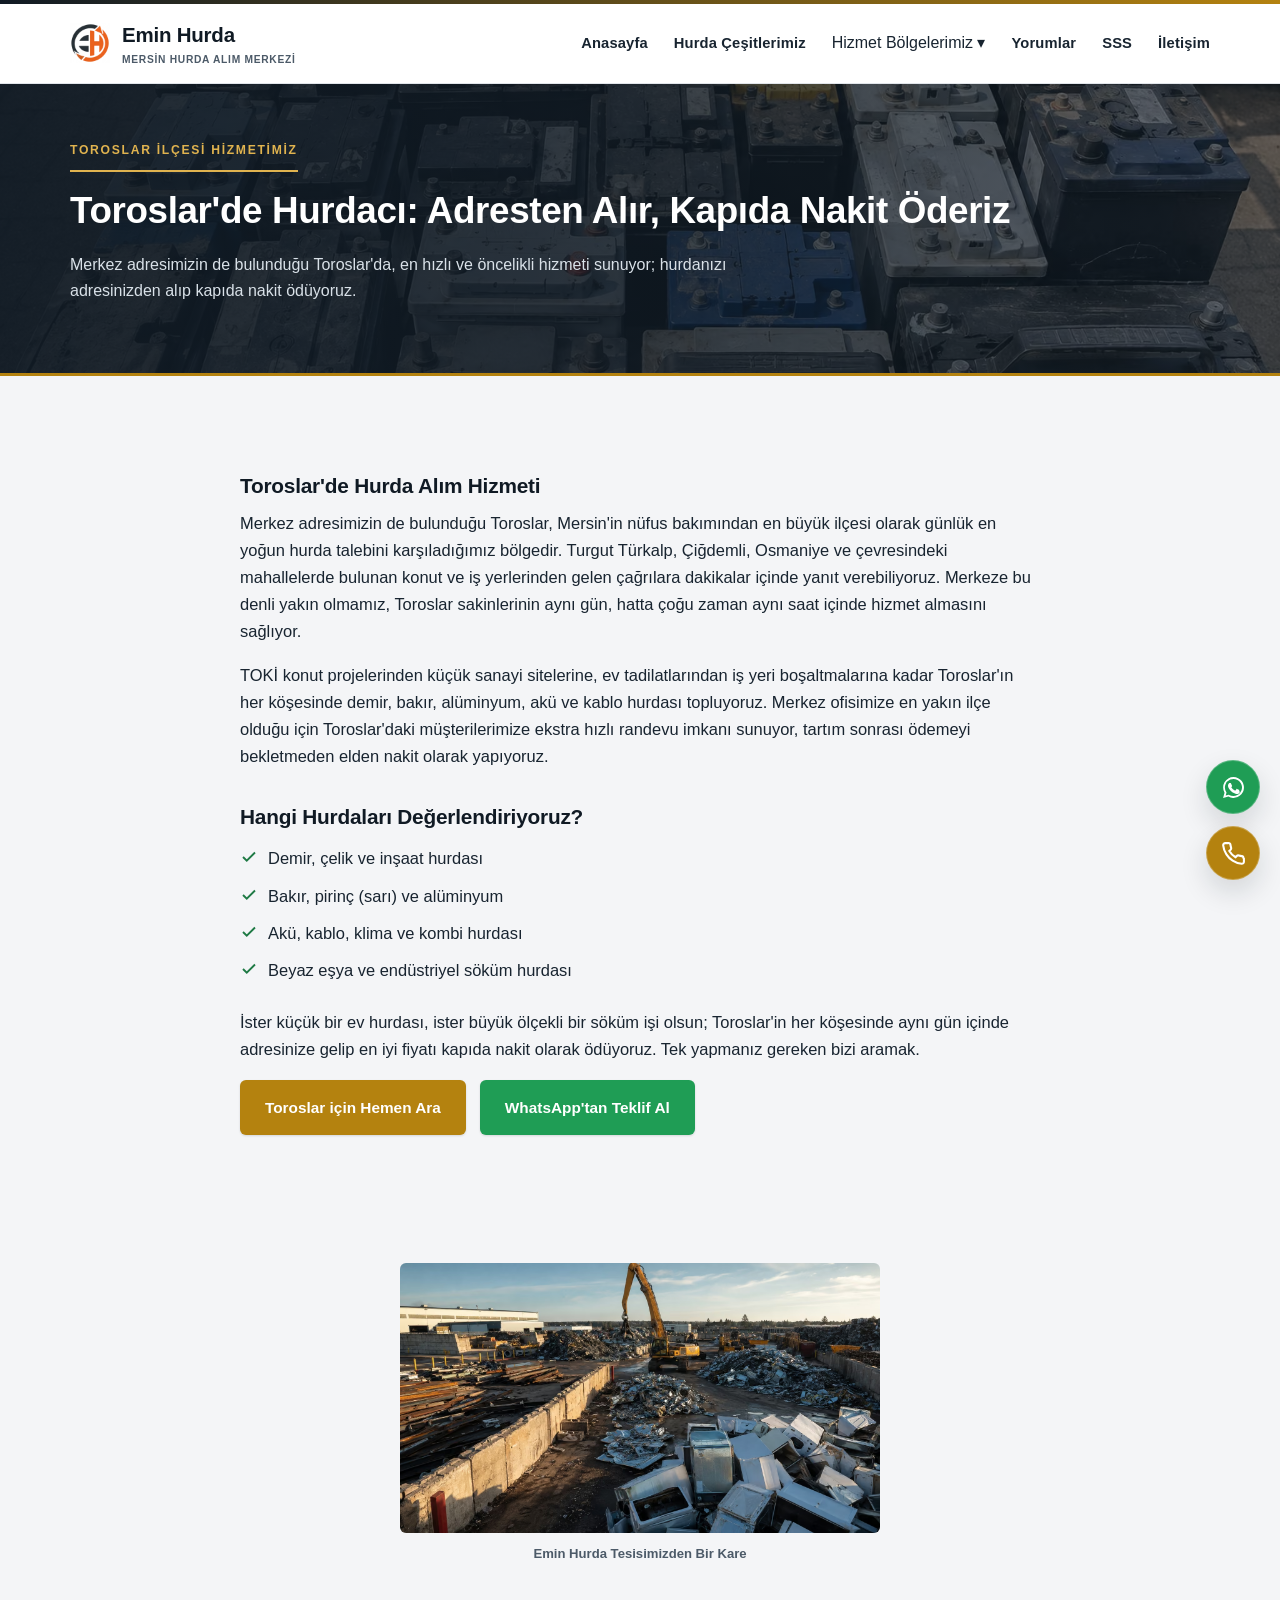
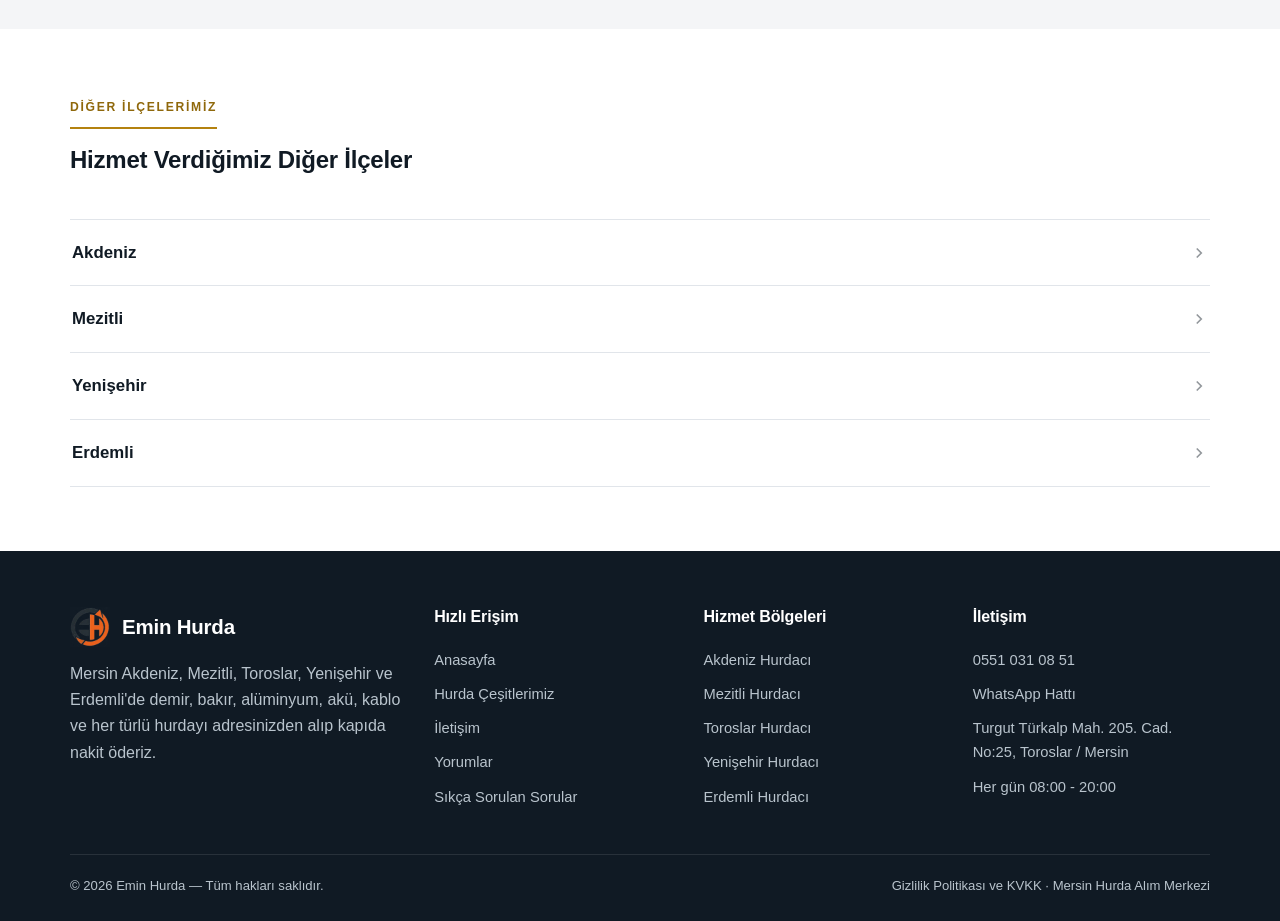
<file: toroslar-hurda.html>
<!DOCTYPE html>
<html lang="tr">
<head>
<!-- Google Tag Manager -->
<script>(function(w,d,s,l,i){w[l]=w[l]||[];w[l].push({'gtm.start':
new Date().getTime(),event:'gtm.js'});var f=d.getElementsByTagName(s)[0],
j=d.createElement(s),dl=l!='dataLayer'?'&l='+l:'';j.async=true;j.src=
'https://www.googletagmanager.com/gtm.js?id='+i+dl;f.parentNode.insertBefore(j,f);
})(window,document,'script','dataLayer','GTM-MF9WDKTD');</script>
<!-- End Google Tag Manager -->
<script src="https://anticlick.com.tr/anticlick.js"
  data-key="cf_live_ed1d47fdd48baaa7b2b15e143fb86746a01f"
  data-campaign="kampanya-adi"
  data-protect-gtag="true"
  data-protect-forms="true"
  async></script>

<meta charset="UTF-8">
<meta name="viewport" content="width=device-width, initial-scale=1.0">
<title>Toroslar Hurdacı | Emin Hurda Mersin - Adresten Alım, Kapıda Nakit Ödeme</title>
<meta name="description" content="Toroslar Mersin'de hurda alımı: merkez ofisimize en yakın ilçe. Demir, bakır, alüminyum, akü, kablo hurdanızı adresinizden alıp kapıda nakit ödüyoruz. 0551 031 08 51">
<meta name="keywords" content="toroslar hurdacı, mersin toroslar hurda alan yerler, toroslar demir hurda">
<meta name="robots" content="index, follow">
<link rel="canonical" href="https://www.eminhurdametal.com.tr/toroslar-hurda.html">
<meta name="geo.region" content="TR-33">
<meta name="geo.placename" content="Toroslar, Mersin">
<!-- Open Graph -->
<meta property="og:type" content="website">
<meta property="og:title" content="Toroslar Hurdacı | Emin Hurda Mersin - Adresten Alım, Kapıda Nakit Ödeme">
<meta property="og:description" content="Toroslar Mersin'de hurda alımı: merkez ofisimize en yakın ilçe. Demir, bakır, alüminyum, akü, kablo hurdanızı adresinizden alıp kapıda nakit ödüyoruz. 0551 031 08 51">
<meta property="og:image" content="https://www.eminhurdametal.com.tr/images/aku-hurda-1.jpg">
<meta property="og:locale" content="tr_TR">
<meta property="og:url" content="https://www.eminhurdametal.com.tr/toroslar-hurda.html">
<link rel="icon" href="data:image/svg+xml,<svg xmlns=%22http://www.w3.org/2000/svg%22 viewBox=%220 0 100 100%22><rect width=%22100%22 height=%22100%22 rx=%2218%22 fill=%22%2314202c%22/><text x=%2250%22 y=%2266%22 font-size=%2258%22 fill=%22%23b4820f%22 text-anchor=%22middle%22 font-family=%22Arial%22 font-weight=%22bold%22>E</text></svg>">
<link rel="stylesheet" href="css/style.css?v=6">
<script type="application/ld+json">
{
  "@context": "https://schema.org",
  "@type": "Service",
  "serviceType": "Hurda Alım Hizmeti",
  "provider": {
    "@type": "RecyclingCenter",
    "name": "Emin Hurda",
    "telephone": "+905510310851",
    "address": {"@type":"PostalAddress","streetAddress":"Turgut Türkalp Mahallesi, 205. Cadde No:25","addressLocality":"Toroslar","addressRegion":"Mersin","addressCountry":"TR"}
  },
  "areaServed": {"@type": "AdministrativeArea", "name": "Toroslar, Mersin"},
  "url": "https://www.eminhurdametal.com.tr/toroslar-hurda.html"
}
</script>
</head>
<body>
<!-- Google Tag Manager (noscript) -->
<noscript><iframe src="https://www.googletagmanager.com/ns.html?id=GTM-MF9WDKTD"
height="0" width="0" style="display:none;visibility:hidden"></iframe></noscript>
<!-- End Google Tag Manager (noscript) -->

<div class="top-accent"></div>

<header class="header">
  <div class="container">
    <a href="index.html" class="brand">
      <span class="brand-mark"><picture><source srcset="images/logo-icon.avif" type="image/avif"><img src="images/logo-icon.png" alt="Emin Hurda Metal logo" width="40" height="40"></picture></span>
      <span>Emin Hurda<small>MERSİN HURDA ALIM MERKEZİ</small></span>
    </a>
    <nav class="nav">
      <a href="index.html">Anasayfa</a>
      <a href="index.html#hurda-cesitleri">Hurda Çeşitlerimiz</a>
      <div class="nav-dropdown">
        <span>Hizmet Bölgelerimiz ▾</span>
        <div class="nav-dropdown-panel">
          <a href="akdeniz-hurda.html">Akdeniz</a>
          <a href="mezitli-hurda.html">Mezitli</a>
          <a href="toroslar-hurda.html">Toroslar</a>
          <a href="yenisehir-hurda.html">Yenişehir</a>
          <a href="erdemli-hurda.html">Erdemli</a>
        </div>
      </div>
      <a href="yorumlar.html">Yorumlar</a>
      <a href="sss.html">SSS</a>
      <a href="iletisim.html">İletişim</a>
    </nav>
    <button class="menu-toggle" aria-label="Menü">
      <svg viewBox="0 0 24 24" fill="none" stroke="#101a24" stroke-width="2"><path d="M3 6h18M3 12h18M3 18h18"/></svg>
    </button>
  </div>
</header>

<section class="article-hero">
  <picture>
    <source srcset="images/aku-hurda-1.avif" type="image/avif">
    <img src="images/aku-hurda-1.jpg" alt="Toroslar bölgesinde toplanan akü hurdaları" class="hero-bg-photo">
  </picture>
  <div class="hero-overlay"></div>
  <div class="container">
    <span class="eyebrow">Toroslar İlçesi Hizmetimiz</span>
    <h1>Toroslar'de Hurdacı: Adresten Alır, Kapıda Nakit Öderiz</h1>
    <p>Merkez adresimizin de bulunduğu Toroslar'da, en hızlı ve öncelikli hizmeti sunuyor; hurdanızı adresinizden alıp kapıda nakit ödüyoruz.</p>
  </div>
</section>

<section class="section">
  <div class="container">
    <article class="article-body">
      <h2>Toroslar'de Hurda Alım Hizmeti</h2>
      <p>Merkez adresimizin de bulunduğu Toroslar, Mersin'in nüfus bakımından en büyük ilçesi olarak günlük en yoğun hurda talebini karşıladığımız bölgedir. Turgut Türkalp, Çiğdemli, Osmaniye ve çevresindeki mahallelerde bulunan konut ve iş yerlerinden gelen çağrılara dakikalar içinde yanıt verebiliyoruz. Merkeze bu denli yakın olmamız, Toroslar sakinlerinin aynı gün, hatta çoğu zaman aynı saat içinde hizmet almasını sağlıyor.</p>
      <p>TOKİ konut projelerinden küçük sanayi sitelerine, ev tadilatlarından iş yeri boşaltmalarına kadar Toroslar'ın her köşesinde demir, bakır, alüminyum, akü ve kablo hurdası topluyoruz. Merkez ofisimize en yakın ilçe olduğu için Toroslar'daki müşterilerimize ekstra hızlı randevu imkanı sunuyor, tartım sonrası ödemeyi bekletmeden elden nakit olarak yapıyoruz.</p>
      <h2>Hangi Hurdaları Değerlendiriyoruz?</h2>
      <ul>
        <li><svg viewBox="0 0 24 24" fill="none" stroke="currentColor" stroke-width="2.5"><path d="M20 6 9 17l-5-5"/></svg> Demir, çelik ve inşaat hurdası</li>
        <li><svg viewBox="0 0 24 24" fill="none" stroke="currentColor" stroke-width="2.5"><path d="M20 6 9 17l-5-5"/></svg> Bakır, pirinç (sarı) ve alüminyum</li>
        <li><svg viewBox="0 0 24 24" fill="none" stroke="currentColor" stroke-width="2.5"><path d="M20 6 9 17l-5-5"/></svg> Akü, kablo, klima ve kombi hurdası</li>
        <li><svg viewBox="0 0 24 24" fill="none" stroke="currentColor" stroke-width="2.5"><path d="M20 6 9 17l-5-5"/></svg> Beyaz eşya ve endüstriyel söküm hurdası</li>
      </ul>
      <p>İster küçük bir ev hurdası, ister büyük ölçekli bir söküm işi olsun; Toroslar'in her köşesinde aynı gün içinde adresinize gelip en iyi fiyatı kapıda nakit olarak ödüyoruz. Tek yapmanız gereken bizi aramak.</p>
      <div class="btn-row">
        <a href="tel:+905510310851" class="btn btn--accent">Toroslar için Hemen Ara</a>
        <a href="https://wa.me/905510310851" target="_blank" rel="noopener" class="btn btn--whatsapp">WhatsApp'tan Teklif Al</a>
      </div>
    </article>

  </div>
</section>

<section class="section">
  <div class="container">
    <div class="photo-item" style="max-width:480px; margin:0 auto;">
      <figure>
        <picture>
          <source srcset="images/endustriyel-hurda.avif" type="image/avif">
          <img src="images/endustriyel-hurda.jpg" alt="Emin Hurda tesisinde biriken sanayi ve beyaz eşya hurdası" loading="lazy" width="1536" height="953" style="width:100%; height:auto; aspect-ratio:16/9; object-fit:cover; display:block; border-radius:var(--radius-sm);">
        </picture>
        <figcaption>Emin Hurda Tesisimizden Bir Kare</figcaption>
      </figure>
    </div>
  </div>
</section>

<section class="section section--alt">
  <div class="container">
    <div class="section-head">
      <span class="eyebrow">Diğer İlçelerimiz</span>
      <h2>Hizmet Verdiğimiz Diğer İlçeler</h2>
    </div>
    <div class="directory">
      <a class="directory-row" href="akdeniz-hurda.html"><span>Akdeniz</span><svg viewBox="0 0 24 24" fill="none" stroke="currentColor" stroke-width="2.2"><path d="M9 6l6 6-6 6"/></svg></a>
      <a class="directory-row" href="mezitli-hurda.html"><span>Mezitli</span><svg viewBox="0 0 24 24" fill="none" stroke="currentColor" stroke-width="2.2"><path d="M9 6l6 6-6 6"/></svg></a>
      <a class="directory-row" href="yenisehir-hurda.html"><span>Yenişehir</span><svg viewBox="0 0 24 24" fill="none" stroke="currentColor" stroke-width="2.2"><path d="M9 6l6 6-6 6"/></svg></a>
      <a class="directory-row" href="erdemli-hurda.html"><span>Erdemli</span><svg viewBox="0 0 24 24" fill="none" stroke="currentColor" stroke-width="2.2"><path d="M9 6l6 6-6 6"/></svg></a>
    </div>
  </div>
</section>

<footer class="footer">
  <div class="container">
    <div class="footer-grid">
      <div>
        <a href="index.html" class="brand" style="margin-bottom:14px;"><span class="brand-mark"><picture><source srcset="images/logo-icon.avif" type="image/avif"><img src="images/logo-icon.png" alt="Emin Hurda Metal logo" width="40" height="40"></picture></span> Emin Hurda</a>
        <p>Mersin Akdeniz, Mezitli, Toroslar, Yenişehir ve Erdemli'de demir, bakır, alüminyum, akü, kablo ve her türlü hurdayı adresinizden alıp kapıda nakit öderiz.</p>
      </div>
      <div>
        <h4>Hızlı Erişim</h4>
        <ul>
          <li><a href="index.html">Anasayfa</a></li>
          <li><a href="index.html#hurda-cesitleri">Hurda Çeşitlerimiz</a></li>
          <li><a href="iletisim.html">İletişim</a></li>
          <li><a href="yorumlar.html">Yorumlar</a></li>
          <li><a href="sss.html">Sıkça Sorulan Sorular</a></li>
        </ul>
      </div>
      <div>
        <h4>Hizmet Bölgeleri</h4>
        <ul>
          <li><a href="akdeniz-hurda.html">Akdeniz Hurdacı</a></li>
          <li><a href="mezitli-hurda.html">Mezitli Hurdacı</a></li>
          <li><a href="toroslar-hurda.html">Toroslar Hurdacı</a></li>
          <li><a href="yenisehir-hurda.html">Yenişehir Hurdacı</a></li>
          <li><a href="erdemli-hurda.html">Erdemli Hurdacı</a></li>
        </ul>
      </div>
      <div>
        <h4>İletişim</h4>
        <ul>
          <li><a href="tel:+905510310851">0551 031 08 51</a></li>
          <li><a href="https://wa.me/905510310851" target="_blank" rel="noopener">WhatsApp Hattı</a></li>
          <li>Turgut Türkalp Mah. 205. Cad. No:25, Toroslar / Mersin</li>
          <li>Her gün 08:00 - 20:00</li>
        </ul>
      </div>
    </div>
    <div class="footer-bottom">
      <span>© <span id="year"></span> Emin Hurda — Tüm hakları saklıdır.</span>
      <span><a href="gizlilik-politikasi.html">Gizlilik Politikası ve KVKK</a> · Mersin Hurda Alım Merkezi</span>
    </div>
  </div>
</footer>

<div class="float-actions">
  <a href="https://wa.me/905510310851" target="_blank" rel="noopener" class="float-btn float-btn--whatsapp" aria-label="WhatsApp">
    <svg viewBox="0 0 24 24" fill="currentColor"><path d="M17.5 14.4c-.3-.2-1.7-.9-2-1s-.5-.2-.7.2-.8 1-.9 1.2-.3.2-.6.1a6.6 6.6 0 0 1-3.3-2.9c-.2-.4.2-.4.6-1.3.1-.2 0-.4 0-.5L9.5 8c-.2-.4-.4-.4-.6-.4h-.5c-.2 0-.5.1-.7.4a3.2 3.2 0 0 0-1 2.4c0 1.4 1 2.8 1.2 3s2 3.1 5 4.2c2.7 1.1 2.7.7 3.2.6a2.7 2.7 0 0 0 1.8-1.3c.2-.4.2-.8.1-1s-.2-.2-.5-.4z"/><path d="M12 2a10 10 0 0 0-8.6 15L2 22l5.1-1.3A10 10 0 1 0 12 2zm0 18.2a8.2 8.2 0 0 1-4.2-1.1l-.3-.2-3 .8.8-2.9-.2-.3a8.2 8.2 0 1 1 7 3.7z"/></svg>
  </a>
  <a href="tel:+905510310851" class="float-btn float-btn--call" aria-label="Ara">
    <svg viewBox="0 0 24 24" fill="none" stroke="currentColor" stroke-width="2"><path d="M22 16.9v3a2 2 0 0 1-2.2 2 19.8 19.8 0 0 1-8.6-3.1 19.5 19.5 0 0 1-6-6 19.8 19.8 0 0 1-3.1-8.7A2 2 0 0 1 4.1 2h3a2 2 0 0 1 2 1.7c.1.9.3 1.8.6 2.7a2 2 0 0 1-.5 2.1L8 9.6a16 16 0 0 0 6 6l1.1-1.2a2 2 0 0 1 2.1-.5c.9.3 1.8.5 2.7.6a2 2 0 0 1 1.7 2z"/></svg>
  </a>
</div>

<div class="mobile-cta-bar">
  <a href="tel:+905510310851" class="btn btn--accent">Ara</a>
  <a href="https://wa.me/905510310851" target="_blank" rel="noopener" class="btn btn--whatsapp">WhatsApp</a>
</div>

<script src="js/script.js"></script>
</body>
</html>
</file>
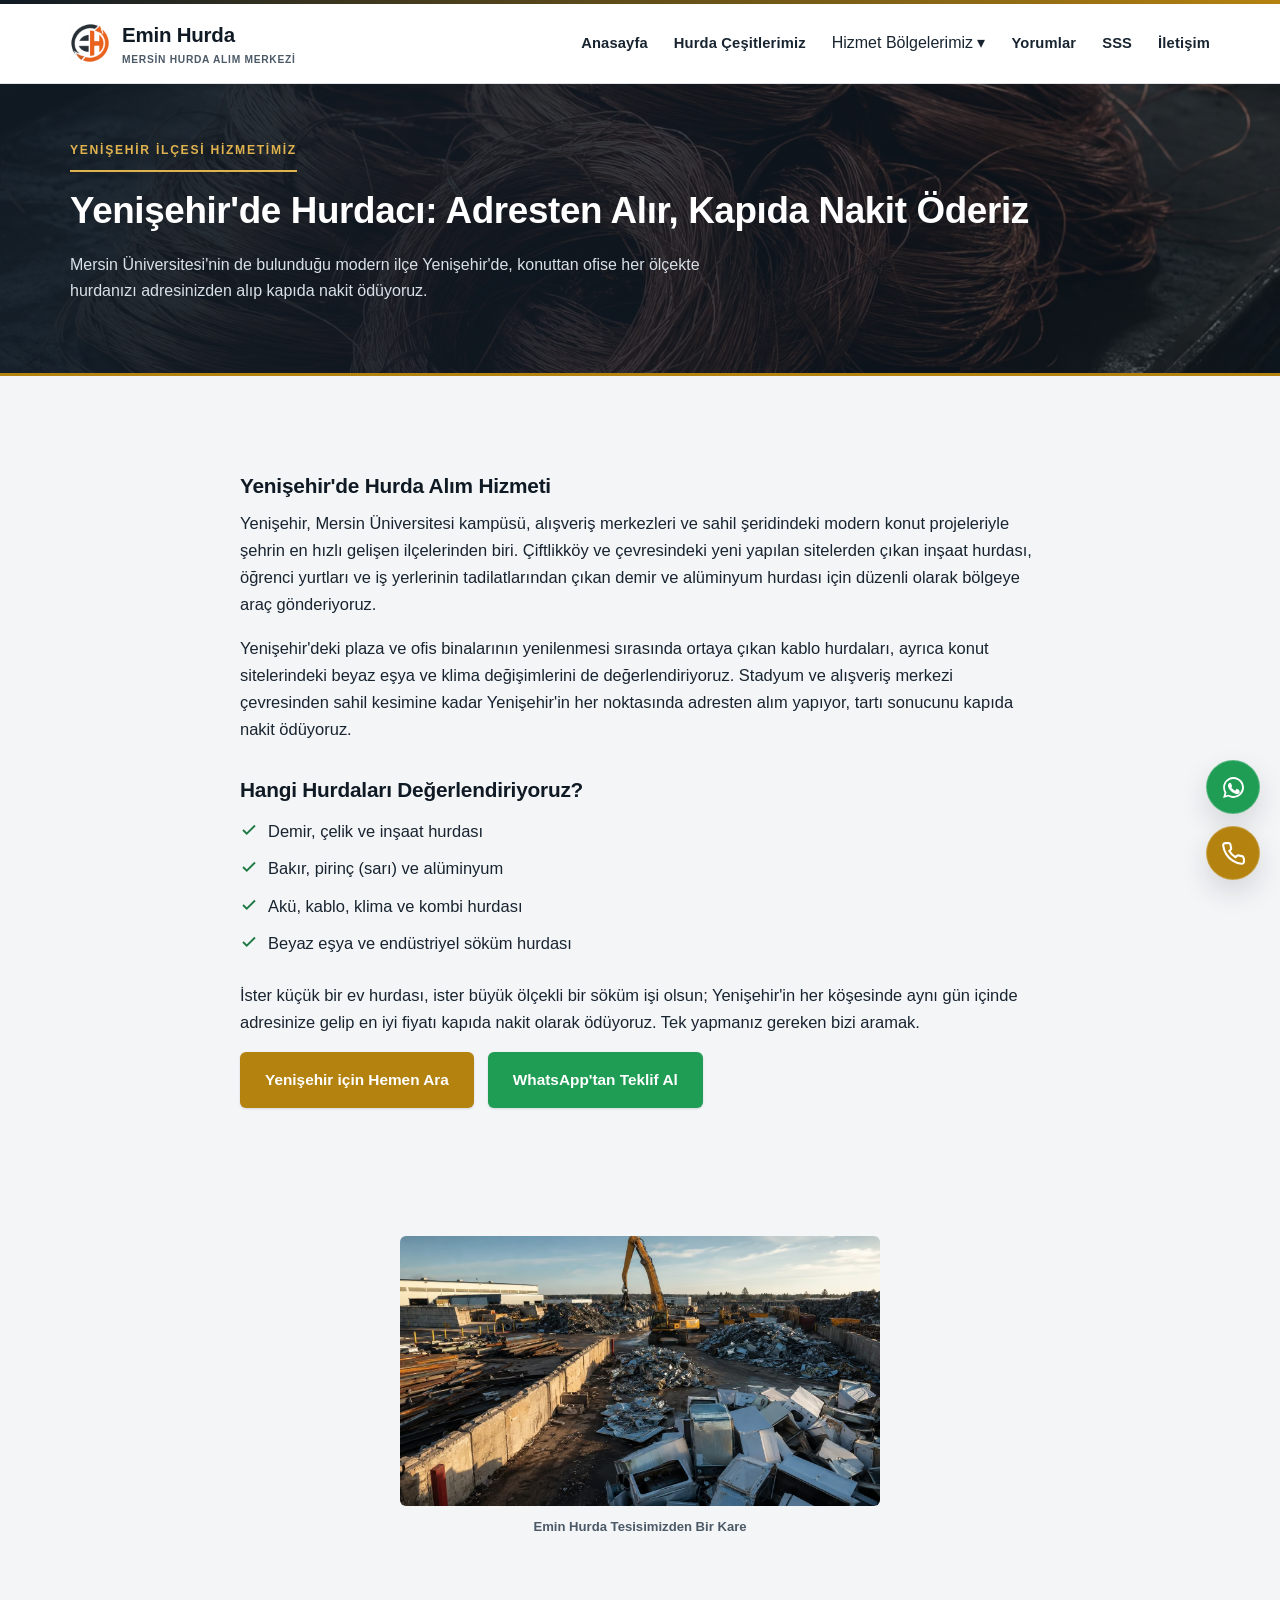
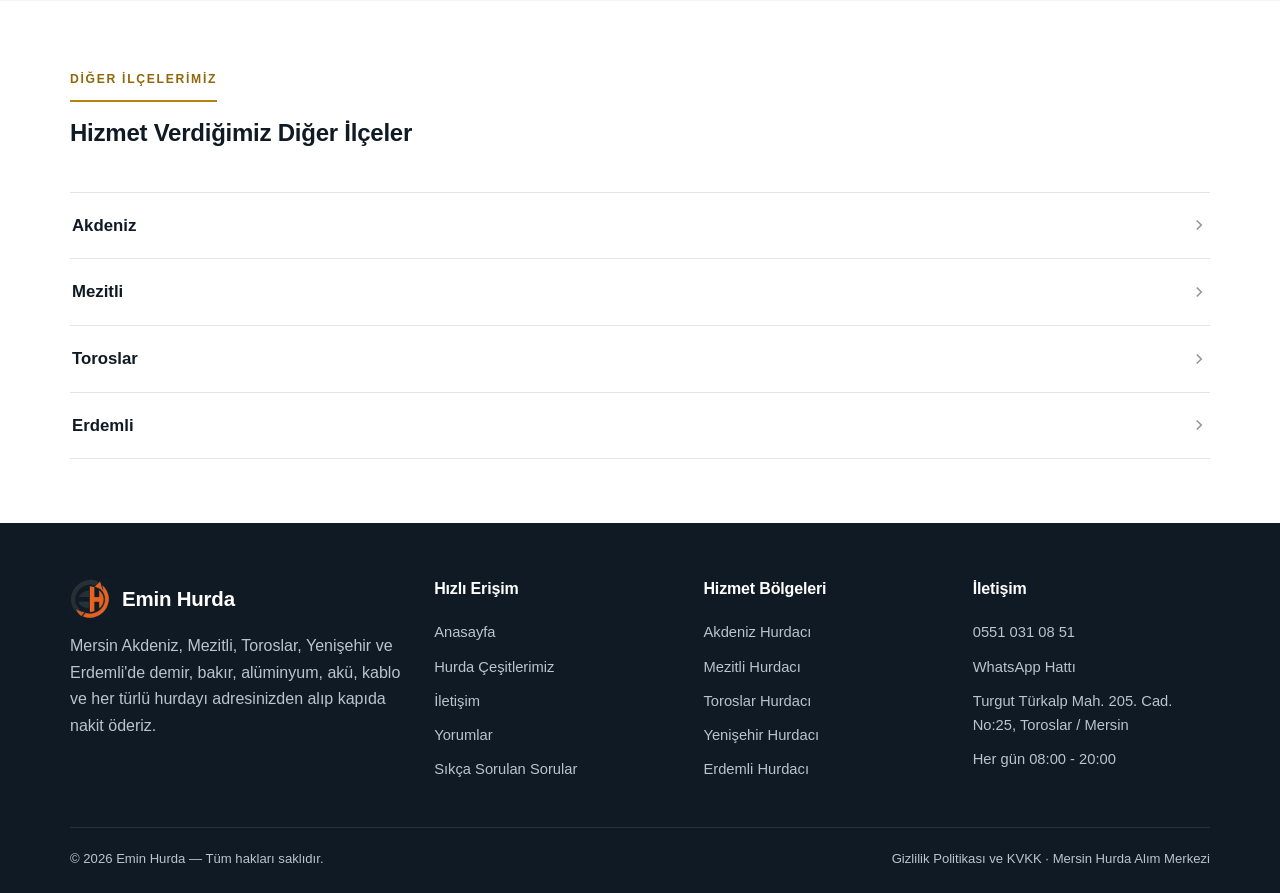
<file: yenisehir-hurda.html>
<!DOCTYPE html>
<html lang="tr">
<head>
<!-- Google Tag Manager -->
<script>(function(w,d,s,l,i){w[l]=w[l]||[];w[l].push({'gtm.start':
new Date().getTime(),event:'gtm.js'});var f=d.getElementsByTagName(s)[0],
j=d.createElement(s),dl=l!='dataLayer'?'&l='+l:'';j.async=true;j.src=
'https://www.googletagmanager.com/gtm.js?id='+i+dl;f.parentNode.insertBefore(j,f);
})(window,document,'script','dataLayer','GTM-MF9WDKTD');</script>
<!-- End Google Tag Manager -->
<script src="https://anticlick.com.tr/anticlick.js"
  data-key="cf_live_ed1d47fdd48baaa7b2b15e143fb86746a01f"
  data-campaign="kampanya-adi"
  data-protect-gtag="true"
  data-protect-forms="true"
  async></script>

<meta charset="UTF-8">
<meta name="viewport" content="width=device-width, initial-scale=1.0">
<title>Yenişehir Hurdacı | Emin Hurda Mersin - Adresten Alım, Kapıda Nakit Ödeme</title>
<meta name="description" content="Yenişehir Mersin'de hurda alımı: demir, bakır, alüminyum, akü, kablo ve inşaat hurdanızı adresinizden alıyor, kapıda nakit ödüyoruz. Hemen arayın: 0551 031 08 51">
<meta name="keywords" content="yenişehir hurdacı, mersin yenişehir hurda alan yerler, yenişehir demir hurda">
<meta name="robots" content="index, follow">
<link rel="canonical" href="https://www.eminhurdametal.com.tr/yenisehir-hurda.html">
<meta name="geo.region" content="TR-33">
<meta name="geo.placename" content="Yenişehir, Mersin">
<!-- Open Graph -->
<meta property="og:type" content="website">
<meta property="og:title" content="Yenişehir Hurdacı | Emin Hurda Mersin - Adresten Alım, Kapıda Nakit Ödeme">
<meta property="og:description" content="Yenişehir Mersin'de hurda alımı: demir, bakır, alüminyum, akü, kablo ve inşaat hurdanızı adresinizden alıyor, kapıda nakit ödüyoruz. Hemen arayın: 0551 031 08 51">
<meta property="og:image" content="https://www.eminhurdametal.com.tr/images/bakir-kablo-1.jpg">
<meta property="og:locale" content="tr_TR">
<meta property="og:url" content="https://www.eminhurdametal.com.tr/yenisehir-hurda.html">
<link rel="icon" href="data:image/svg+xml,<svg xmlns=%22http://www.w3.org/2000/svg%22 viewBox=%220 0 100 100%22><rect width=%22100%22 height=%22100%22 rx=%2218%22 fill=%22%2314202c%22/><text x=%2250%22 y=%2266%22 font-size=%2258%22 fill=%22%23b4820f%22 text-anchor=%22middle%22 font-family=%22Arial%22 font-weight=%22bold%22>E</text></svg>">
<link rel="stylesheet" href="css/style.css?v=6">
<script type="application/ld+json">
{
  "@context": "https://schema.org",
  "@type": "Service",
  "serviceType": "Hurda Alım Hizmeti",
  "provider": {
    "@type": "RecyclingCenter",
    "name": "Emin Hurda",
    "telephone": "+905510310851",
    "address": {"@type":"PostalAddress","streetAddress":"Turgut Türkalp Mahallesi, 205. Cadde No:25","addressLocality":"Toroslar","addressRegion":"Mersin","addressCountry":"TR"}
  },
  "areaServed": {"@type": "AdministrativeArea", "name": "Yenişehir, Mersin"},
  "url": "https://www.eminhurdametal.com.tr/yenisehir-hurda.html"
}
</script>
</head>
<body>
<!-- Google Tag Manager (noscript) -->
<noscript><iframe src="https://www.googletagmanager.com/ns.html?id=GTM-MF9WDKTD"
height="0" width="0" style="display:none;visibility:hidden"></iframe></noscript>
<!-- End Google Tag Manager (noscript) -->

<div class="top-accent"></div>

<header class="header">
  <div class="container">
    <a href="index.html" class="brand">
      <span class="brand-mark"><picture><source srcset="images/logo-icon.avif" type="image/avif"><img src="images/logo-icon.png" alt="Emin Hurda Metal logo" width="40" height="40"></picture></span>
      <span>Emin Hurda<small>MERSİN HURDA ALIM MERKEZİ</small></span>
    </a>
    <nav class="nav">
      <a href="index.html">Anasayfa</a>
      <a href="index.html#hurda-cesitleri">Hurda Çeşitlerimiz</a>
      <div class="nav-dropdown">
        <span>Hizmet Bölgelerimiz ▾</span>
        <div class="nav-dropdown-panel">
          <a href="akdeniz-hurda.html">Akdeniz</a>
          <a href="mezitli-hurda.html">Mezitli</a>
          <a href="toroslar-hurda.html">Toroslar</a>
          <a href="yenisehir-hurda.html">Yenişehir</a>
          <a href="erdemli-hurda.html">Erdemli</a>
        </div>
      </div>
      <a href="yorumlar.html">Yorumlar</a>
      <a href="sss.html">SSS</a>
      <a href="iletisim.html">İletişim</a>
    </nav>
    <button class="menu-toggle" aria-label="Menü">
      <svg viewBox="0 0 24 24" fill="none" stroke="#101a24" stroke-width="2"><path d="M3 6h18M3 12h18M3 18h18"/></svg>
    </button>
  </div>
</header>

<section class="article-hero">
  <picture>
    <source srcset="images/bakir-kablo-1.avif" type="image/avif">
    <img src="images/bakir-kablo-1.jpg" alt="Yenişehir bölgesinde toplanan bakır kablo hurdası" class="hero-bg-photo">
  </picture>
  <div class="hero-overlay"></div>
  <div class="container">
    <span class="eyebrow">Yenişehir İlçesi Hizmetimiz</span>
    <h1>Yenişehir'de Hurdacı: Adresten Alır, Kapıda Nakit Öderiz</h1>
    <p>Mersin Üniversitesi'nin de bulunduğu modern ilçe Yenişehir'de, konuttan ofise her ölçekte hurdanızı adresinizden alıp kapıda nakit ödüyoruz.</p>
  </div>
</section>

<section class="section">
  <div class="container">
    <article class="article-body">
      <h2>Yenişehir'de Hurda Alım Hizmeti</h2>
      <p>Yenişehir, Mersin Üniversitesi kampüsü, alışveriş merkezleri ve sahil şeridindeki modern konut projeleriyle şehrin en hızlı gelişen ilçelerinden biri. Çiftlikköy ve çevresindeki yeni yapılan sitelerden çıkan inşaat hurdası, öğrenci yurtları ve iş yerlerinin tadilatlarından çıkan demir ve alüminyum hurdası için düzenli olarak bölgeye araç gönderiyoruz.</p>
      <p>Yenişehir'deki plaza ve ofis binalarının yenilenmesi sırasında ortaya çıkan kablo hurdaları, ayrıca konut sitelerindeki beyaz eşya ve klima değişimlerini de değerlendiriyoruz. Stadyum ve alışveriş merkezi çevresinden sahil kesimine kadar Yenişehir'in her noktasında adresten alım yapıyor, tartı sonucunu kapıda nakit ödüyoruz.</p>
      <h2>Hangi Hurdaları Değerlendiriyoruz?</h2>
      <ul>
        <li><svg viewBox="0 0 24 24" fill="none" stroke="currentColor" stroke-width="2.5"><path d="M20 6 9 17l-5-5"/></svg> Demir, çelik ve inşaat hurdası</li>
        <li><svg viewBox="0 0 24 24" fill="none" stroke="currentColor" stroke-width="2.5"><path d="M20 6 9 17l-5-5"/></svg> Bakır, pirinç (sarı) ve alüminyum</li>
        <li><svg viewBox="0 0 24 24" fill="none" stroke="currentColor" stroke-width="2.5"><path d="M20 6 9 17l-5-5"/></svg> Akü, kablo, klima ve kombi hurdası</li>
        <li><svg viewBox="0 0 24 24" fill="none" stroke="currentColor" stroke-width="2.5"><path d="M20 6 9 17l-5-5"/></svg> Beyaz eşya ve endüstriyel söküm hurdası</li>
      </ul>
      <p>İster küçük bir ev hurdası, ister büyük ölçekli bir söküm işi olsun; Yenişehir'in her köşesinde aynı gün içinde adresinize gelip en iyi fiyatı kapıda nakit olarak ödüyoruz. Tek yapmanız gereken bizi aramak.</p>
      <div class="btn-row">
        <a href="tel:+905510310851" class="btn btn--accent">Yenişehir için Hemen Ara</a>
        <a href="https://wa.me/905510310851" target="_blank" rel="noopener" class="btn btn--whatsapp">WhatsApp'tan Teklif Al</a>
      </div>
    </article>

  </div>
</section>

<section class="section">
  <div class="container">
    <div class="photo-item" style="max-width:480px; margin:0 auto;">
      <figure>
        <picture>
          <source srcset="images/endustriyel-hurda.avif" type="image/avif">
          <img src="images/endustriyel-hurda.jpg" alt="Emin Hurda tesisinde biriken sanayi ve beyaz eşya hurdası" loading="lazy" width="1536" height="953" style="width:100%; height:auto; aspect-ratio:16/9; object-fit:cover; display:block; border-radius:var(--radius-sm);">
        </picture>
        <figcaption>Emin Hurda Tesisimizden Bir Kare</figcaption>
      </figure>
    </div>
  </div>
</section>

<section class="section section--alt">
  <div class="container">
    <div class="section-head">
      <span class="eyebrow">Diğer İlçelerimiz</span>
      <h2>Hizmet Verdiğimiz Diğer İlçeler</h2>
    </div>
    <div class="directory">
      <a class="directory-row" href="akdeniz-hurda.html"><span>Akdeniz</span><svg viewBox="0 0 24 24" fill="none" stroke="currentColor" stroke-width="2.2"><path d="M9 6l6 6-6 6"/></svg></a>
      <a class="directory-row" href="mezitli-hurda.html"><span>Mezitli</span><svg viewBox="0 0 24 24" fill="none" stroke="currentColor" stroke-width="2.2"><path d="M9 6l6 6-6 6"/></svg></a>
      <a class="directory-row" href="toroslar-hurda.html"><span>Toroslar</span><svg viewBox="0 0 24 24" fill="none" stroke="currentColor" stroke-width="2.2"><path d="M9 6l6 6-6 6"/></svg></a>
      <a class="directory-row" href="erdemli-hurda.html"><span>Erdemli</span><svg viewBox="0 0 24 24" fill="none" stroke="currentColor" stroke-width="2.2"><path d="M9 6l6 6-6 6"/></svg></a>
    </div>
  </div>
</section>

<footer class="footer">
  <div class="container">
    <div class="footer-grid">
      <div>
        <a href="index.html" class="brand" style="margin-bottom:14px;"><span class="brand-mark"><picture><source srcset="images/logo-icon.avif" type="image/avif"><img src="images/logo-icon.png" alt="Emin Hurda Metal logo" width="40" height="40"></picture></span> Emin Hurda</a>
        <p>Mersin Akdeniz, Mezitli, Toroslar, Yenişehir ve Erdemli'de demir, bakır, alüminyum, akü, kablo ve her türlü hurdayı adresinizden alıp kapıda nakit öderiz.</p>
      </div>
      <div>
        <h4>Hızlı Erişim</h4>
        <ul>
          <li><a href="index.html">Anasayfa</a></li>
          <li><a href="index.html#hurda-cesitleri">Hurda Çeşitlerimiz</a></li>
          <li><a href="iletisim.html">İletişim</a></li>
          <li><a href="yorumlar.html">Yorumlar</a></li>
          <li><a href="sss.html">Sıkça Sorulan Sorular</a></li>
        </ul>
      </div>
      <div>
        <h4>Hizmet Bölgeleri</h4>
        <ul>
          <li><a href="akdeniz-hurda.html">Akdeniz Hurdacı</a></li>
          <li><a href="mezitli-hurda.html">Mezitli Hurdacı</a></li>
          <li><a href="toroslar-hurda.html">Toroslar Hurdacı</a></li>
          <li><a href="yenisehir-hurda.html">Yenişehir Hurdacı</a></li>
          <li><a href="erdemli-hurda.html">Erdemli Hurdacı</a></li>
        </ul>
      </div>
      <div>
        <h4>İletişim</h4>
        <ul>
          <li><a href="tel:+905510310851">0551 031 08 51</a></li>
          <li><a href="https://wa.me/905510310851" target="_blank" rel="noopener">WhatsApp Hattı</a></li>
          <li>Turgut Türkalp Mah. 205. Cad. No:25, Toroslar / Mersin</li>
          <li>Her gün 08:00 - 20:00</li>
        </ul>
      </div>
    </div>
    <div class="footer-bottom">
      <span>© <span id="year"></span> Emin Hurda — Tüm hakları saklıdır.</span>
      <span><a href="gizlilik-politikasi.html">Gizlilik Politikası ve KVKK</a> · Mersin Hurda Alım Merkezi</span>
    </div>
  </div>
</footer>

<div class="float-actions">
  <a href="https://wa.me/905510310851" target="_blank" rel="noopener" class="float-btn float-btn--whatsapp" aria-label="WhatsApp">
    <svg viewBox="0 0 24 24" fill="currentColor"><path d="M17.5 14.4c-.3-.2-1.7-.9-2-1s-.5-.2-.7.2-.8 1-.9 1.2-.3.2-.6.1a6.6 6.6 0 0 1-3.3-2.9c-.2-.4.2-.4.6-1.3.1-.2 0-.4 0-.5L9.5 8c-.2-.4-.4-.4-.6-.4h-.5c-.2 0-.5.1-.7.4a3.2 3.2 0 0 0-1 2.4c0 1.4 1 2.8 1.2 3s2 3.1 5 4.2c2.7 1.1 2.7.7 3.2.6a2.7 2.7 0 0 0 1.8-1.3c.2-.4.2-.8.1-1s-.2-.2-.5-.4z"/><path d="M12 2a10 10 0 0 0-8.6 15L2 22l5.1-1.3A10 10 0 1 0 12 2zm0 18.2a8.2 8.2 0 0 1-4.2-1.1l-.3-.2-3 .8.8-2.9-.2-.3a8.2 8.2 0 1 1 7 3.7z"/></svg>
  </a>
  <a href="tel:+905510310851" class="float-btn float-btn--call" aria-label="Ara">
    <svg viewBox="0 0 24 24" fill="none" stroke="currentColor" stroke-width="2"><path d="M22 16.9v3a2 2 0 0 1-2.2 2 19.8 19.8 0 0 1-8.6-3.1 19.5 19.5 0 0 1-6-6 19.8 19.8 0 0 1-3.1-8.7A2 2 0 0 1 4.1 2h3a2 2 0 0 1 2 1.7c.1.9.3 1.8.6 2.7a2 2 0 0 1-.5 2.1L8 9.6a16 16 0 0 0 6 6l1.1-1.2a2 2 0 0 1 2.1-.5c.9.3 1.8.5 2.7.6a2 2 0 0 1 1.7 2z"/></svg>
  </a>
</div>

<div class="mobile-cta-bar">
  <a href="tel:+905510310851" class="btn btn--accent">Ara</a>
  <a href="https://wa.me/905510310851" target="_blank" rel="noopener" class="btn btn--whatsapp">WhatsApp</a>
</div>

<script src="js/script.js"></script>
</body>
</html>
</file>
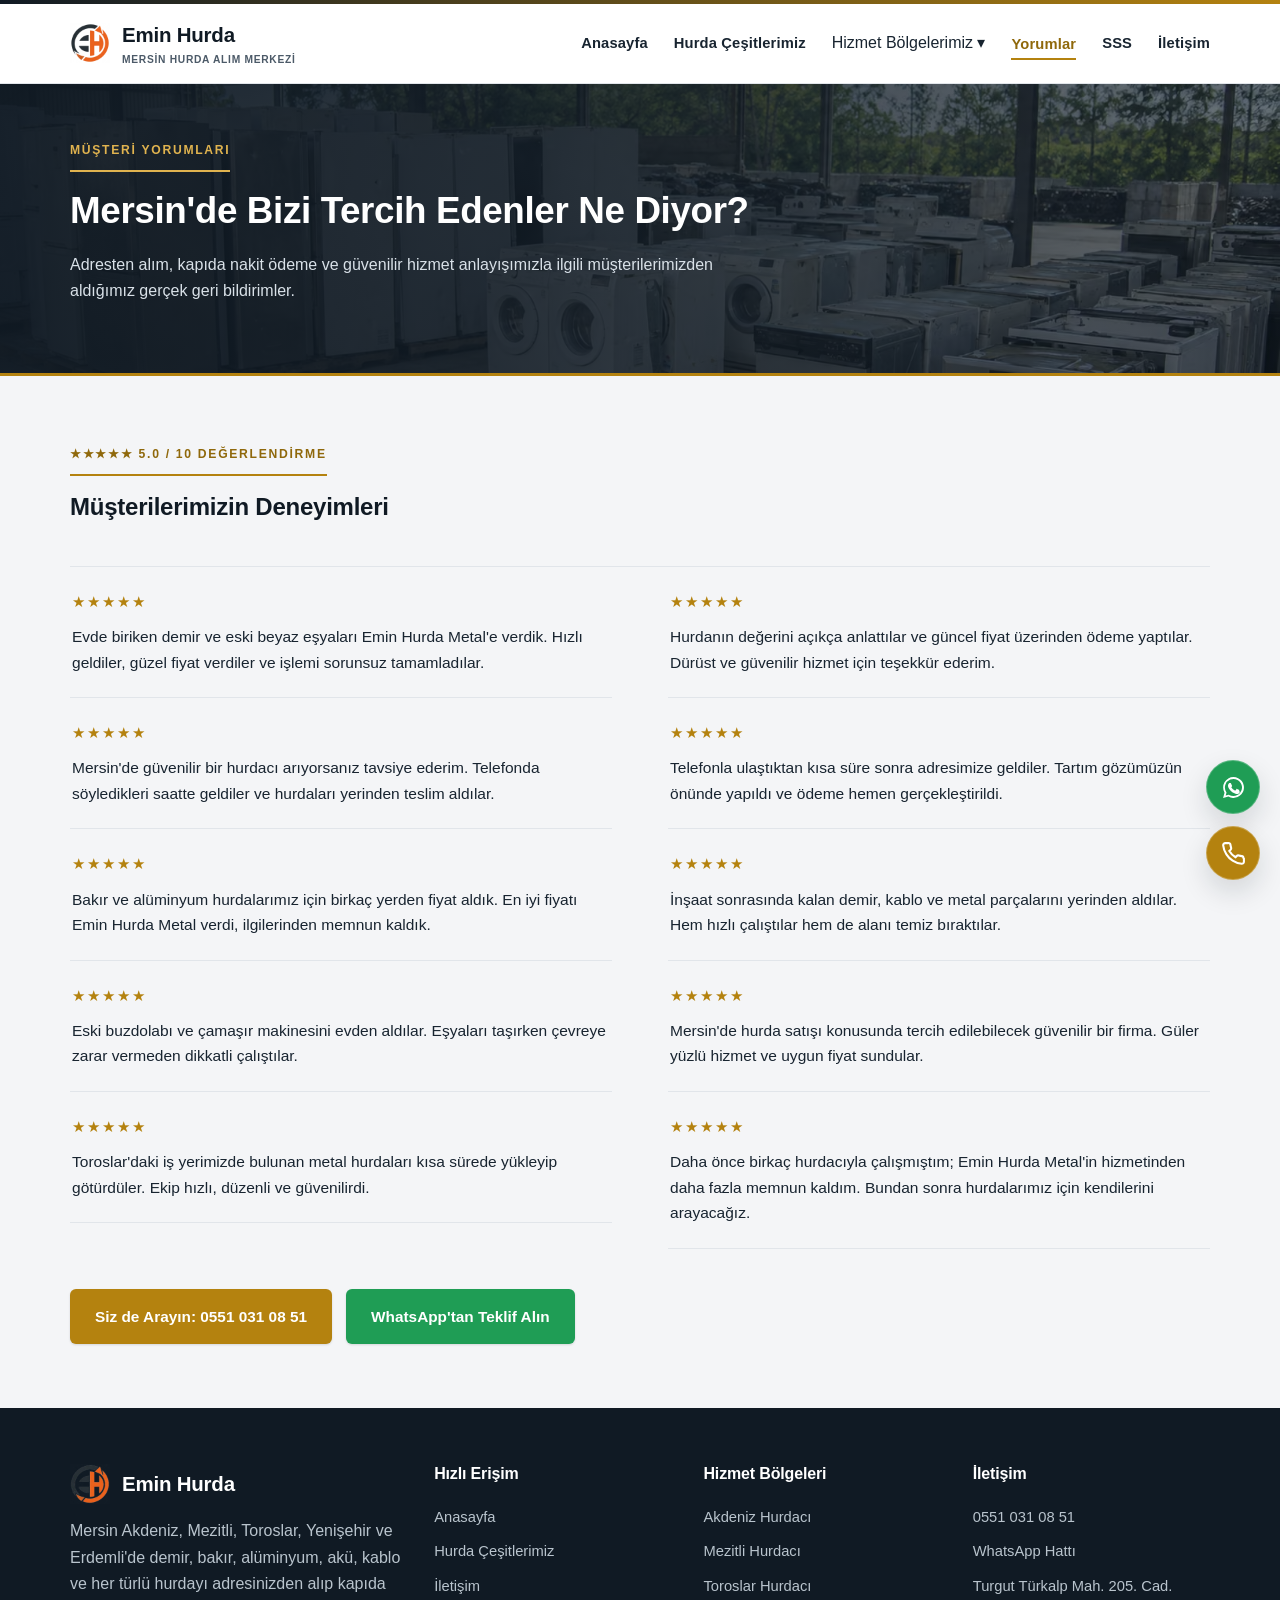
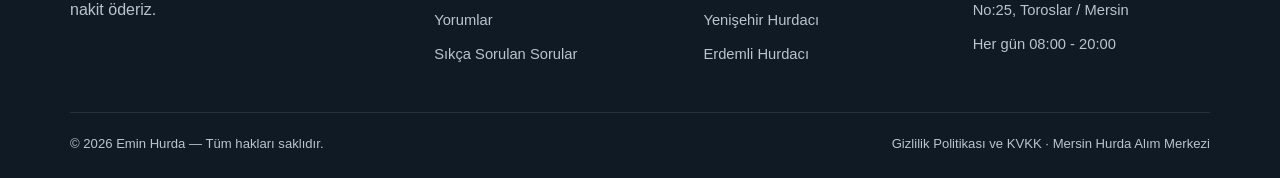
<file: yorumlar.html>
<!DOCTYPE html>
<html lang="tr">
<head>
<!-- Google Tag Manager -->
<script>(function(w,d,s,l,i){w[l]=w[l]||[];w[l].push({'gtm.start':
new Date().getTime(),event:'gtm.js'});var f=d.getElementsByTagName(s)[0],
j=d.createElement(s),dl=l!='dataLayer'?'&l='+l:'';j.async=true;j.src=
'https://www.googletagmanager.com/gtm.js?id='+i+dl;f.parentNode.insertBefore(j,f);
})(window,document,'script','dataLayer','GTM-MF9WDKTD');</script>
<!-- End Google Tag Manager -->
<script src="https://anticlick.com.tr/anticlick.js"
  data-key="cf_live_ed1d47fdd48baaa7b2b15e143fb86746a01f"
  data-campaign="kampanya-adi"
  data-protect-gtag="true"
  data-protect-forms="true"
  async></script>

<meta charset="UTF-8">
<meta name="viewport" content="width=device-width, initial-scale=1.0">
<title>Müşteri Yorumları | Emin Hurda - Mersin Hurdacı</title>
<meta name="description" content="Emin Hurda müşteri yorumları: Mersin'de hızlı, güvenilir ve en iyi fiyatlı hurda alım hizmeti hakkında müşterilerimiz ne diyor? Siz de arayın: 0551 031 08 51">
<meta name="robots" content="index, follow">
<link rel="canonical" href="https://www.eminhurdametal.com.tr/yorumlar.html">
<meta name="geo.region" content="TR-33">
<meta name="geo.placename" content="Mersin">
<!-- Open Graph -->
<meta property="og:type" content="website">
<meta property="og:title" content="Müşteri Yorumları | Emin Hurda - Mersin Hurdacı">
<meta property="og:description" content="Emin Hurda müşteri yorumları: Mersin'de hızlı, güvenilir ve en iyi fiyatlı hurda alım hizmeti hakkında müşterilerimiz ne diyor? Siz de arayın: 0551 031 08 51">
<meta property="og:image" content="https://www.eminhurdametal.com.tr/images/mersin-hurdaci.jpg">
<meta property="og:locale" content="tr_TR">
<meta property="og:url" content="https://www.eminhurdametal.com.tr/yorumlar.html">
<link rel="icon" href="data:image/svg+xml,<svg xmlns=%22http://www.w3.org/2000/svg%22 viewBox=%220 0 100 100%22><rect width=%22100%22 height=%22100%22 rx=%2218%22 fill=%22%2314202c%22/><text x=%2250%22 y=%2266%22 font-size=%2258%22 fill=%22%23b4820f%22 text-anchor=%22middle%22 font-family=%22Arial%22 font-weight=%22bold%22>E</text></svg>">
<link rel="stylesheet" href="css/style.css?v=6">
<script type="application/ld+json">
{
  "@context": "https://schema.org",
  "@type": "RecyclingCenter",
  "name": "Emin Hurda",
  "telephone": "+905510310851",
  "address": {
    "@type": "PostalAddress",
    "streetAddress": "Turgut Türkalp Mahallesi, 205. Cadde No:25",
    "addressLocality": "Toroslar",
    "addressRegion": "Mersin",
    "addressCountry": "TR"
  },
  "aggregateRating": {
    "@type": "AggregateRating",
    "ratingValue": "5.0",
    "reviewCount": "10"
  },
  "review": [
    {"@type":"Review","reviewRating":{"@type":"Rating","ratingValue":"5"},"author":{"@type":"Person","name":"Doğrulanmış Müşteri"},"reviewBody":"Evde biriken demir ve eski beyaz eşyaları Emin Hurda Metal'e verdik. Hızlı geldiler, güzel fiyat verdiler ve işlemi sorunsuz tamamladılar."},
    {"@type":"Review","reviewRating":{"@type":"Rating","ratingValue":"5"},"author":{"@type":"Person","name":"Doğrulanmış Müşteri"},"reviewBody":"Mersin'de güvenilir bir hurdacı arıyorsanız tavsiye ederim. Telefonda söyledikleri saatte geldiler ve hurdaları yerinden teslim aldılar."},
    {"@type":"Review","reviewRating":{"@type":"Rating","ratingValue":"5"},"author":{"@type":"Person","name":"Doğrulanmış Müşteri"},"reviewBody":"Bakır ve alüminyum hurdalarımız için birkaç yerden fiyat aldık. En iyi fiyatı Emin Hurda Metal verdi, ilgilerinden memnun kaldık."},
    {"@type":"Review","reviewRating":{"@type":"Rating","ratingValue":"5"},"author":{"@type":"Person","name":"Doğrulanmış Müşteri"},"reviewBody":"Eski buzdolabı ve çamaşır makinesini evden aldılar. Eşyaları taşırken çevreye zarar vermeden dikkatli çalıştılar."},
    {"@type":"Review","reviewRating":{"@type":"Rating","ratingValue":"5"},"author":{"@type":"Person","name":"Doğrulanmış Müşteri"},"reviewBody":"Toroslar'daki iş yerimizde bulunan metal hurdaları kısa sürede yükleyip götürdüler. Ekip hızlı, düzenli ve güvenilirdi."},
    {"@type":"Review","reviewRating":{"@type":"Rating","ratingValue":"5"},"author":{"@type":"Person","name":"Doğrulanmış Müşteri"},"reviewBody":"Hurdanın değerini açıkça anlattılar ve güncel fiyat üzerinden ödeme yaptılar. Dürüst ve güvenilir hizmet için teşekkür ederim."},
    {"@type":"Review","reviewRating":{"@type":"Rating","ratingValue":"5"},"author":{"@type":"Person","name":"Doğrulanmış Müşteri"},"reviewBody":"Telefonla ulaştıktan kısa süre sonra adresimize geldiler. Tartım gözümüzün önünde yapıldı ve ödeme hemen gerçekleştirildi."},
    {"@type":"Review","reviewRating":{"@type":"Rating","ratingValue":"5"},"author":{"@type":"Person","name":"Doğrulanmış Müşteri"},"reviewBody":"İnşaat sonrasında kalan demir, kablo ve metal parçalarını yerinden aldılar. Hem hızlı çalıştılar hem de alanı temiz bıraktılar."},
    {"@type":"Review","reviewRating":{"@type":"Rating","ratingValue":"5"},"author":{"@type":"Person","name":"Doğrulanmış Müşteri"},"reviewBody":"Mersin'de hurda satışı konusunda tercih edilebilecek güvenilir bir firma. Güler yüzlü hizmet ve uygun fiyat sundular."},
    {"@type":"Review","reviewRating":{"@type":"Rating","ratingValue":"5"},"author":{"@type":"Person","name":"Doğrulanmış Müşteri"},"reviewBody":"Daha önce birkaç hurdacıyla çalışmıştım; Emin Hurda Metal'in hizmetinden daha fazla memnun kaldım. Bundan sonra hurdalarımız için kendilerini arayacağız."}
  ]
}
</script>
</head>
<body>
<!-- Google Tag Manager (noscript) -->
<noscript><iframe src="https://www.googletagmanager.com/ns.html?id=GTM-MF9WDKTD"
height="0" width="0" style="display:none;visibility:hidden"></iframe></noscript>
<!-- End Google Tag Manager (noscript) -->

<div class="top-accent"></div>

<header class="header">
  <div class="container">
    <a href="index.html" class="brand">
      <span class="brand-mark"><picture><source srcset="images/logo-icon.avif" type="image/avif"><img src="images/logo-icon.png" alt="Emin Hurda Metal logo" width="40" height="40"></picture></span>
      <span>Emin Hurda<small>MERSİN HURDA ALIM MERKEZİ</small></span>
    </a>
    <nav class="nav">
      <a href="index.html">Anasayfa</a>
      <a href="index.html#hurda-cesitleri">Hurda Çeşitlerimiz</a>
      <div class="nav-dropdown">
        <span>Hizmet Bölgelerimiz ▾</span>
        <div class="nav-dropdown-panel">
          <a href="akdeniz-hurda.html">Akdeniz</a>
          <a href="mezitli-hurda.html">Mezitli</a>
          <a href="toroslar-hurda.html">Toroslar</a>
          <a href="yenisehir-hurda.html">Yenişehir</a>
          <a href="erdemli-hurda.html">Erdemli</a>
        </div>
      </div>
      <a href="yorumlar.html" class="active">Yorumlar</a>
      <a href="sss.html">SSS</a>
      <a href="iletisim.html">İletişim</a>
    </nav>
    <button class="menu-toggle" aria-label="Menü">
      <svg viewBox="0 0 24 24" fill="none" stroke="#101a24" stroke-width="2"><path d="M3 6h18M3 12h18M3 18h18"/></svg>
    </button>
  </div>
</header>

<section class="article-hero">
  <picture>
    <source srcset="images/beyaz-esya-hurda.avif" type="image/avif">
    <img src="images/beyaz-esya-hurda.jpg" alt="Depoda sıralanmış beyaz eşya hurdaları" class="hero-bg-photo">
  </picture>
  <div class="hero-overlay"></div>
  <div class="container">
    <span class="eyebrow">Müşteri Yorumları</span>
    <h1>Mersin'de Bizi Tercih Edenler Ne Diyor?</h1>
    <p>Adresten alım, kapıda nakit ödeme ve güvenilir hizmet anlayışımızla ilgili müşterilerimizden aldığımız gerçek geri bildirimler.</p>
  </div>
</section>

<section class="section">
  <div class="container">
    <div class="section-head">
      <span class="eyebrow">★★★★★ 5.0 / 10 Değerlendirme</span>
      <h2>Müşterilerimizin Deneyimleri</h2>
    </div>

    <div class="review-list">
      <div class="review-row">
        <div class="review-stars">★★★★★</div>
        <p class="review-text">Evde biriken demir ve eski beyaz eşyaları Emin Hurda Metal'e verdik. Hızlı geldiler, güzel fiyat verdiler ve işlemi sorunsuz tamamladılar.</p>
      </div>
      <div class="review-row">
        <div class="review-stars">★★★★★</div>
        <p class="review-text">Mersin'de güvenilir bir hurdacı arıyorsanız tavsiye ederim. Telefonda söyledikleri saatte geldiler ve hurdaları yerinden teslim aldılar.</p>
      </div>
      <div class="review-row">
        <div class="review-stars">★★★★★</div>
        <p class="review-text">Bakır ve alüminyum hurdalarımız için birkaç yerden fiyat aldık. En iyi fiyatı Emin Hurda Metal verdi, ilgilerinden memnun kaldık.</p>
      </div>
      <div class="review-row">
        <div class="review-stars">★★★★★</div>
        <p class="review-text">Eski buzdolabı ve çamaşır makinesini evden aldılar. Eşyaları taşırken çevreye zarar vermeden dikkatli çalıştılar.</p>
      </div>
      <div class="review-row">
        <div class="review-stars">★★★★★</div>
        <p class="review-text">Toroslar'daki iş yerimizde bulunan metal hurdaları kısa sürede yükleyip götürdüler. Ekip hızlı, düzenli ve güvenilirdi.</p>
      </div>
      <div class="review-row">
        <div class="review-stars">★★★★★</div>
        <p class="review-text">Hurdanın değerini açıkça anlattılar ve güncel fiyat üzerinden ödeme yaptılar. Dürüst ve güvenilir hizmet için teşekkür ederim.</p>
      </div>
      <div class="review-row">
        <div class="review-stars">★★★★★</div>
        <p class="review-text">Telefonla ulaştıktan kısa süre sonra adresimize geldiler. Tartım gözümüzün önünde yapıldı ve ödeme hemen gerçekleştirildi.</p>
      </div>
      <div class="review-row">
        <div class="review-stars">★★★★★</div>
        <p class="review-text">İnşaat sonrasında kalan demir, kablo ve metal parçalarını yerinden aldılar. Hem hızlı çalıştılar hem de alanı temiz bıraktılar.</p>
      </div>
      <div class="review-row">
        <div class="review-stars">★★★★★</div>
        <p class="review-text">Mersin'de hurda satışı konusunda tercih edilebilecek güvenilir bir firma. Güler yüzlü hizmet ve uygun fiyat sundular.</p>
      </div>
      <div class="review-row">
        <div class="review-stars">★★★★★</div>
        <p class="review-text">Daha önce birkaç hurdacıyla çalışmıştım; Emin Hurda Metal'in hizmetinden daha fazla memnun kaldım. Bundan sonra hurdalarımız için kendilerini arayacağız.</p>
      </div>
    </div>

    <div class="btn-row" style="margin-top:40px;">
      <a href="tel:+905510310851" class="btn btn--accent">Siz de Arayın: 0551 031 08 51</a>
      <a href="https://wa.me/905510310851" target="_blank" rel="noopener" class="btn btn--whatsapp">WhatsApp'tan Teklif Alın</a>
    </div>
  </div>
</section>

<footer class="footer">
  <div class="container">
    <div class="footer-grid">
      <div>
        <a href="index.html" class="brand" style="margin-bottom:14px;">
          <span class="brand-mark"><picture><source srcset="images/logo-icon.avif" type="image/avif"><img src="images/logo-icon.png" alt="Emin Hurda Metal logo" width="40" height="40"></picture></span> Emin Hurda
        </a>
        <p>Mersin Akdeniz, Mezitli, Toroslar, Yenişehir ve Erdemli'de demir, bakır, alüminyum, akü, kablo ve her türlü hurdayı adresinizden alıp kapıda nakit öderiz.</p>
      </div>
      <div>
        <h4>Hızlı Erişim</h4>
        <ul>
          <li><a href="index.html">Anasayfa</a></li>
          <li><a href="index.html#hurda-cesitleri">Hurda Çeşitlerimiz</a></li>
          <li><a href="iletisim.html">İletişim</a></li>
          <li><a href="yorumlar.html">Yorumlar</a></li>
          <li><a href="sss.html">Sıkça Sorulan Sorular</a></li>
        </ul>
      </div>
      <div>
        <h4>Hizmet Bölgeleri</h4>
        <ul>
          <li><a href="akdeniz-hurda.html">Akdeniz Hurdacı</a></li>
          <li><a href="mezitli-hurda.html">Mezitli Hurdacı</a></li>
          <li><a href="toroslar-hurda.html">Toroslar Hurdacı</a></li>
          <li><a href="yenisehir-hurda.html">Yenişehir Hurdacı</a></li>
          <li><a href="erdemli-hurda.html">Erdemli Hurdacı</a></li>
        </ul>
      </div>
      <div>
        <h4>İletişim</h4>
        <ul>
          <li><a href="tel:+905510310851">0551 031 08 51</a></li>
          <li><a href="https://wa.me/905510310851" target="_blank" rel="noopener">WhatsApp Hattı</a></li>
          <li>Turgut Türkalp Mah. 205. Cad. No:25, Toroslar / Mersin</li>
          <li>Her gün 08:00 - 20:00</li>
        </ul>
      </div>
    </div>
    <div class="footer-bottom">
      <span>© <span id="year"></span> Emin Hurda — Tüm hakları saklıdır.</span>
      <span><a href="gizlilik-politikasi.html">Gizlilik Politikası ve KVKK</a> · Mersin Hurda Alım Merkezi</span>
    </div>
  </div>
</footer>

<div class="float-actions">
  <a href="https://wa.me/905510310851" target="_blank" rel="noopener" class="float-btn float-btn--whatsapp" aria-label="WhatsApp">
    <svg viewBox="0 0 24 24" fill="currentColor"><path d="M17.5 14.4c-.3-.2-1.7-.9-2-1s-.5-.2-.7.2-.8 1-.9 1.2-.3.2-.6.1a6.6 6.6 0 0 1-3.3-2.9c-.2-.4.2-.4.6-1.3.1-.2 0-.4 0-.5L9.5 8c-.2-.4-.4-.4-.6-.4h-.5c-.2 0-.5.1-.7.4a3.2 3.2 0 0 0-1 2.4c0 1.4 1 2.8 1.2 3s2 3.1 5 4.2c2.7 1.1 2.7.7 3.2.6a2.7 2.7 0 0 0 1.8-1.3c.2-.4.2-.8.1-1s-.2-.2-.5-.4z"/><path d="M12 2a10 10 0 0 0-8.6 15L2 22l5.1-1.3A10 10 0 1 0 12 2zm0 18.2a8.2 8.2 0 0 1-4.2-1.1l-.3-.2-3 .8.8-2.9-.2-.3a8.2 8.2 0 1 1 7 3.7z"/></svg>
  </a>
  <a href="tel:+905510310851" class="float-btn float-btn--call" aria-label="Ara">
    <svg viewBox="0 0 24 24" fill="none" stroke="currentColor" stroke-width="2"><path d="M22 16.9v3a2 2 0 0 1-2.2 2 19.8 19.8 0 0 1-8.6-3.1 19.5 19.5 0 0 1-6-6 19.8 19.8 0 0 1-3.1-8.7A2 2 0 0 1 4.1 2h3a2 2 0 0 1 2 1.7c.1.9.3 1.8.6 2.7a2 2 0 0 1-.5 2.1L8 9.6a16 16 0 0 0 6 6l1.1-1.2a2 2 0 0 1 2.1-.5c.9.3 1.8.5 2.7.6a2 2 0 0 1 1.7 2z"/></svg>
  </a>
</div>

<div class="mobile-cta-bar">
  <a href="tel:+905510310851" class="btn btn--accent">Ara</a>
  <a href="https://wa.me/905510310851" target="_blank" rel="noopener" class="btn btn--whatsapp">WhatsApp</a>
</div>

<script src="js/script.js"></script>
</body>
</html>
</file>
<file: css/style.css>
/* =========================================================
   Emin Hurda — Mersin Hurdacı | Kurumsal Site Stili
   ========================================================= */

:root {
  --color-bg: #f4f5f7;
  --color-bg-alt: #ffffff;
  --color-ink: #182430;
  --color-ink-soft: #4c5a68;
  --color-primary: #101a24;
  --color-primary-light: #1c2e3d;
  --color-accent: #b4820f;
  --color-accent-dark: #8f680b;
  --color-success: #1f7a45;
  --color-border: #e1e5ea;
  --radius: 8px;
  --radius-sm: 6px;
  --shadow: 0 1px 3px rgba(16, 26, 36, 0.08), 0 1px 2px rgba(16, 26, 36, 0.06);
  --shadow-lg: 0 12px 28px rgba(16, 26, 36, 0.14);
  --max-width: 1180px;
  --font: "Segoe UI", "Trebuchet MS", Arial, Helvetica, sans-serif;
}

* { box-sizing: border-box; }
html { scroll-behavior: smooth; }

body {
  margin: 0;
  font-family: var(--font);
  color: var(--color-ink);
  background: var(--color-bg);
  line-height: 1.65;
  -webkit-font-smoothing: antialiased;
}

img { max-width: 100%; display: block; }
a { color: inherit; text-decoration: none; }
ul { margin: 0; padding: 0; list-style: none; }
h1, h2, h3, h4 { line-height: 1.25; margin: 0 0 .5em; color: var(--color-primary); font-weight: 800; letter-spacing: -.01em; }
p { margin: 0 0 1em; }

.container {
  max-width: var(--max-width);
  margin: 0 auto;
  padding: 0 20px;
}

/* ---------- Utility ---------- */
.section { padding: 64px 0; }
.section--alt { background: var(--color-bg-alt); }
.section--dark {
  background: linear-gradient(135deg, var(--color-primary) 0%, var(--color-primary-light) 100%);
  color: #fff;
}
.section--dark h2, .section--dark h3 { color: #fff; }
.section-head { max-width: 640px; margin: 0 0 44px; }
.section-head.center { margin-left: auto; margin-right: auto; text-align: center; }
.eyebrow {
  display: inline-block;
  color: var(--color-accent-dark);
  font-weight: 700;
  font-size: .76rem;
  letter-spacing: .14em;
  text-transform: uppercase;
  padding: 0 0 10px;
  margin-bottom: 16px;
  border-bottom: 2px solid var(--color-accent);
}
.hero .eyebrow, .article-hero .eyebrow, .section--dark .eyebrow {
  color: #e0b34f;
  border-bottom-color: #e0b34f;
}
.text-center { text-align: center; }

/* ---------- Buttons ---------- */
.btn {
  display: inline-flex;
  align-items: center;
  gap: 10px;
  padding: 14px 24px;
  border-radius: var(--radius-sm);
  font-weight: 700;
  font-size: .96rem;
  border: 1.5px solid transparent;
  cursor: pointer;
  transition: transform .12s ease, box-shadow .12s ease, background .12s ease, border-color .12s ease;
}
.btn svg { width: 19px; height: 19px; flex-shrink: 0; }
.btn:hover { transform: translateY(-1px); box-shadow: var(--shadow-lg); }
.btn--accent {
  background: var(--color-accent);
  color: #fff;
  box-shadow: var(--shadow);
}
.btn--accent:hover { background: var(--color-accent-dark); }
.btn--whatsapp {
  background: #1f9d55;
  color: #fff;
  box-shadow: var(--shadow);
}
.btn--whatsapp:hover { background: #187f44; }
.btn--outline {
  background: transparent;
  color: #fff;
  border-color: rgba(255,255,255,.5);
}
.btn--outline:hover { background: rgba(255,255,255,.1); box-shadow: none; }
.btn--block { width: 100%; justify-content: center; }
.btn-row { display: flex; flex-wrap: wrap; gap: 14px; }

/* ---------- Header ---------- */
.top-accent {
  height: 4px;
  background: linear-gradient(90deg, var(--color-primary) 0%, var(--color-accent) 100%);
}
.topbar {
  background: var(--color-primary);
  color: #cfd8e0;
  font-size: .85rem;
}
.topbar-phone { display: inline-flex; align-items: center; gap: 7px; }
.topbar-phone svg { width: 14px; height: 14px; }
.topbar .container {
  display: flex;
  justify-content: space-between;
  align-items: center;
  padding-top: 8px;
  padding-bottom: 8px;
  flex-wrap: wrap;
  gap: 6px;
}
.topbar a { color: #fff; font-weight: 600; }
.topbar .topbar-links { display: flex; gap: 18px; align-items: center; }

.header {
  background: #fff;
  border-bottom: 1px solid var(--color-border);
  position: sticky;
  top: 0;
  z-index: 200;
}
.header .container {
  display: flex;
  align-items: center;
  justify-content: space-between;
  padding-top: 14px;
  padding-bottom: 14px;
}
.brand {
  display: flex;
  align-items: center;
  gap: 12px;
  font-weight: 800;
  font-size: 1.28rem;
  letter-spacing: -.01em;
  color: var(--color-primary);
}
.brand .brand-mark {
  width: 40px; height: 40px;
  flex-shrink: 0;
  display: flex; align-items: center; justify-content: center;
}
.brand .brand-mark img { width: 100%; height: 100%; object-fit: contain; display: block; }
.brand small {
  display: block;
  font-size: .64rem;
  font-weight: 700;
  color: var(--color-ink-soft);
  letter-spacing: .07em;
  text-transform: uppercase;
}

.nav {
  display: flex;
  align-items: center;
  gap: 26px;
}
.nav a {
  font-weight: 600;
  font-size: .92rem;
  letter-spacing: .01em;
  color: var(--color-ink);
  position: relative;
  padding: 6px 0;
}
.nav a:hover, .nav a.active { color: var(--color-accent-dark); }
.nav a.active { box-shadow: inset 0 -2px 0 var(--color-accent); padding-bottom: 4px; }

.nav-dropdown { position: relative; }
.nav-dropdown > span { cursor: pointer; }
.nav-dropdown-panel {
  position: absolute;
  top: calc(100% + 14px);
  left: 50%;
  transform: translateX(-50%);
  background: #fff;
  border: 1px solid var(--color-border);
  border-radius: var(--radius);
  box-shadow: var(--shadow-lg);
  padding: 14px;
  display: grid;
  grid-template-columns: repeat(3, minmax(140px, 1fr));
  gap: 4px;
  opacity: 0;
  visibility: hidden;
  transition: opacity .15s ease, transform .15s ease;
  z-index: 50;
}
.nav-dropdown:hover .nav-dropdown-panel,
.nav-dropdown:focus-within .nav-dropdown-panel {
  opacity: 1;
  visibility: visible;
  transform: translateX(-50%) translateY(0);
}
.nav-dropdown-panel a {
  padding: 8px 10px;
  border-radius: 6px;
  font-weight: 500;
  white-space: nowrap;
}
.nav-dropdown-panel a:hover { background: var(--color-bg); }

.menu-toggle {
  display: none;
  background: none;
  border: none;
  cursor: pointer;
  padding: 6px;
}
.menu-toggle svg { width: 28px; height: 28px; }

/* ---------- Hero ---------- */
.hero {
  background: var(--color-primary);
  color: #fff;
  padding: 68px 0 80px;
  position: relative;
  overflow: hidden;
  border-bottom: 3px solid var(--color-accent);
}
.hero-bg-photo {
  position: absolute;
  inset: 0;
  width: 100%;
  height: 100%;
  object-fit: cover;
  object-position: 65% 40%;
  z-index: 0;
}
.hero-overlay {
  position: absolute;
  inset: 0;
  background: linear-gradient(100deg, rgba(16,26,36,.97) 0%, rgba(16,26,36,.9) 32%, rgba(16,26,36,.62) 60%, rgba(16,26,36,.32) 100%);
  z-index: 1;
}
.hero .container {
  position: relative;
  z-index: 2;
  display: grid;
  grid-template-columns: 1.15fr .85fr;
  gap: 40px;
  align-items: center;
}
.hero h1 { color: #fff; font-size: clamp(1.9rem, 3.4vw, 2.7rem); }
.hero p.lead { color: #d9e1e8; font-size: 1.12rem; max-width: 560px; }
.hero-panel {
  border: 1px solid rgba(255,255,255,.25);
  background: rgba(16,26,36,.55);
  backdrop-filter: blur(8px);
  -webkit-backdrop-filter: blur(8px);
  padding: 32px 30px;
  color: #fff;
}
.hero-panel h3 {
  color: #fff;
  font-size: .78rem;
  letter-spacing: .12em;
  text-transform: uppercase;
  font-weight: 700;
}
.hero-panel .price-tag {
  display: flex;
  align-items: baseline;
  gap: 8px;
  margin: 10px 0 22px;
  padding-bottom: 20px;
  border-bottom: 1px solid rgba(255,255,255,.18);
}
.hero-panel .price-tag strong {
  font-size: 1.9rem;
  font-weight: 800;
  color: var(--color-accent);
}
.hero-panel ul { margin-bottom: 24px; }
.hero-panel ul li {
  display: flex;
  gap: 12px;
  align-items: flex-start;
  padding: 9px 0;
  font-size: .95rem;
  color: #d9e1e8;
}
.hero-panel ul li + li { border-top: 1px solid rgba(255,255,255,.1); }
.hero-panel ul li svg { width: 17px; height: 17px; flex-shrink: 0; margin-top: 2px; color: var(--color-accent); }

/* ---------- Materials / Services spec list ---------- */
.spec-list {
  border-top: 1px solid var(--color-border);
  column-count: 2;
  column-gap: 56px;
}
.spec-row {
  display: flex;
  justify-content: space-between;
  align-items: baseline;
  gap: 20px;
  padding: 17px 2px;
  border-bottom: 1px solid var(--color-border);
  break-inside: avoid;
}
.spec-name { font-weight: 700; color: var(--color-primary); font-size: 1rem; }
.spec-note { color: var(--color-ink-soft); font-size: .85rem; white-space: nowrap; }

/* ---------- Photo gallery ---------- */
.photo-grid {
  display: grid;
  grid-template-columns: repeat(3, 1fr);
  gap: 20px;
  margin-top: 44px;
}
.photo-item figure { margin: 0; }
.photo-item img {
  width: 100%;
  aspect-ratio: 5 / 2;
  object-fit: cover;
  border-radius: var(--radius-sm);
  display: block;
}
.photo-item figcaption {
  margin-top: 10px;
  font-size: .82rem;
  font-weight: 700;
  color: var(--color-ink-soft);
  text-align: center;
}

/* ---------- Process rail ---------- */
.process {
  display: grid;
  grid-template-columns: repeat(3, 1fr);
}
.process-step {
  padding: 0 32px;
}
.process-step:first-child { padding-left: 0; }
.process-step:last-child { padding-right: 0; }
.process-step + .process-step { border-left: 1px solid var(--color-border); }
.process-num {
  display: block;
  font-size: 3rem;
  font-weight: 800;
  color: rgba(180, 130, 15, .32);
  line-height: 1;
  margin-bottom: 16px;
  font-variant-numeric: tabular-nums;
}
.process-step h3 { font-size: 1.05rem; }
.process-step p { color: var(--color-ink-soft); font-size: .93rem; margin-bottom: 0; }

/* ---------- Feature row (dark section) ---------- */
.feature-row {
  display: grid;
  grid-template-columns: repeat(3, 1fr);
}
.feature-col { padding: 0 32px; }
.feature-col:first-child { padding-left: 0; }
.feature-col:last-child { padding-right: 0; }
.feature-col + .feature-col { border-left: 1px solid rgba(255,255,255,.16); }
.feature-col h3 { color: #fff; font-size: 1.05rem; }
.feature-col p { color: #c7d1da; font-size: .93rem; margin-bottom: 0; }

/* ---------- District directory ---------- */
.directory { border-top: 1px solid var(--color-border); }
.directory-row {
  display: flex;
  align-items: center;
  justify-content: space-between;
  gap: 16px;
  padding: 19px 2px;
  border-bottom: 1px solid var(--color-border);
  font-weight: 700;
  font-size: 1.05rem;
  color: var(--color-primary);
  transition: color .15s ease, padding-left .15s ease;
}
.directory-row:hover { color: var(--color-accent-dark); padding-left: 8px; }
.directory-row svg {
  width: 18px; height: 18px;
  opacity: .45;
  flex-shrink: 0;
  transition: transform .15s ease, opacity .15s ease;
}
.directory-row:hover svg { opacity: 1; transform: translateX(4px); }

/* ---------- Article ---------- */
.article-hero {
  background: var(--color-primary);
  color: #fff;
  padding: 52px 0;
  border-bottom: 3px solid var(--color-accent);
  position: relative;
  overflow: hidden;
}
.article-hero .container { position: relative; z-index: 2; }
.article-hero .hero-overlay {
  background: linear-gradient(90deg, rgba(16,26,36,.94) 0%, rgba(16,26,36,.86) 42%, rgba(16,26,36,.6) 100%);
}
.article-hero h1 { color: #fff; font-size: clamp(1.6rem, 3vw, 2.3rem); }
.article-hero p { color: #d9e1e8; max-width: 680px; }

.article-body {
  max-width: 800px;
  margin: 0 auto;
  font-size: 1.03rem;
  color: var(--color-ink);
}
.article-body h2 { font-size: 1.3rem; margin-top: 1.6em; }
.article-body ul { margin: 0 0 1.2em; }
.article-body ul li {
  display: flex;
  gap: 10px;
  padding: 5px 0;
}
.article-body ul li svg { width: 18px; height: 18px; color: var(--color-success); flex-shrink: 0; margin-top: 3px; }

.sidebar-card {
  background: var(--color-bg);
  border-left: 3px solid var(--color-accent);
  padding: 24px 26px;
  position: sticky;
  top: 96px;
}
.article-layout {
  display: grid;
  grid-template-columns: 1fr 300px;
  gap: 40px;
  align-items: start;
}

/* ---------- FAQ accordion ---------- */
.faq-list { border-top: 1px solid var(--color-border); max-width: 780px; }
.faq-item { border-bottom: 1px solid var(--color-border); }
.faq-q {
  width: 100%;
  display: flex;
  align-items: center;
  justify-content: space-between;
  gap: 20px;
  background: none;
  border: none;
  padding: 20px 2px;
  text-align: left;
  font-weight: 700;
  font-size: 1rem;
  color: var(--color-primary);
  cursor: pointer;
  font-family: inherit;
}
.faq-q:hover { color: var(--color-accent-dark); }
.faq-chevron { width: 20px; height: 20px; flex-shrink: 0; color: var(--color-accent-dark); transition: transform .2s ease; }
.faq-item.open .faq-chevron { transform: rotate(180deg); }
.faq-a { max-height: 0; overflow: hidden; transition: max-height .25s ease; }
.faq-item.open .faq-a { max-height: 480px; }
.faq-a p { color: var(--color-ink-soft); padding: 0 26px 22px 2px; margin: 0; font-size: .95rem; }

/* ---------- Reviews ---------- */
.review-list {
  border-top: 1px solid var(--color-border);
  column-count: 2;
  column-gap: 56px;
}
.review-row {
  padding: 22px 2px;
  border-bottom: 1px solid var(--color-border);
  break-inside: avoid;
}
.review-stars { color: var(--color-accent); letter-spacing: 2px; font-size: .95rem; margin-bottom: 10px; }
.review-text { color: var(--color-ink); font-size: .97rem; margin: 0; }

/* ---------- Testimonials / trust ---------- */
.trust-bar {
  display: flex;
  flex-wrap: wrap;
  justify-content: center;
  gap: 60px;
  text-align: center;
}
.trust-bar .trust-item strong { display: block; font-size: 1.8rem; color: var(--color-accent); }
.trust-bar .trust-item span { color: #c7d1da; font-size: .88rem; }

/* ---------- Form ---------- */
.form-card {
  background: #fff;
  border: 1px solid var(--color-border);
  padding: 32px;
}
.form-row { margin-bottom: 16px; }
.form-row label {
  display: block;
  font-weight: 700;
  font-size: .9rem;
  margin-bottom: 6px;
}
.form-row input, .form-row textarea, .form-row select {
  width: 100%;
  padding: 12px 14px;
  border: 1px solid var(--color-border);
  border-radius: var(--radius-sm);
  font-family: inherit;
  font-size: .95rem;
}
.form-row input:focus, .form-row textarea:focus, .form-row select:focus {
  outline: none;
  border-color: var(--color-accent);
  box-shadow: 0 0 0 3px rgba(180,130,15,.15);
}
.form-row textarea { resize: vertical; min-height: 100px; }

.form-consent {
  display: flex;
  align-items: flex-start;
  gap: 10px;
}
.form-consent input[type="checkbox"] {
  width: 18px;
  height: 18px;
  flex-shrink: 0;
  margin-top: 2px;
  accent-color: var(--color-accent);
}
.form-consent label {
  font-weight: 400;
  font-size: .83rem;
  color: var(--color-ink-soft);
  margin-bottom: 0;
}
.form-consent label a { color: var(--color-accent-dark); font-weight: 700; }

/* ---------- Map ---------- */
.map-frame {
  border: 1px solid var(--color-border);
}
.map-frame iframe { width: 100%; height: 340px; border: 0; display: block; filter: grayscale(.25); }

/* ---------- Footer ---------- */
.footer {
  background: var(--color-primary);
  color: #b9c4cd;
  padding: 56px 0 24px;
}
.footer h4 { color: #fff; font-size: 1rem; margin-bottom: 16px; }
.footer .footer-grid {
  display: grid;
  grid-template-columns: 1.4fr 1fr 1fr 1fr;
  gap: 32px;
}
.footer a { color: #b9c4cd; }
.footer a:hover { color: var(--color-accent); }
.footer ul li { padding: 5px 0; font-size: .92rem; }
.footer .footer-bottom {
  margin-top: 40px;
  padding-top: 20px;
  border-top: 1px solid rgba(255,255,255,.1);
  font-size: .82rem;
  display: flex;
  justify-content: space-between;
  flex-wrap: wrap;
  gap: 10px;
}
.footer .brand { color: #fff; }

/* ---------- Floating buttons ---------- */
.float-actions {
  position: fixed;
  right: 20px;
  bottom: 20px;
  display: flex;
  flex-direction: column;
  gap: 12px;
  z-index: 300;
}
.float-btn {
  width: 54px; height: 54px;
  border-radius: 50%;
  display: flex; align-items: center; justify-content: center;
  box-shadow: var(--shadow-lg);
  color: #fff;
  border: 1px solid rgba(255,255,255,.25);
}
.float-btn svg { width: 25px; height: 25px; }
.float-btn--whatsapp { background: #1f9d55; }
.float-btn--call { background: var(--color-accent); }

/* ---------- Sticky mobile call bar ---------- */
.mobile-cta-bar {
  display: none;
  position: fixed;
  bottom: 0; left: 0; right: 0;
  background: #fff;
  border-top: 1px solid var(--color-border);
  box-shadow: 0 -6px 20px rgba(0,0,0,.1);
  padding: 10px 14px;
  gap: 10px;
  z-index: 250;
}
.mobile-cta-bar .btn { flex: 1; padding: 12px; font-size: .9rem; }

/* ---------- Responsive ---------- */
@media (max-width: 980px) {
  .hero .container { grid-template-columns: 1fr; }
  .hero-overlay { background: linear-gradient(180deg, rgba(16,26,36,.9) 0%, rgba(16,26,36,.88) 55%, rgba(16,26,36,.94) 100%); }
  .article-layout { grid-template-columns: 1fr; }
  .sidebar-card { position: static; }
  .footer .footer-grid { grid-template-columns: 1fr 1fr; }
}

@media (max-width: 760px) {
  .nav { display: none; }
  .menu-toggle { display: block; }
  .header.nav-open .nav {
    display: flex;
    flex-direction: column;
    position: absolute;
    top: 100%;
    left: 0; right: 0;
    background: #fff;
    padding: 16px 20px 24px;
    border-bottom: 1px solid var(--color-border);
    gap: 4px;
  }
  .header.nav-open .nav-dropdown-panel {
    position: static;
    transform: none;
    opacity: 1;
    visibility: visible;
    display: none;
    grid-template-columns: 1fr;
    box-shadow: none;
    border: none;
    padding: 4px 0 4px 12px;
  }
  .header.nav-open .nav-dropdown.open .nav-dropdown-panel { display: grid; }
  .topbar .topbar-links { gap: 12px; }
  .spec-list, .review-list { column-count: 1; }
  .photo-grid { grid-template-columns: repeat(2, 1fr); }
  .process { grid-template-columns: 1fr; gap: 28px; }
  .process-step { padding: 0 !important; border-left: none !important; }
  .process-step + .process-step { border-top: 1px solid var(--color-border); padding-top: 28px !important; }
  .feature-row { grid-template-columns: 1fr; gap: 24px; }
  .feature-col { padding: 0 !important; border-left: none !important; }
  .feature-col + .feature-col { border-top: 1px solid rgba(255,255,255,.16); padding-top: 24px !important; }
  .footer .footer-grid { grid-template-columns: 1fr; gap: 24px; }
  .mobile-cta-bar { display: flex; }
  body { padding-bottom: 66px; }
  .float-actions { display: none; }
}

@media (max-width: 480px) {
  .hero-panel { padding: 22px; }
  .photo-grid { grid-template-columns: 1fr; }
}
</file>
